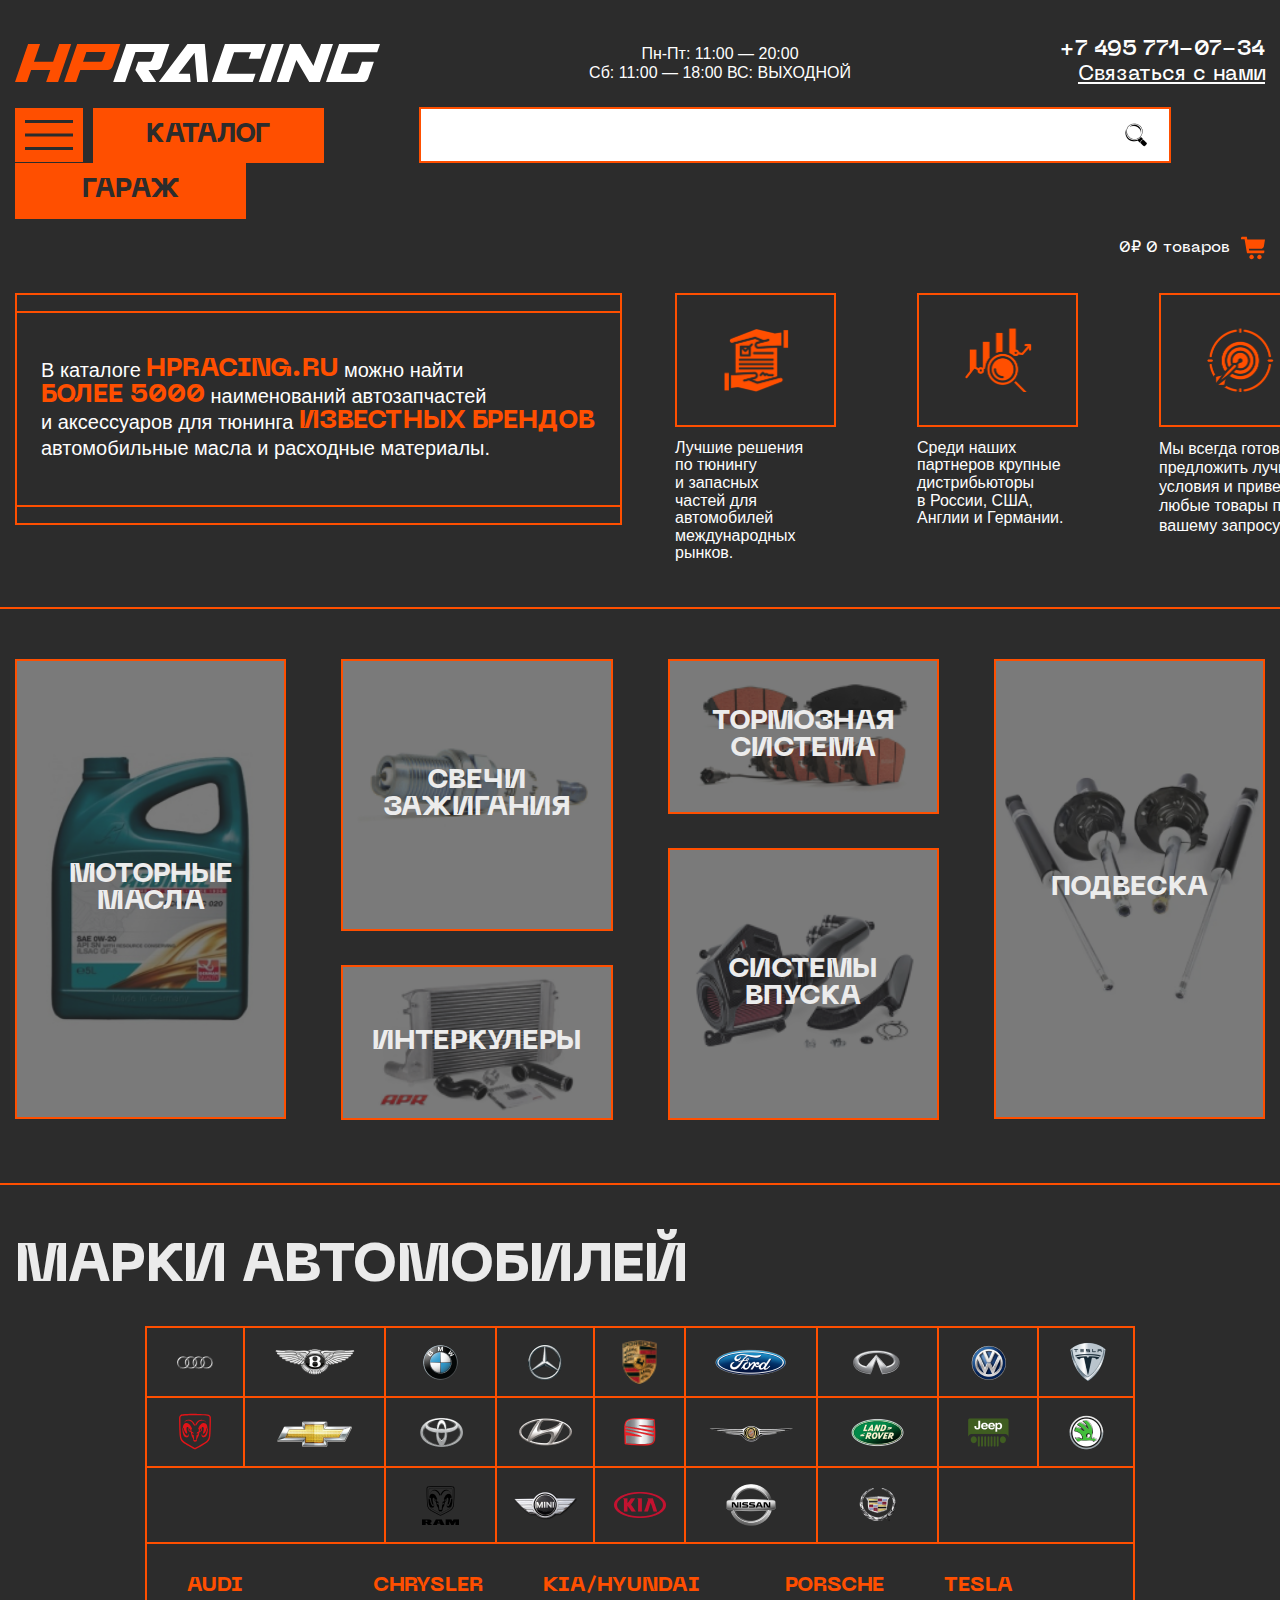
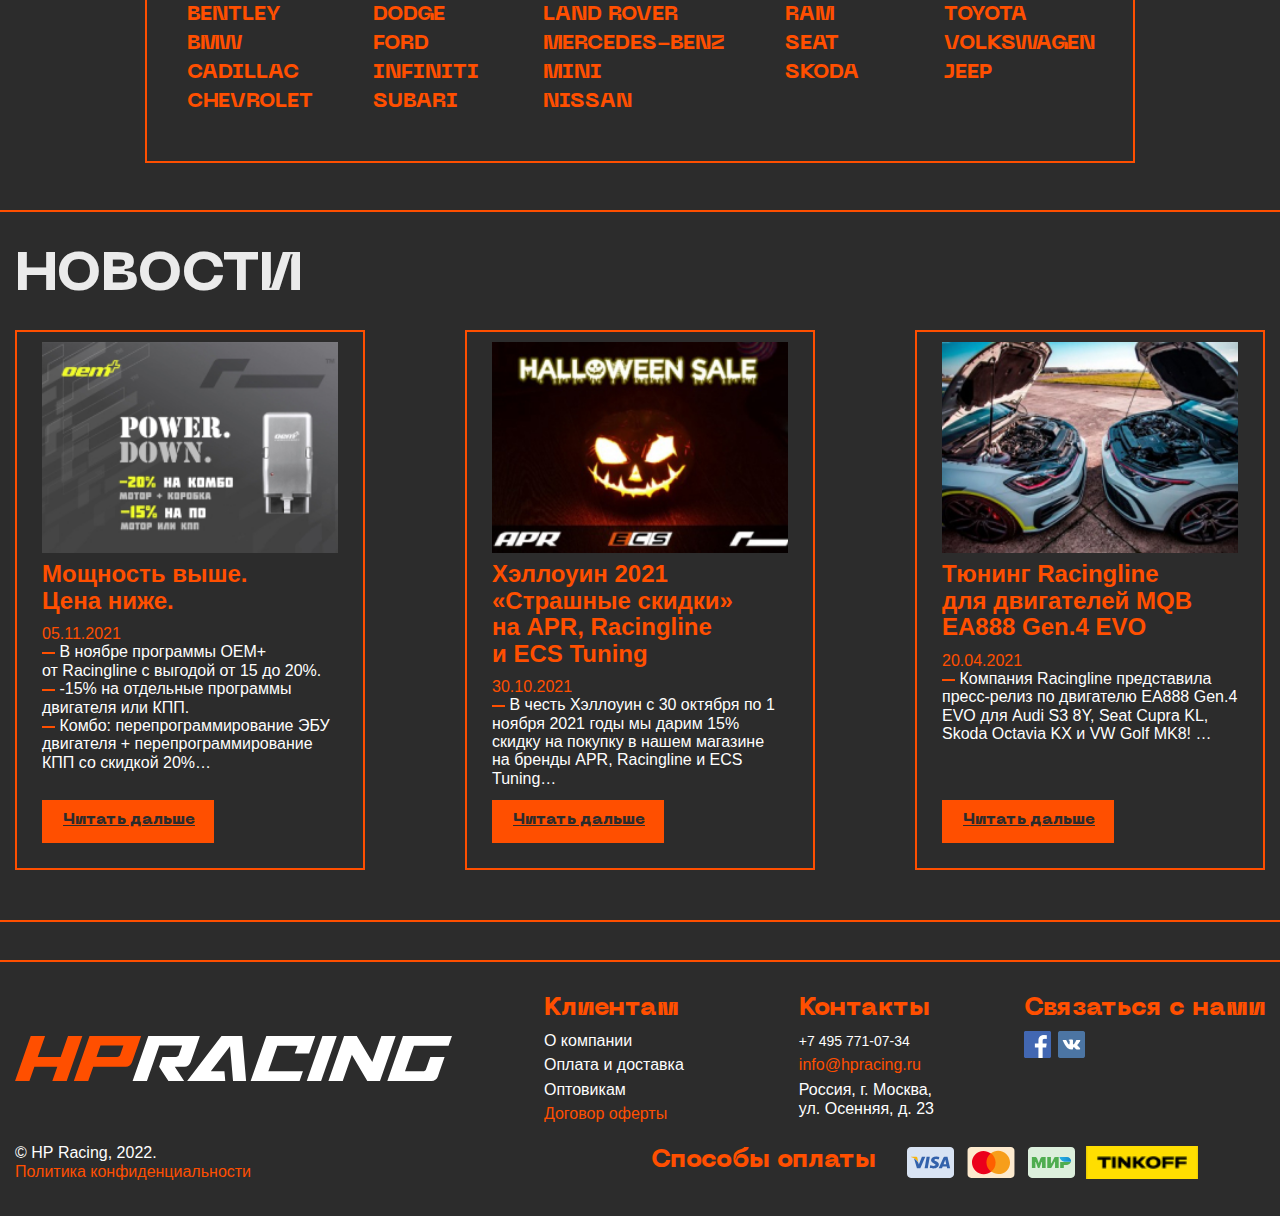
<file: app/index.html>
<!DOCTYPE html><html class="page" lang="ru"><head><meta charset="UTF-8"><meta name="viewport" content="width=device-width,initial-scale=1"><meta http-equiv="X-UA-Compatible" content="ie=edge"><meta name="theme-color" content="#2C2C2C"><title>HPRacing</title><link rel="stylesheet" href="css/vendor.css"><link rel="stylesheet" href="css/main.css"></head><body><h1 class="visually-hidden">Главная страница</h1><div class="wrapper"><div class="content"><header class="header"><div class="container"><div class="header__top"><a class="header__logo logo" href="#"><img src="img/logo.svg" alt="Логотип" width="365" height="38"></a><p class="header__time">Пн-Пт: 11:00 — 20:00<br>Сб: 11:00 — 18:00 ВС: ВЫХОДНОЙ</p><a class="header__tel" href="tel:74957710734">+7 495 771-07-34<span>Связаться с нами</span></a></div><nav class="header__bottom"><div class="header__burger main-btn"><button class="burger btn-reset" aria-label="Открыть меню" aria-expanded="false" data-burger><span class="burger__line"></span></button></div><ul class="header__list list-reset" data-menu><li class="header__item" data-menu-item><a class="header__link" href="#">Шины</a></li><li class="header__item" data-menu-item><a class="header__link" href="#">Инструменты</a></li><li class="header__item" data-menu-item><a class="header__link" href="#">Шины</a></li><li class="header__item" data-menu-item><a class="header__link" href="#">Инструменты</a></li><li class="header__item" data-menu-item><a class="header__link" href="#">Шины</a></li><li class="header__item" data-menu-item><a class="header__link" href="#">Инструменты</a></li><li class="header__item" data-menu-item><a class="header__link" href="#">Шины</a></li><li class="header__item" data-menu-item><a class="header__link" href="#">Инструменты</a></li><li class="header__item" data-menu-item><a class="header__link" href="#">Шины</a></li><li class="header__item" data-menu-item><a class="header__link" href="#">Инструменты</a></li><li class="header__item" data-menu-item><a class="header__link" href="#">Шины</a></li><li class="header__item" data-menu-item><a class="header__link" href="#">Инструменты</a></li><li class="header__item" data-menu-item><a class="header__link" href="#">Шины</a></li><li class="header__item" data-menu-item><a class="header__link" href="#">Инструменты</a></li><li class="header__item" data-menu-item><a class="header__link" href="#">Шины</a></li><li class="header__item" data-menu-item><a class="header__link" href="#">Инструменты</a></li></ul><a class="header__catalog main-btn" href="#">каталог</a><form class="header__search form-search" action="#"><label class="visually-hidden" for="search">Поиск по сайту</label> <input class="form-search__input" id="search" type="search" name="search" required> <button class="form-search__btn btn-reset" type="submit"></button></form><a class="header__favorites main-btn" href="#">гараж</a></nav><p class="header__cart"><span>0₽</span> 0 товаров</p></div></header><main><section class="description"><h2 class="visually-hidden">Описание сайта</h2><div class="container"><div class="description__inner"><div class="description__content"><p>В каталоге <span><a class="description__link" href="#">Hpracing.ru</a></span> можно найти<br><span>более 5000</span> наименований автозапчастей<br>и аксессуаров для тюнинга <span>ИЗВЕСТНЫХ БРЕНДОВ</span> автомобильные масла и расходные материалы.</p></div><ul class="description__list list-reset"><li class="description__item"><div class="description__icon description__icon--solutions"></div><div class="description__text"><p>Лучшие решения<br>по тюнингу и запасных<br>частей для автомобилей<br>международных<br>рынков.</p></div></li><li class="description__item"><div class="description__icon description__icon--distributors"></div><div class="description__text"><p>Среди наших<br>партнеров крупные<br>дистрибьюторы<br>в России, США,<br>Англии и Германии.</p></div></li><li class="description__item"><div class="description__icon description__icon--terms"></div><div class="description__text"><p>Мы всегда готовы<br>предложить лучшие<br>условия и привезти<br>любые товары по <br>вашему запросу.</p></div></li></ul></div></div></section><section class="category"><h2 class="visually-hidden">Категории</h2><div class="container"><ul class="category__list list-reset"><li class="category__item" style="background-image: url('img/category-img/1.jpg');"><a class="category__link" href="#">моторные<br>масла</a></li><li class="category__item category__item--width" style="background-image: url('img/category-img/2.jpg');"><a class="category__link category__link--width" href="#">свечи<br>зажигания</a></li><li class="category__item category__item--width" style="background-image: url('img/category-img/3.jpg');"><a class="category__link category__link--height" href="#">интеркулеры</a></li><li class="category__item category__item--width" style="background-image: url('img/category-img/4.jpg');"><a class="category__link category__link--height" href="#">тормозная система</a></li><li class="category__item category__item--width" style="background-image: url('img/category-img/5.jpg');"><a class="category__link category__link--width" href="#">системы<br>впуска</a></li><li class="category__item" style="background-image: url('img/category-img/6.jpg');"><a class="category__link" href="#">подвеска</a></li></ul></div></section><section class="car-brands"><div class="container"><h2 class="car-brands__title title">марки автомобилей</h2><div class="car-brands__content"><table class="car-brands__logos"><tbody><tr><td width="98"><img class="car-brands__img" src="img/car-brands/1.png" alt="car-brand" width="36" height="36"></td><td width="141"><img class="car-brands__img" src="img/car-brands/2.png" alt="car-brand" width="84" height="28"></td><td width="111"><img class="car-brands__img" src="img/car-brands/3.png" alt="car-brand" width="43" height="43"></td><td width="98"><img class="car-brands__img" src="img/car-brands/4.png" alt="car-brand" width="39" height="42"></td><td width="91"><img class="car-brands__img" src="img/car-brands/5.png" alt="car-brand" width="39" height="42"></td><td width="132"><img class="car-brands__img" src="img/car-brands/6.png" alt="car-brand" width="74" height="30"></td><td><img class="car-brands__img" src="img/car-brands/7.png" alt="car-brand" width="51" height="26"></td><td><img class="car-brands__img" src="img/car-brands/8.png" alt="car-brand" width="37" height="37"></td><td><img class="car-brands__img" src="img/car-brands/9.png" alt="car-brand" width="41" height="42"></td></tr><tr><td><img class="car-brands__img" src="img/car-brands/10.svg" alt="car-brand" width="40" height="40"></td><td><img class="car-brands__img" src="img/car-brands/11.png" alt="car-brand" width="82" height="31"></td><td><img class="car-brands__img" src="img/car-brands/12.png" alt="car-brand" width="47" height="31"></td><td><img class="car-brands__img" src="img/car-brands/13.png" alt="car-brand" width="53" height="52"></td><td><img class="car-brands__img" src="img/car-brands/14.png" alt="car-brand" width="40" height="30"></td><td><img class="car-brands__img" src="img/car-brands/15.png" alt="car-brand" width="95" height="20"></td><td><img class="car-brands__img" src="img/car-brands/16.png" alt="car-brand" width="53" height="29"></td><td><img class="car-brands__img" src="img/car-brands/17.png" alt="car-brand" width="43" height="31"></td><td><img class="car-brands__img" src="img/car-brands/18.png" alt="car-brand" width="37" height="37"></td></tr><tr><td colspan="2"></td><td><img class="car-brands__img" src="img/car-brands/19.png" alt="car-brand" width="37" height="39"></td><td><img class="car-brands__img" src="img/car-brands/20.png" alt="car-brand" width="64" height="31"></td><td><img class="car-brands__img" src="img/car-brands/21.png" alt="car-brand" width="52" height="52"></td><td><img class="car-brands__img" src="img/car-brands/22.png" alt="car-brand" width="72" height="72"></td><td><img class="car-brands__img" src="img/car-brands/23.png" alt="car-brand" width="39" height="34"></td><td colspan="2"></td></tr></tbody></table><ul class="car-brands__list list-reset"><li class="car-brands__item">audi</li><li class="car-brands__item">Chrysler</li><li class="car-brands__item">KIA/Hyundai</li><li class="car-brands__item">Porsche</li><li class="car-brands__item">TESLA</li><li class="car-brands__item">Bentley</li><li class="car-brands__item">DODGE</li><li class="car-brands__item">Land Rover</li><li class="car-brands__item">RAM</li><li class="car-brands__item">TOYOTA</li><li class="car-brands__item">BMW</li><li class="car-brands__item">FORD</li><li class="car-brands__item">mercedes-benz</li><li class="car-brands__item">SEAT</li><li class="car-brands__item">Volkswagen</li><li class="car-brands__item">Cadillac</li><li class="car-brands__item">INFINITI</li><li class="car-brands__item">MINI</li><li class="car-brands__item">SKODA</li><li class="car-brands__item">JEEP</li><li class="car-brands__item">Chevrolet</li><li class="car-brands__item">SUBARI</li><li class="car-brands__item">Nissan</li></ul></div></div></section><section class="news"><div class="container"><h2 class="news__title title">новости</h2><ul class="news__list list-reset"><li class="news__item"><article class="news-card"><img class="news-card__img" src="img/news-img/1.jpg" alt="Мощность выше. Цена ниже." width="350" height="211"><h3 class="news-card__title">Мощность выше.<br>Цена ниже.</h3><time class="news-card__time" datetime="05.11.2021">05.11.2021</time><ul class="news-card__list list-reset"><li class="news-card__item"><span class="news-card__line"></span> В ноябре программы OEM+ от Racingline с выгодой от 15 до 20%.</li><li class="news-card__item"><span class="news-card__line"></span> -15% на отдельные программы<br>двигателя или КПП.</li><li class="news-card__item"><span class="news-card__line"></span> Комбо: перепрограммирование ЭБУ двигателя + перепрограммирование КПП со скидкой 20%…</li></ul><a class="news-card__btn main-btn" href="#">Читать дальше</a></article></li><li class="news__item"><article class="news-card"><img class="news-card__img" src="img/news-img/2.jpg" alt="Хэллоуин 2021 «Страшные скидки» на APR, Racingline
          и ECS Tuning" width="350" height="211"><h3 class="news-card__title">Хэллоуин 2021 «Страшные скидки» на APR, Racingline и ECS Tuning</h3><time class="news-card__time" datetime="30.10.2021">30.10.2021</time><ul class="news-card__list list-reset"><li class="news-card__item"><span class="news-card__line"></span> В честь Хэллоуин с 30 октября по 1<br>ноября 2021 годы мы дарим 15% скидку на покупку в нашем магазине на бренды APR, Racingline и ECS Tuning…</li></ul><a class="news-card__btn main-btn" href="#">Читать дальше</a></article></li><li class="news__item"><article class="news-card"><img class="news-card__img" src="img/news-img/3.jpg" alt="Тюнинг Racingline
          для двигателей MQB EA888 Gen.4 EVO" width="350" height="211"><h3 class="news-card__title">Тюнинг Racingline<br>для двигателей MQB EA888 Gen.4 EVO</h3><time class="news-card__time" datetime="20.04.2021">20.04.2021</time><ul class="news-card__list list-reset"><li class="news-card__item"><span class="news-card__line"></span> Компания Racingline представила<br>пресс-релиз по двигателю EA888 Gen.4<br>EVO для Audi S3 8Y, Seat Cupra KL, Skoda Octavia KX и VW Golf MK8! …</li></ul><a class="news-card__btn main-btn" href="#">Читать дальше</a></article></li></ul></div></section></main></div><footer class="footer"><div class="container"><div class="footer__top"><a class="footer__logo logo" href="#"><img src="img/logo.svg" alt="Логотип" width="437" height="46"></a><div class="footer__content"><div class="footer__clients"><p class="footer__text">Клиентам</p><ul class="footer__list list-reset"><li class="footer__item"><a class="footer__link" href="#">О компании</a></li><li class="footer__item"><a class="footer__link" href="#">Оплата и доставка</a></li><li class="footer__item"><a class="footer__link" href="#">Оптовикам</a></li><li class="footer__item"><a class="footer__link footer__link--active" href="#">Договор оферты</a></li></ul></div><div class="footer__contacts"><p class="footer__text">Контакты</p><ul class="footer__list list-reset"><li class="footer__item"><a class="footer__link footer__link--size" href="tel:74957710734">+7 495 771-07-34</a></li><li class="footer__item"><a class="footer__link footer__link--active" href="mailto:info@hpracing.ru">info@hpracing.ru</a></li><li class="footer__item"><a class="footer__link" href="#">Россия, г. Москва,<br>ул. Осенняя, д. 23</a></li></ul></div><div class="footer__connect"><p class="footer__text">Связаться с нами</p><ul class="socials list-reset"><li class="socials__item"><a class="socials__link socials__link--facebook" href="#"><span class="visually-hidden">фейсбук</span></a></li><li class="socials__item"><a class="socials__link socials__link--vk" href="#"><span class="visually-hidden">вконтакте</span></a></li></ul></div></div></div><div class="footer__bottom"><p class="footer__copyright">© HP Racing, 2022. <a class="footer__privacy" href="#">Политика конфиденциальности</a></p><div class="payment-methods"><span class="payment-methods__text">Способы оплаты</span><ul class="payment-methods__list list-reset"><li class="payment-methods__item payment-methods__item--visa"><span class="visually-hidden">виза</span></li><li class="payment-methods__item payment-methods__item--mastercard"><span class="visually-hidden">мастер-кард</span></li><li class="payment-methods__item payment-methods__item--mir"><span class="visually-hidden">мир</span></li><li class="payment-methods__item payment-methods__item--tinkoff"><span class="visually-hidden">тинькофф</span></li></ul></div></div></div></footer><script src="js/main.js"></script></div></body></html>
</file>
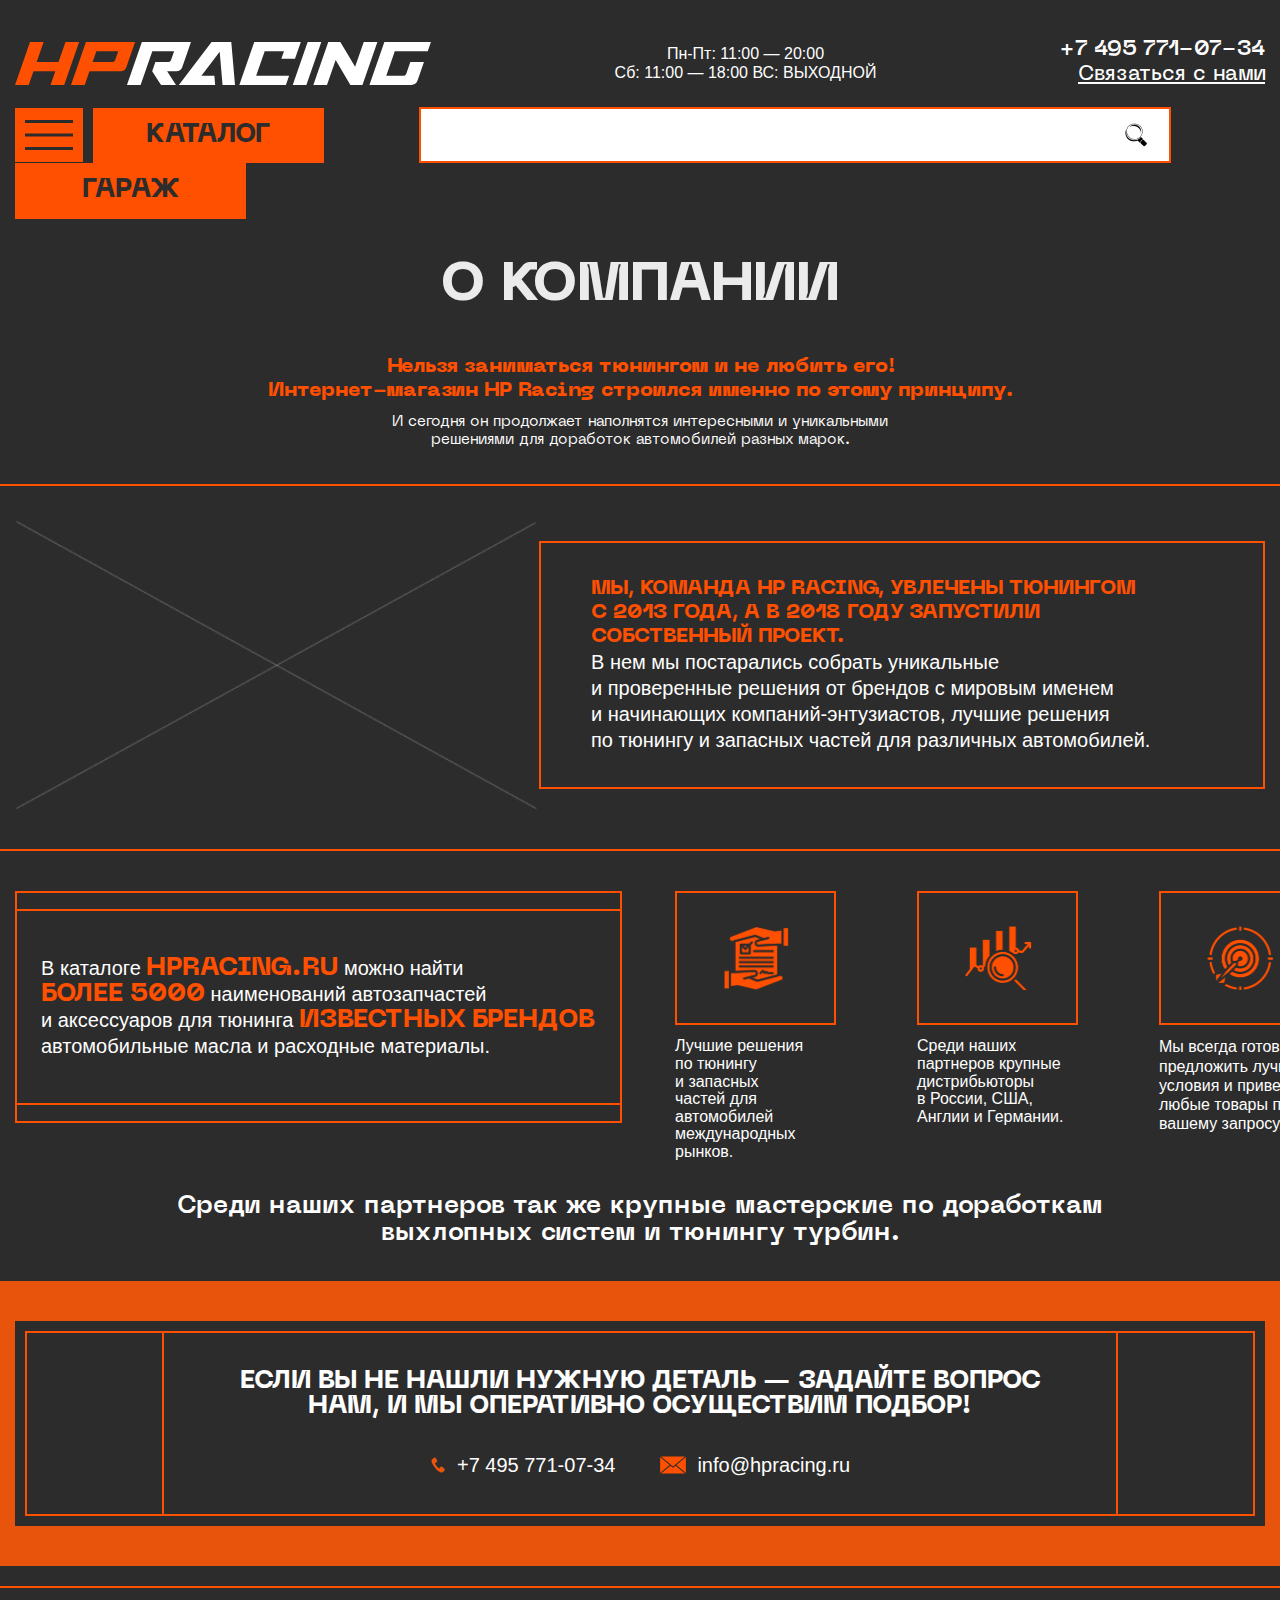
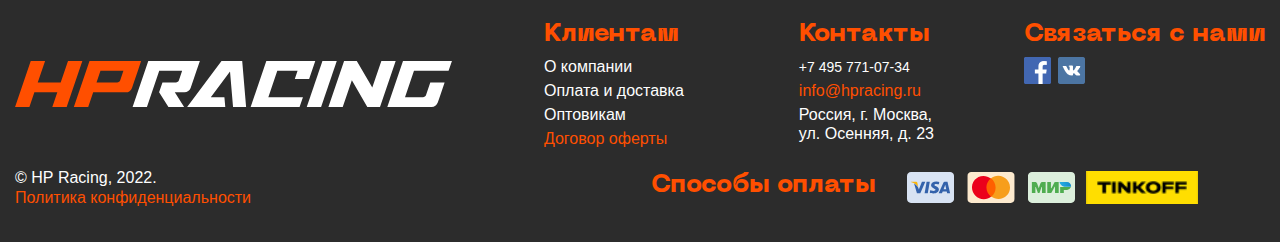
<file: app/about-page.html>
<!DOCTYPE html><html class="page" lang="ru"><head><meta charset="UTF-8"><meta name="viewport" content="width=device-width,initial-scale=1"><meta http-equiv="X-UA-Compatible" content="ie=edge"><meta name="theme-color" content="#2C2C2C"><title>HPRacing</title><link rel="stylesheet" href="css/vendor.css"><link rel="stylesheet" href="css/main.css"></head><body><h1 class="visually-hidden">Главная страница</h1><div class="wrapper"><div class="content"><header class="header"><div class="container"><div class="header__top"><a class="header__logo logo" href="#"><img src="img/logo.svg" alt="Логотип" width="416" height="44"></a><p class="header__time">Пн-Пт: 11:00 — 20:00<br>Сб: 11:00 — 18:00 ВС: ВЫХОДНОЙ</p><a class="header__tel" href="tel:74957710734">+7 495 771-07-34<span>Связаться с нами</span></a></div><nav class="header__bottom"><div class="header__burger main-btn"><button class="burger btn-reset" aria-label="Открыть меню" aria-expanded="false" data-burger><span class="burger__line"></span></button></div><ul class="header__list list-reset" data-menu><li class="header__item" data-menu-item><a class="header__link" href="#">Шины</a></li><li class="header__item" data-menu-item><a class="header__link" href="#">Инструменты</a></li><li class="header__item" data-menu-item><a class="header__link" href="#">Шины</a></li><li class="header__item" data-menu-item><a class="header__link" href="#">Инструменты</a></li><li class="header__item" data-menu-item><a class="header__link" href="#">Шины</a></li><li class="header__item" data-menu-item><a class="header__link" href="#">Инструменты</a></li><li class="header__item" data-menu-item><a class="header__link" href="#">Шины</a></li><li class="header__item" data-menu-item><a class="header__link" href="#">Инструменты</a></li><li class="header__item" data-menu-item><a class="header__link" href="#">Шины</a></li><li class="header__item" data-menu-item><a class="header__link" href="#">Инструменты</a></li><li class="header__item" data-menu-item><a class="header__link" href="#">Шины</a></li><li class="header__item" data-menu-item><a class="header__link" href="#">Инструменты</a></li><li class="header__item" data-menu-item><a class="header__link" href="#">Шины</a></li><li class="header__item" data-menu-item><a class="header__link" href="#">Инструменты</a></li><li class="header__item" data-menu-item><a class="header__link" href="#">Шины</a></li><li class="header__item" data-menu-item><a class="header__link" href="#">Инструменты</a></li></ul><a class="header__catalog main-btn" href="#">каталог</a><form class="header__search form-search" action="#"><label class="visually-hidden" for="search">Поиск по сайту</label> <input class="form-search__input" id="search" type="search" name="search" required> <button class="form-search__btn btn-reset" type="submit"></button></form><a class="header__favorites main-btn" href="#">гараж</a></nav></div></header><main><section class="about"><div class="container"><h1 class="about__title title">О КОМПАНИИ</h1><div class="about__text"><p>Нельзя заниматься тюнингом и не любить его!<br>Интернет-магазин HP Racing строился именно по этому принципу.</p><p>И сегодня он продолжает наполнятся интересными и уникальными<br>решениями для доработок автомобилей разных марок.</p></div></div></section><section class="team"><div class="container"><div class="team__inner"><img class="team__img" src="img/img-not-found.png" alt="команда" width="522" height="244"><div class="team__content"><h2 class="team__title title">Мы, команда HP Racing, увлечены тюнингом с 2013 года, а в 2018 году запустили собственный проект.</h2><div class="team__text"><p>В нем мы постарались собрать уникальные<br>и проверенные решения от брендов с мировым именем и начинающих компаний-энтузиастов, лучшие решения по тюнингу и запасных частей для различных автомобилей.</p></div></div></div></div></section><section class="description description--about-page"><h2 class="visually-hidden">Описание сайта</h2><div class="container"><div class="description__inner"><div class="description__content"><p>В каталоге <span><a class="description__link" href="#">Hpracing.ru</a></span> можно найти<br><span>более 5000</span> наименований автозапчастей<br>и аксессуаров для тюнинга <span>ИЗВЕСТНЫХ БРЕНДОВ</span> автомобильные масла и расходные материалы.</p></div><ul class="description__list list-reset"><li class="description__item"><div class="description__icon description__icon--solutions"></div><div class="description__text"><p>Лучшие решения<br>по тюнингу и запасных<br>частей для автомобилей<br>международных<br>рынков.</p></div></li><li class="description__item"><div class="description__icon description__icon--distributors"></div><div class="description__text"><p>Среди наших<br>партнеров крупные<br>дистрибьюторы<br>в России, США,<br>Англии и Германии.</p></div></li><li class="description__item"><div class="description__icon description__icon--terms"></div><div class="description__text"><p>Мы всегда готовы<br>предложить лучшие<br>условия и привезти<br>любые товары по <br>вашему запросу.</p></div></li></ul></div><div class="description__partners"><p>Среди наших партнеров так же крупные мастерские по доработкам выхлопных систем и тюнингу турбин.</p></div></div></section><section class="question"><h2 class="visually-hidden">задать вопрос по звонку</h2><div class="container"><div class="question__inner"><div class="question__content"><p class="question__text">Если вы не нашли нужную деталь — задайте вопрос нам, и мы оперативно осуществим подбор!</p><ul class="question__list list-reset"><li class="question__item"><a class="question__link question__link--tel" href="tel:+74957710734">+7 495 771-07-34</a></li><li class="question__item"><a class="question__link question__link--email" href="mailto:info@hpracing.ru">info@hpracing.ru</a></li></ul></div></div></div></section></main></div><footer class="footer"><div class="container"><div class="footer__top"><a class="footer__logo logo" href="#"><img src="img/logo.svg" alt="Логотип" width="437" height="46"></a><div class="footer__content"><div class="footer__clients"><p class="footer__text">Клиентам</p><ul class="footer__list list-reset"><li class="footer__item"><a class="footer__link" href="#">О компании</a></li><li class="footer__item"><a class="footer__link" href="#">Оплата и доставка</a></li><li class="footer__item"><a class="footer__link" href="#">Оптовикам</a></li><li class="footer__item"><a class="footer__link footer__link--active" href="#">Договор оферты</a></li></ul></div><div class="footer__contacts"><p class="footer__text">Контакты</p><ul class="footer__list list-reset"><li class="footer__item"><a class="footer__link footer__link--size" href="tel:74957710734">+7 495 771-07-34</a></li><li class="footer__item"><a class="footer__link footer__link--active" href="mailto:info@hpracing.ru">info@hpracing.ru</a></li><li class="footer__item"><a class="footer__link" href="#">Россия, г. Москва,<br>ул. Осенняя, д. 23</a></li></ul></div><div class="footer__connect"><p class="footer__text">Связаться с нами</p><ul class="socials list-reset"><li class="socials__item"><a class="socials__link socials__link--facebook" href="#"><span class="visually-hidden">фейсбук</span></a></li><li class="socials__item"><a class="socials__link socials__link--vk" href="#"><span class="visually-hidden">вконтакте</span></a></li></ul></div></div></div><div class="footer__bottom"><p class="footer__copyright">© HP Racing, 2022. <a class="footer__privacy" href="#">Политика конфиденциальности</a></p><div class="payment-methods"><span class="payment-methods__text">Способы оплаты</span><ul class="payment-methods__list list-reset"><li class="payment-methods__item payment-methods__item--visa"><span class="visually-hidden">виза</span></li><li class="payment-methods__item payment-methods__item--mastercard"><span class="visually-hidden">мастер-кард</span></li><li class="payment-methods__item payment-methods__item--mir"><span class="visually-hidden">мир</span></li><li class="payment-methods__item payment-methods__item--tinkoff"><span class="visually-hidden">тинькофф</span></li></ul></div></div></div></footer><script src="js/main.js"></script></div></body></html>
</file>
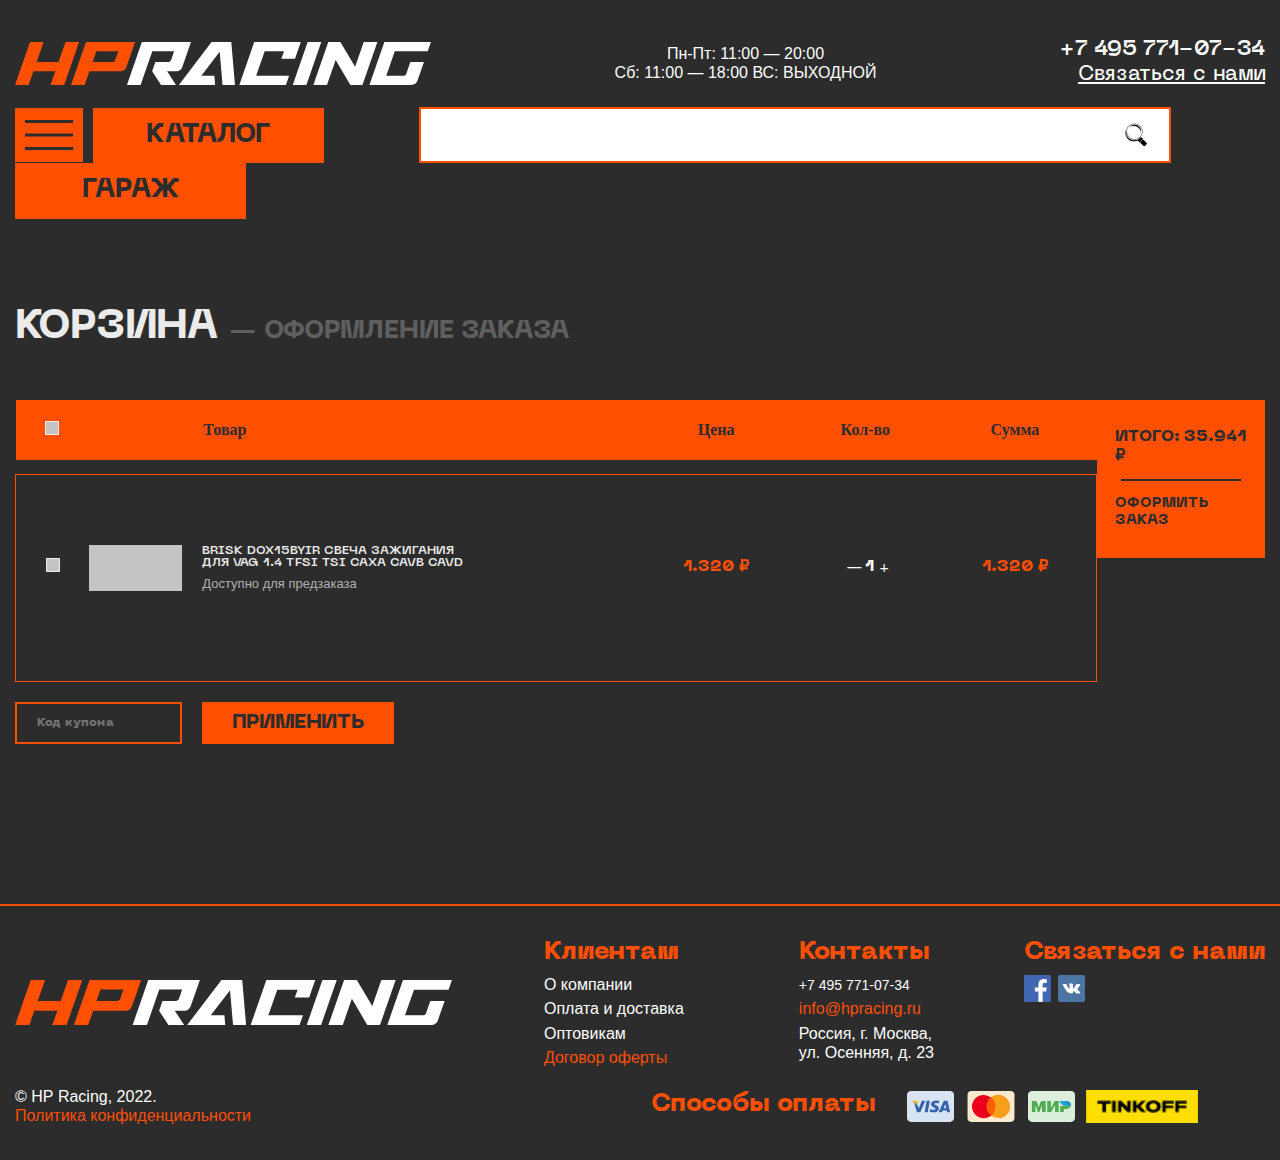
<file: app/basket.html>
<!DOCTYPE html><html class="page" lang="ru"><head><meta charset="UTF-8"><meta name="viewport" content="width=device-width,initial-scale=1"><meta http-equiv="X-UA-Compatible" content="ie=edge"><meta name="theme-color" content="#2C2C2C"><title>HPRacing</title><link rel="stylesheet" href="css/vendor.css"><link rel="stylesheet" href="css/main.css"></head><body><div class="wrapper"><div class="content"><header class="header"><div class="container"><div class="header__top"><a class="header__logo logo" href="#"><img src="img/logo.svg" alt="Логотип" width="416" height="44"></a><p class="header__time">Пн-Пт: 11:00 — 20:00<br>Сб: 11:00 — 18:00 ВС: ВЫХОДНОЙ</p><a class="header__tel" href="tel:74957710734">+7 495 771-07-34<span>Связаться с нами</span></a></div><nav class="header__bottom"><div class="header__burger main-btn"><button class="burger btn-reset" aria-label="Открыть меню" aria-expanded="false" data-burger><span class="burger__line"></span></button></div><ul class="header__list list-reset" data-menu><li class="header__item" data-menu-item><a class="header__link" href="#">Шины</a></li><li class="header__item" data-menu-item><a class="header__link" href="#">Инструменты</a></li><li class="header__item" data-menu-item><a class="header__link" href="#">Шины</a></li><li class="header__item" data-menu-item><a class="header__link" href="#">Инструменты</a></li><li class="header__item" data-menu-item><a class="header__link" href="#">Шины</a></li><li class="header__item" data-menu-item><a class="header__link" href="#">Инструменты</a></li><li class="header__item" data-menu-item><a class="header__link" href="#">Шины</a></li><li class="header__item" data-menu-item><a class="header__link" href="#">Инструменты</a></li><li class="header__item" data-menu-item><a class="header__link" href="#">Шины</a></li><li class="header__item" data-menu-item><a class="header__link" href="#">Инструменты</a></li><li class="header__item" data-menu-item><a class="header__link" href="#">Шины</a></li><li class="header__item" data-menu-item><a class="header__link" href="#">Инструменты</a></li><li class="header__item" data-menu-item><a class="header__link" href="#">Шины</a></li><li class="header__item" data-menu-item><a class="header__link" href="#">Инструменты</a></li><li class="header__item" data-menu-item><a class="header__link" href="#">Шины</a></li><li class="header__item" data-menu-item><a class="header__link" href="#">Инструменты</a></li></ul><a class="header__catalog main-btn" href="#">каталог</a><form class="header__search form-search" action="#"><label class="visually-hidden" for="search">Поиск по сайту</label> <input class="form-search__input" id="search" type="search" name="search" required> <button class="form-search__btn btn-reset" type="submit"></button></form><a class="header__favorites main-btn" href="#">гараж</a></nav></div></header><main><section class="basket"><div class="container"><h1 class="basket__title title">корзина <span>— оформление заказа</span></h1><div class="basket__inner"><div class="basket__content"><table class="basket-table"><thead><tr><th><label class="basket-table__checkbox basket-table__checkbox--black custom-checkbox"><input class="custom-checkbox__field" type="checkbox"> <span class="custom-checkbox__content"></span></label></th><th></th><th style="text-align: left;">Товар</th><th>Цена</th><th>Кол-во</th><th>Сумма</th></tr></thead><tbody><tr><td class="basket-table__display-none"><label class="basket-table__checkbox basket-table__checkbox--orange custom-checkbox"><input class="custom-checkbox__field" type="checkbox"> <span class="custom-checkbox__content"></span></label></td><td class="basket-table__padding-r"><div class="basket-table__img"><!-- место для фотки --></div></td><td class="basket-table__padding-r basket-table__padding-r--0" style="padding-left: 0;"><article class="product-promo"><div class="product-promo__content"><h3 class="product-promo__title">Brisk DOX15BYIR Свеча зажигания<br>для VAG 1.4 TFSI TSI CAXA CAVB CAVD</h3><p class="product-promo__text">Доступно для предзаказа</p></div></article></td><td class="basket-table__display-none">1.320 <span>₽</span></td><td class="basket-table__margin-r"><div class="basket-count"><button class="basket-count__btn basket-count--minus btn-reset" type="button"> —</button> <span class="basket-count__number">1</span> <button class="basket-count__btn basket-count--plus btn-reset" type="button">+</button></div></td><td class="basket-table__price">1.320 <span>₽</span></td></tr></tbody></table></div><div class="basket__total"><p class="basket__sum">Итого: 35.941 <span>₽</span></p><a class="basket__checkout" href="#">оформить заказ</a></div></div><form class="form-coupon" action="#"><label class="visually-hidden" for="coupon">код купона</label> <input class="form-coupon__input" id="coupon" type="text" name="coupon" placeholder="Код купона" required> <button class="form-coupon__btn btn-reset main-btn" type="submit">применить</button></form><div class="basket__box"><p class="basket__amount">Итого: 35.941 <span>₽</span></p><a class="basket__order main-btn" href="#">оформить заказ</a></div></div></section></main></div><footer class="footer"><div class="container"><div class="footer__top"><a class="footer__logo logo" href="#"><img src="img/logo.svg" alt="Логотип" width="437" height="46"></a><div class="footer__content"><div class="footer__clients"><p class="footer__text">Клиентам</p><ul class="footer__list list-reset"><li class="footer__item"><a class="footer__link" href="#">О компании</a></li><li class="footer__item"><a class="footer__link" href="#">Оплата и доставка</a></li><li class="footer__item"><a class="footer__link" href="#">Оптовикам</a></li><li class="footer__item"><a class="footer__link footer__link--active" href="#">Договор оферты</a></li></ul></div><div class="footer__contacts"><p class="footer__text">Контакты</p><ul class="footer__list list-reset"><li class="footer__item"><a class="footer__link footer__link--size" href="tel:74957710734">+7 495 771-07-34</a></li><li class="footer__item"><a class="footer__link footer__link--active" href="mailto:info@hpracing.ru">info@hpracing.ru</a></li><li class="footer__item"><a class="footer__link" href="#">Россия, г. Москва,<br>ул. Осенняя, д. 23</a></li></ul></div><div class="footer__connect"><p class="footer__text">Связаться с нами</p><ul class="socials list-reset"><li class="socials__item"><a class="socials__link socials__link--facebook" href="#"><span class="visually-hidden">фейсбук</span></a></li><li class="socials__item"><a class="socials__link socials__link--vk" href="#"><span class="visually-hidden">вконтакте</span></a></li></ul></div></div></div><div class="footer__bottom"><p class="footer__copyright">© HP Racing, 2022. <a class="footer__privacy" href="#">Политика конфиденциальности</a></p><div class="payment-methods"><span class="payment-methods__text">Способы оплаты</span><ul class="payment-methods__list list-reset"><li class="payment-methods__item payment-methods__item--visa"><span class="visually-hidden">виза</span></li><li class="payment-methods__item payment-methods__item--mastercard"><span class="visually-hidden">мастер-кард</span></li><li class="payment-methods__item payment-methods__item--mir"><span class="visually-hidden">мир</span></li><li class="payment-methods__item payment-methods__item--tinkoff"><span class="visually-hidden">тинькофф</span></li></ul></div></div></div></footer><script src="js/main.js"></script></div></body></html>
</file>
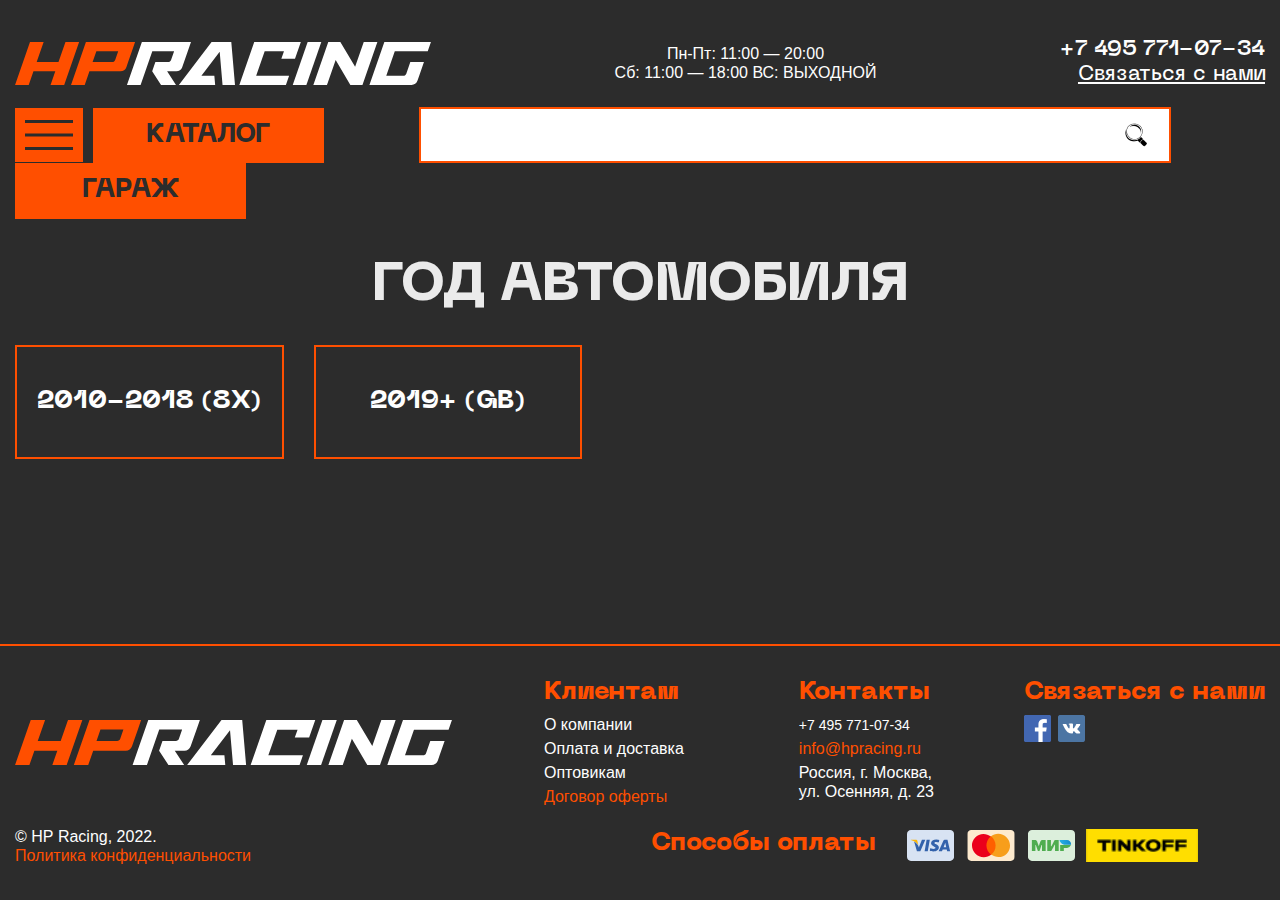
<file: app/car-year.html>
<!DOCTYPE html><html class="page" lang="ru"><head><meta charset="UTF-8"><meta name="viewport" content="width=device-width,initial-scale=1"><meta http-equiv="X-UA-Compatible" content="ie=edge"><meta name="theme-color" content="#2C2C2C"><title>HPRacing</title><link rel="stylesheet" href="css/vendor.css"><link rel="stylesheet" href="css/main.css"></head><body><div class="wrapper"><div class="content"><header class="header"><div class="container"><div class="header__top"><a class="header__logo logo" href="#"><img src="img/logo.svg" alt="Логотип" width="416" height="44"></a><p class="header__time">Пн-Пт: 11:00 — 20:00<br>Сб: 11:00 — 18:00 ВС: ВЫХОДНОЙ</p><a class="header__tel" href="tel:74957710734">+7 495 771-07-34<span>Связаться с нами</span></a></div><nav class="header__bottom"><div class="header__burger main-btn"><button class="burger btn-reset" aria-label="Открыть меню" aria-expanded="false" data-burger><span class="burger__line"></span></button></div><ul class="header__list list-reset" data-menu><li class="header__item" data-menu-item><a class="header__link" href="#">Шины</a></li><li class="header__item" data-menu-item><a class="header__link" href="#">Инструменты</a></li><li class="header__item" data-menu-item><a class="header__link" href="#">Шины</a></li><li class="header__item" data-menu-item><a class="header__link" href="#">Инструменты</a></li><li class="header__item" data-menu-item><a class="header__link" href="#">Шины</a></li><li class="header__item" data-menu-item><a class="header__link" href="#">Инструменты</a></li><li class="header__item" data-menu-item><a class="header__link" href="#">Шины</a></li><li class="header__item" data-menu-item><a class="header__link" href="#">Инструменты</a></li><li class="header__item" data-menu-item><a class="header__link" href="#">Шины</a></li><li class="header__item" data-menu-item><a class="header__link" href="#">Инструменты</a></li><li class="header__item" data-menu-item><a class="header__link" href="#">Шины</a></li><li class="header__item" data-menu-item><a class="header__link" href="#">Инструменты</a></li><li class="header__item" data-menu-item><a class="header__link" href="#">Шины</a></li><li class="header__item" data-menu-item><a class="header__link" href="#">Инструменты</a></li><li class="header__item" data-menu-item><a class="header__link" href="#">Шины</a></li><li class="header__item" data-menu-item><a class="header__link" href="#">Инструменты</a></li></ul><a class="header__catalog main-btn" href="#">каталог</a><form class="header__search form-search" action="#"><label class="visually-hidden" for="search">Поиск по сайту</label> <input class="form-search__input" id="search" type="search" name="search" required> <button class="form-search__btn btn-reset" type="submit"></button></form><a class="header__favorites main-btn" href="#">гараж</a></nav></div></header><main><section class="car-year"><div class="container"><h1 class="car-year__title title">ГОД автомобиля</h1><ul class="car-year__list list-reset"><li class="car-year__item"><a class="car-year__link" href="#">2010-2018 (8Х)</a></li><li class="car-year__item"><a class="car-year__link" href="#">2019+ (GB)</a></li></ul></div></section></main></div><footer class="footer"><div class="container"><div class="footer__top"><a class="footer__logo logo" href="#"><img src="img/logo.svg" alt="Логотип" width="437" height="46"></a><div class="footer__content"><div class="footer__clients"><p class="footer__text">Клиентам</p><ul class="footer__list list-reset"><li class="footer__item"><a class="footer__link" href="#">О компании</a></li><li class="footer__item"><a class="footer__link" href="#">Оплата и доставка</a></li><li class="footer__item"><a class="footer__link" href="#">Оптовикам</a></li><li class="footer__item"><a class="footer__link footer__link--active" href="#">Договор оферты</a></li></ul></div><div class="footer__contacts"><p class="footer__text">Контакты</p><ul class="footer__list list-reset"><li class="footer__item"><a class="footer__link footer__link--size" href="tel:74957710734">+7 495 771-07-34</a></li><li class="footer__item"><a class="footer__link footer__link--active" href="mailto:info@hpracing.ru">info@hpracing.ru</a></li><li class="footer__item"><a class="footer__link" href="#">Россия, г. Москва,<br>ул. Осенняя, д. 23</a></li></ul></div><div class="footer__connect"><p class="footer__text">Связаться с нами</p><ul class="socials list-reset"><li class="socials__item"><a class="socials__link socials__link--facebook" href="#"><span class="visually-hidden">фейсбук</span></a></li><li class="socials__item"><a class="socials__link socials__link--vk" href="#"><span class="visually-hidden">вконтакте</span></a></li></ul></div></div></div><div class="footer__bottom"><p class="footer__copyright">© HP Racing, 2022. <a class="footer__privacy" href="#">Политика конфиденциальности</a></p><div class="payment-methods"><span class="payment-methods__text">Способы оплаты</span><ul class="payment-methods__list list-reset"><li class="payment-methods__item payment-methods__item--visa"><span class="visually-hidden">виза</span></li><li class="payment-methods__item payment-methods__item--mastercard"><span class="visually-hidden">мастер-кард</span></li><li class="payment-methods__item payment-methods__item--mir"><span class="visually-hidden">мир</span></li><li class="payment-methods__item payment-methods__item--tinkoff"><span class="visually-hidden">тинькофф</span></li></ul></div></div></div></footer><script src="js/main.js"></script></div></body></html>
</file>
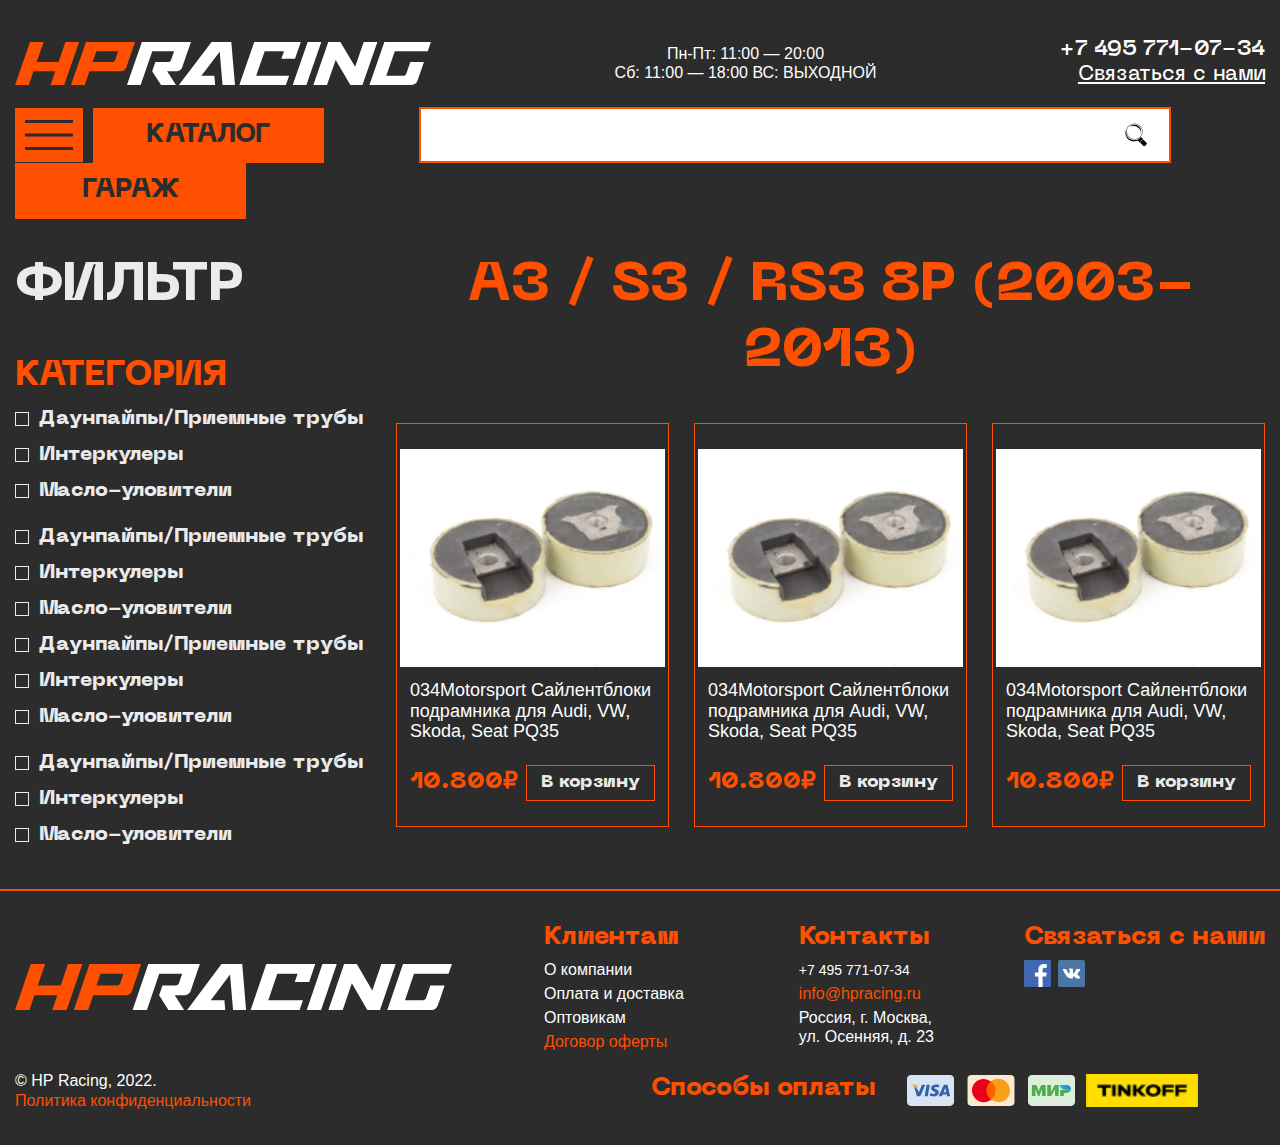
<file: app/catalog.html>
<!DOCTYPE html><html class="page" lang="ru"><head><meta charset="UTF-8"><meta name="viewport" content="width=device-width,initial-scale=1"><meta http-equiv="X-UA-Compatible" content="ie=edge"><meta name="theme-color" content="#2C2C2C"><title>HPRacing</title><link rel="stylesheet" href="css/vendor.css"><link rel="stylesheet" href="css/main.css"></head><body><h1 class="visually-hidden">СТРАНИЦА С ТОВАРАМИ</h1><div class="wrapper"><div class="content"><header class="header"><div class="container"><div class="header__top"><a class="header__logo logo" href="#"><img src="img/logo.svg" alt="Логотип" width="416" height="44"></a><p class="header__time">Пн-Пт: 11:00 — 20:00<br>Сб: 11:00 — 18:00 ВС: ВЫХОДНОЙ</p><a class="header__tel" href="tel:74957710734">+7 495 771-07-34<span>Связаться с нами</span></a></div><nav class="header__bottom"><div class="header__burger main-btn"><button class="burger btn-reset" aria-label="Открыть меню" aria-expanded="false" data-burger><span class="burger__line"></span></button></div><ul class="header__list list-reset" data-menu><li class="header__item" data-menu-item><a class="header__link" href="#">Шины</a></li><li class="header__item" data-menu-item><a class="header__link" href="#">Инструменты</a></li><li class="header__item" data-menu-item><a class="header__link" href="#">Шины</a></li><li class="header__item" data-menu-item><a class="header__link" href="#">Инструменты</a></li><li class="header__item" data-menu-item><a class="header__link" href="#">Шины</a></li><li class="header__item" data-menu-item><a class="header__link" href="#">Инструменты</a></li><li class="header__item" data-menu-item><a class="header__link" href="#">Шины</a></li><li class="header__item" data-menu-item><a class="header__link" href="#">Инструменты</a></li><li class="header__item" data-menu-item><a class="header__link" href="#">Шины</a></li><li class="header__item" data-menu-item><a class="header__link" href="#">Инструменты</a></li><li class="header__item" data-menu-item><a class="header__link" href="#">Шины</a></li><li class="header__item" data-menu-item><a class="header__link" href="#">Инструменты</a></li><li class="header__item" data-menu-item><a class="header__link" href="#">Шины</a></li><li class="header__item" data-menu-item><a class="header__link" href="#">Инструменты</a></li><li class="header__item" data-menu-item><a class="header__link" href="#">Шины</a></li><li class="header__item" data-menu-item><a class="header__link" href="#">Инструменты</a></li></ul><a class="header__catalog main-btn" href="#">каталог</a><form class="header__search form-search" action="#"><label class="visually-hidden" for="search">Поиск по сайту</label> <input class="form-search__input" id="search" type="search" name="search" required> <button class="form-search__btn btn-reset" type="submit"></button></form><a class="header__favorites main-btn" href="#">гараж</a></nav></div></header><main class="main"><div class="container"><div class="main__inner"><section class="products-filter"><button class="products-filter__close btn-reset" type="button"><span class="visually-hidden">Закрыть меню</span></button><h2 class="products-filter__title title">фильтр</h2><p class="products-filter__text">Категория</p><ul class="products-filter__filters list-reset"><li class="products-filter__filter"><label class="custom-checkbox"><input class="products-filter__field custom-checkbox__field" type="checkbox"> <span class="custom-checkbox__content">Даунпайпы/Приемные трубы</span></label></li><li class="products-filter__filter"><label class="custom-checkbox"><input class="products-filter__field custom-checkbox__field" type="checkbox"> <span class="custom-checkbox__content">Интеркулеры</span></label></li><li class="products-filter__filter"><label class="custom-checkbox"><input class="products-filter__field custom-checkbox__field" type="checkbox"> <span class="custom-checkbox__content">Масло-уловители</span></label></li></ul><ul class="products-filter__filters list-reset"><li class="products-filter__filter"><label class="custom-checkbox"><input class="products-filter__field custom-checkbox__field" type="checkbox"> <span class="custom-checkbox__content">Даунпайпы/Приемные трубы</span></label></li><li class="products-filter__filter"><label class="custom-checkbox"><input class="products-filter__field custom-checkbox__field" type="checkbox"> <span class="custom-checkbox__content">Интеркулеры</span></label></li><li class="products-filter__filter"><label class="custom-checkbox"><input class="products-filter__field custom-checkbox__field" type="checkbox"> <span class="custom-checkbox__content">Масло-уловители</span></label></li><li class="products-filter__filter"><label class="custom-checkbox"><input class="products-filter__field custom-checkbox__field" type="checkbox"> <span class="custom-checkbox__content">Даунпайпы/Приемные трубы</span></label></li><li class="products-filter__filter"><label class="custom-checkbox"><input class="products-filter__field custom-checkbox__field" type="checkbox"> <span class="custom-checkbox__content">Интеркулеры</span></label></li><li class="products-filter__filter"><label class="custom-checkbox"><input class="products-filter__field custom-checkbox__field" type="checkbox"> <span class="custom-checkbox__content">Масло-уловители</span></label></li></ul><ul class="products-filter__filters list-reset"><li class="products-filter__filter"><label class="custom-checkbox"><input class="products-filter__field custom-checkbox__field" type="checkbox"> <span class="custom-checkbox__content">Даунпайпы/Приемные трубы</span></label></li><li class="products-filter__filter"><label class="custom-checkbox"><input class="products-filter__field custom-checkbox__field" type="checkbox"> <span class="custom-checkbox__content">Интеркулеры</span></label></li><li class="products-filter__filter"><label class="custom-checkbox"><input class="products-filter__field custom-checkbox__field" type="checkbox"> <span class="custom-checkbox__content">Масло-уловители</span></label></li></ul></section><section class="catalog-products"><h2 class="catalog-products__title title">A3 / S3 / RS3 8P (2003-2013)</h2><button class="catalog-products__btn btn-reset">Фильтры</button><ul class="catalog-products__list list-reset"><li class="catalog-products__item"><article class="product-card"><img class="product-card__img" src="img/products-img/img1.jpg" alt="Сайлентблоки" width="276" height="228"><div class="product-card__box"><h3 class="product-card__heading"><a class="product-card__link" href="#">034Motorsport Сайлентблоки подрамника для Audi, VW, Skoda, Seat PQ35</a></h3><div class="product-card__inner"><p class="product-card__price">10.800<span>₽</span></p><button class="product-card__btn main-btn">В корзину</button></div></div></article></li><li class="catalog-products__item"><article class="product-card"><img class="product-card__img" src="img/products-img/img1.jpg" alt="Сайлентблоки" width="276" height="228"><div class="product-card__box"><h3 class="product-card__heading"><a class="product-card__link" href="#">034Motorsport Сайлентблоки подрамника для Audi, VW, Skoda, Seat PQ35</a></h3><div class="product-card__inner"><p class="product-card__price">10.800<span>₽</span></p><button class="product-card__btn main-btn">В корзину</button></div></div></article></li><li class="catalog-products__item"><article class="product-card"><img class="product-card__img" src="img/products-img/img1.jpg" alt="Сайлентблоки" width="276" height="228"><div class="product-card__box"><h3 class="product-card__heading"><a class="product-card__link" href="#">034Motorsport Сайлентблоки подрамника для Audi, VW, Skoda, Seat PQ35</a></h3><div class="product-card__inner"><p class="product-card__price">10.800<span>₽</span></p><button class="product-card__btn main-btn">В корзину</button></div></div></article></li></ul></section></div></div></main></div><footer class="footer"><div class="container"><div class="footer__top"><a class="footer__logo logo" href="#"><img src="img/logo.svg" alt="Логотип" width="437" height="46"></a><div class="footer__content"><div class="footer__clients"><p class="footer__text">Клиентам</p><ul class="footer__list list-reset"><li class="footer__item"><a class="footer__link" href="#">О компании</a></li><li class="footer__item"><a class="footer__link" href="#">Оплата и доставка</a></li><li class="footer__item"><a class="footer__link" href="#">Оптовикам</a></li><li class="footer__item"><a class="footer__link footer__link--active" href="#">Договор оферты</a></li></ul></div><div class="footer__contacts"><p class="footer__text">Контакты</p><ul class="footer__list list-reset"><li class="footer__item"><a class="footer__link footer__link--size" href="tel:74957710734">+7 495 771-07-34</a></li><li class="footer__item"><a class="footer__link footer__link--active" href="mailto:info@hpracing.ru">info@hpracing.ru</a></li><li class="footer__item"><a class="footer__link" href="#">Россия, г. Москва,<br>ул. Осенняя, д. 23</a></li></ul></div><div class="footer__connect"><p class="footer__text">Связаться с нами</p><ul class="socials list-reset"><li class="socials__item"><a class="socials__link socials__link--facebook" href="#"><span class="visually-hidden">фейсбук</span></a></li><li class="socials__item"><a class="socials__link socials__link--vk" href="#"><span class="visually-hidden">вконтакте</span></a></li></ul></div></div></div><div class="footer__bottom"><p class="footer__copyright">© HP Racing, 2022. <a class="footer__privacy" href="#">Политика конфиденциальности</a></p><div class="payment-methods"><span class="payment-methods__text">Способы оплаты</span><ul class="payment-methods__list list-reset"><li class="payment-methods__item payment-methods__item--visa"><span class="visually-hidden">виза</span></li><li class="payment-methods__item payment-methods__item--mastercard"><span class="visually-hidden">мастер-кард</span></li><li class="payment-methods__item payment-methods__item--mir"><span class="visually-hidden">мир</span></li><li class="payment-methods__item payment-methods__item--tinkoff"><span class="visually-hidden">тинькофф</span></li></ul></div></div></div></footer><script src="js/main.js"></script></div></body></html>
</file>
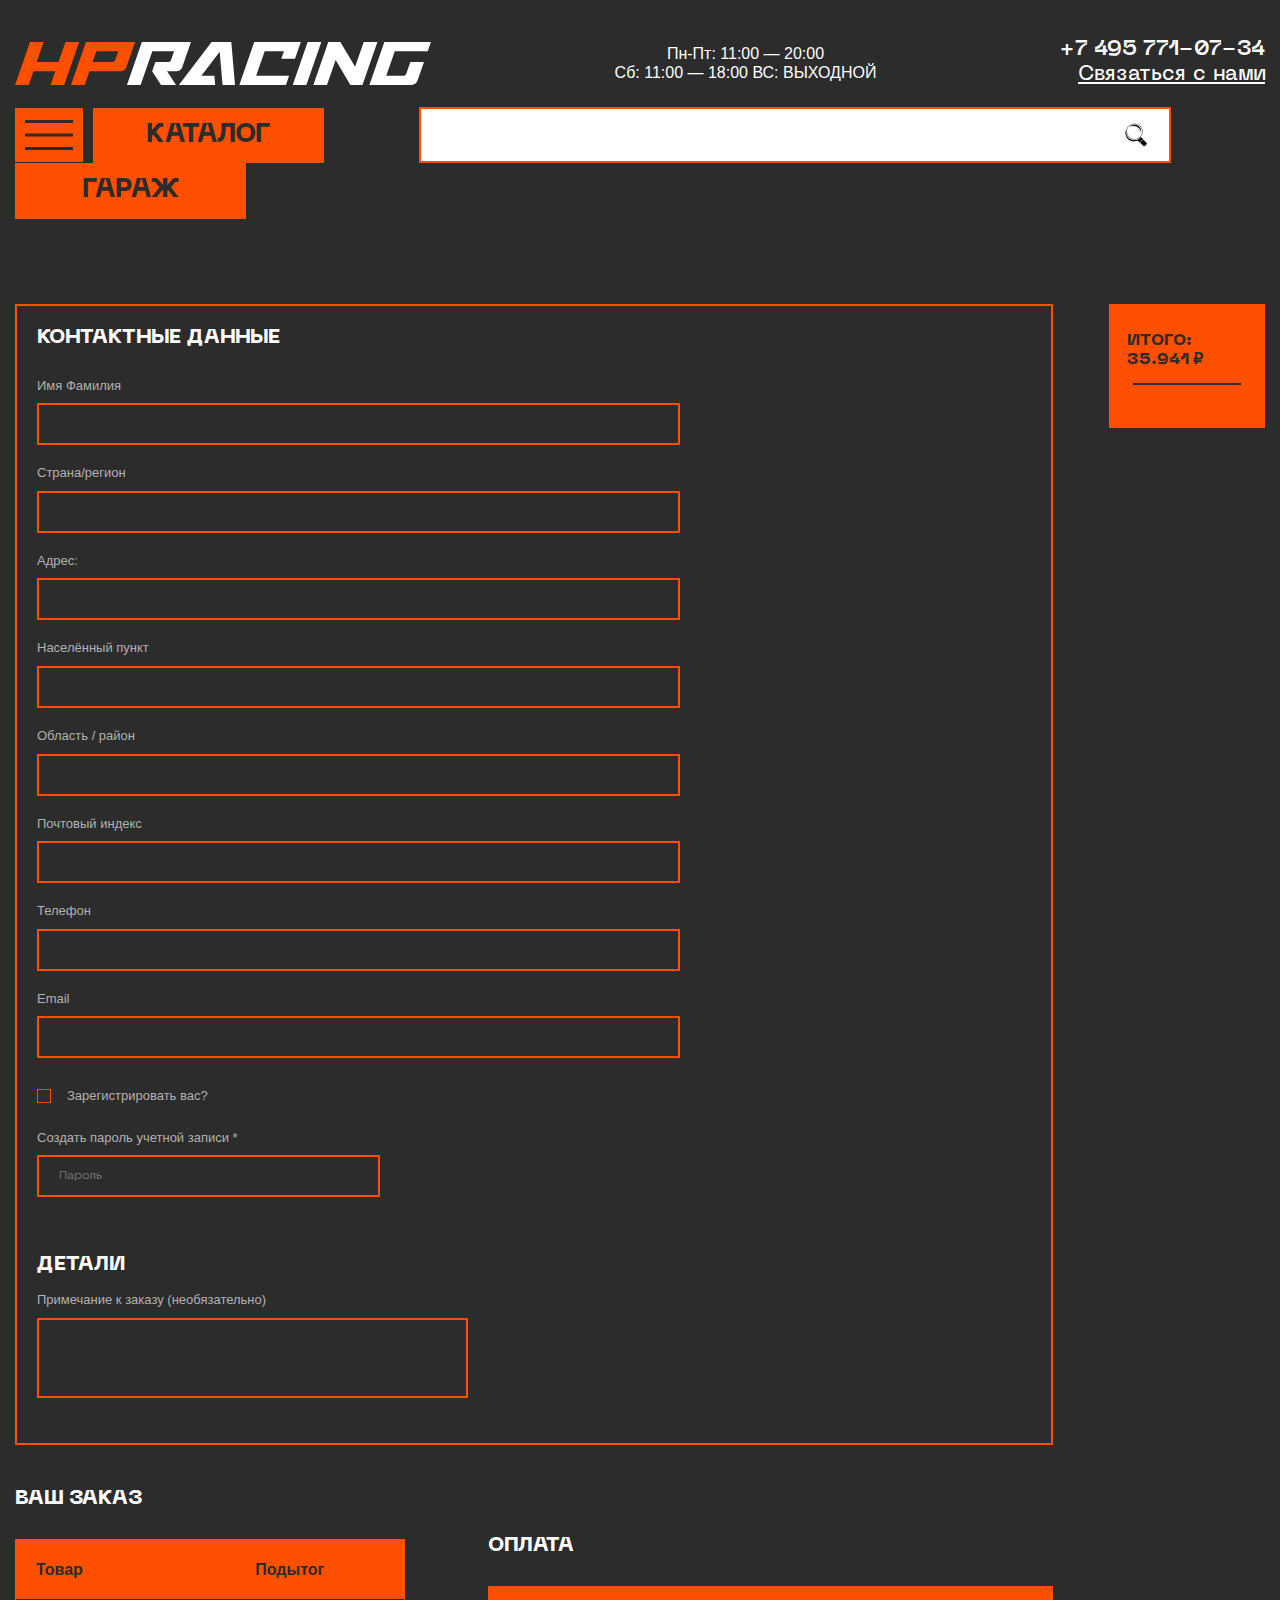
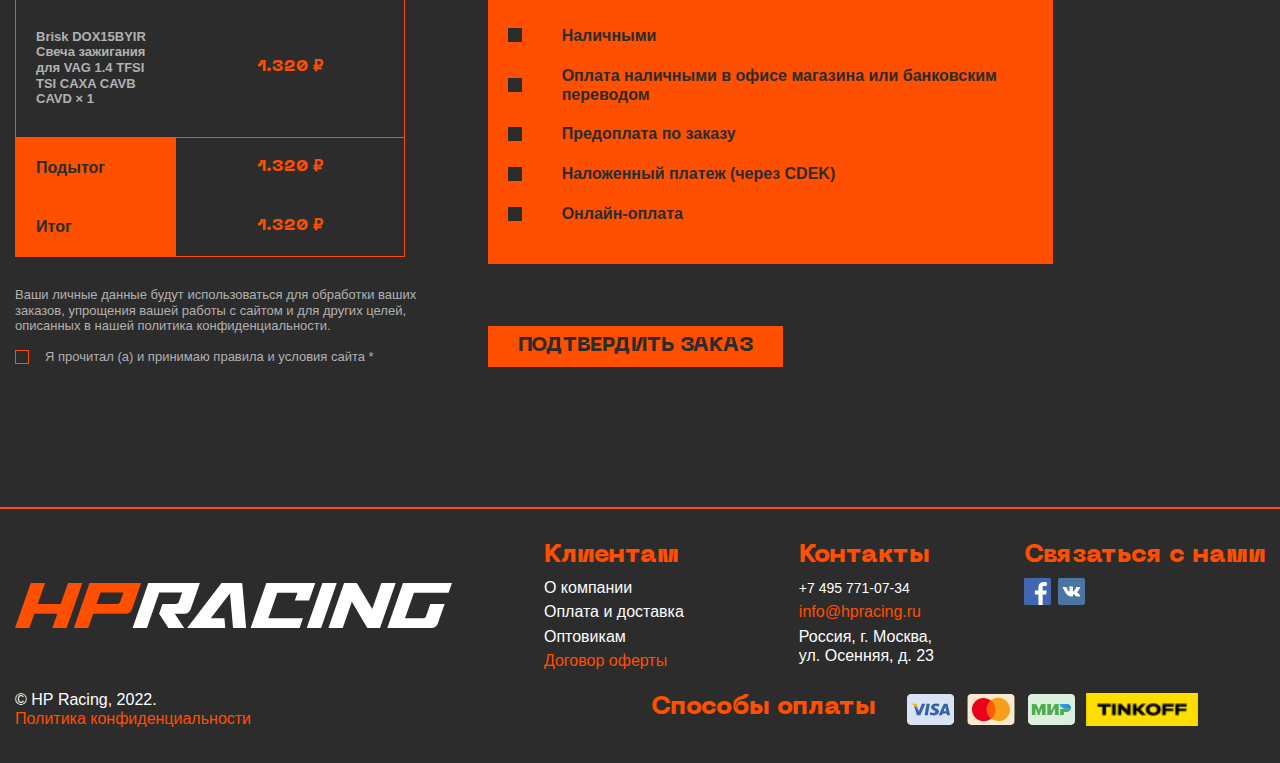
<file: app/checkout.html>
<!DOCTYPE html><html class="page" lang="ru"><head><meta charset="UTF-8"><meta name="viewport" content="width=device-width,initial-scale=1"><meta http-equiv="X-UA-Compatible" content="ie=edge"><meta name="theme-color" content="#2C2C2C"><title>HPRacing</title><link rel="stylesheet" href="css/vendor.css"><link rel="stylesheet" href="css/main.css"></head><body><div class="wrapper"><div class="content"><header class="header"><div class="container"><div class="header__top"><a class="header__logo logo" href="#"><img src="img/logo.svg" alt="Логотип" width="416" height="44"></a><p class="header__time">Пн-Пт: 11:00 — 20:00<br>Сб: 11:00 — 18:00 ВС: ВЫХОДНОЙ</p><a class="header__tel" href="tel:74957710734">+7 495 771-07-34<span>Связаться с нами</span></a></div><nav class="header__bottom"><div class="header__burger main-btn"><button class="burger btn-reset" aria-label="Открыть меню" aria-expanded="false" data-burger><span class="burger__line"></span></button></div><ul class="header__list list-reset" data-menu><li class="header__item" data-menu-item><a class="header__link" href="#">Шины</a></li><li class="header__item" data-menu-item><a class="header__link" href="#">Инструменты</a></li><li class="header__item" data-menu-item><a class="header__link" href="#">Шины</a></li><li class="header__item" data-menu-item><a class="header__link" href="#">Инструменты</a></li><li class="header__item" data-menu-item><a class="header__link" href="#">Шины</a></li><li class="header__item" data-menu-item><a class="header__link" href="#">Инструменты</a></li><li class="header__item" data-menu-item><a class="header__link" href="#">Шины</a></li><li class="header__item" data-menu-item><a class="header__link" href="#">Инструменты</a></li><li class="header__item" data-menu-item><a class="header__link" href="#">Шины</a></li><li class="header__item" data-menu-item><a class="header__link" href="#">Инструменты</a></li><li class="header__item" data-menu-item><a class="header__link" href="#">Шины</a></li><li class="header__item" data-menu-item><a class="header__link" href="#">Инструменты</a></li><li class="header__item" data-menu-item><a class="header__link" href="#">Шины</a></li><li class="header__item" data-menu-item><a class="header__link" href="#">Инструменты</a></li><li class="header__item" data-menu-item><a class="header__link" href="#">Шины</a></li><li class="header__item" data-menu-item><a class="header__link" href="#">Инструменты</a></li></ul><a class="header__catalog main-btn" href="#">каталог</a><form class="header__search form-search" action="#"><label class="visually-hidden" for="search">Поиск по сайту</label> <input class="form-search__input" id="search" type="search" name="search" required> <button class="form-search__btn btn-reset" type="submit"></button></form><a class="header__favorites main-btn" href="#">гараж</a></nav></div></header><main><section class="basket"><div class="container"><div class="basket__wrap"><form class="contact-details" action="#"><div class="contact-details__box"><p class="contact-details__heading">контактные данные</p><div class="contact-details__fields"><label class="contact-details__label" for="name">Имя Фамилия</label> <input class="contact-details__field" type="text" id="name" required> <label class="contact-details__label" for="region">Страна/регион</label> <input class="contact-details__field" type="text" id="region" required> <label class="contact-details__label" for="address">Адрес:</label> <input class="contact-details__field" type="text" id="address" required> <label class="contact-details__label" for="locality">Населённый пункт</label> <input class="contact-details__field" type="text" id="locality" required> <label class="contact-details__label" for="area">Область / район</label> <input class="contact-details__field" type="text" id="area" required> <label class="contact-details__label" for="index">Почтовый индекс</label> <input class="contact-details__field" type="text" id="index" required> <label class="contact-details__label" for="tel">Телефон</label> <input class="contact-details__field" type="tel" id="tel" required> <label class="contact-details__label" for="email">Email</label> <input class="contact-details__field contact-details__field--margin" type="email" id="email" required> <label class="contact-details__checkbox custom-checkbox"><input class="custom-checkbox__field" type="checkbox"> <span class="custom-checkbox__content">Зарегистрировать вас?</span></label> <label class="contact-details__label" for="password">Создать пароль учетной записи *</label> <input class="contact-details__field contact-details__field--width" type="password" id="password" placeholder="Пароль" required></div><p class="contact-details__heading contact-details__heading--margin">детали</p><label class="contact-details__label" for="textarea">Примечание к заказу (необязательно)</label> <textarea class="contact-details__field contact-details__field--resize" name="textarea" id="textarea"></textarea></div><div class="contact-details__inner"><div class="order"><p class="order__heading">Ваш заказ</p><table class="order__table"><thead><tr><th>Товар</th><th style="text-align: center;">Подытог</th></tr></thead><tbody><tr><td class="order__name">Brisk DOX15BYIR Свеча зажигания для VAG 1.4 TFSI TSI CAXA CAVB CAVD × 1</td><td class="order__price">1.320 ₽</td></tr></tbody><tfoot><tr><td style="width: 160px;">Подытог</td><td class="order__price" style="background-color: transparent;">1.320 ₽</td></tr><tr><td style="width: 160px;">Итог</td><td class="order__price" style="background-color: transparent;">1.320 ₽</td></tr></tfoot></table><div class="order__text"><p>Ваши личные данные будут использоваться для обработки ваших заказов, упрощения вашей работы с сайтом и для других целей, описанных в нашей политика конфиденциальности.</p></div><label class="order__checkbox custom-checkbox"><input class="custom-checkbox__field" type="checkbox"> <span class="custom-checkbox__content">Я прочитал (а) и принимаю правила и условия сайта *</span></label></div><div class="payment-order"><p class="payment-order__heading">оплата</p><div class="payment-order__box"><label class="payment-order__checkbox custom-checkbox"><input class="custom-checkbox__field" type="checkbox"> <span class="custom-checkbox__content">Наличными</span></label> <label class="payment-order__checkbox custom-checkbox"><input class="custom-checkbox__field" type="checkbox"> <span class="custom-checkbox__content">Оплата наличными в офисе магазина или банковским переводом</span></label> <label class="payment-order__checkbox custom-checkbox"><input class="custom-checkbox__field" type="checkbox"> <span class="custom-checkbox__content">Предоплата по заказу</span></label> <label class="payment-order__checkbox custom-checkbox"><input class="custom-checkbox__field" type="checkbox"> <span class="custom-checkbox__content">Наложенный платеж (через CDEK)</span></label> <label class="payment-order__checkbox custom-checkbox"><input class="custom-checkbox__field" type="checkbox"> <span class="custom-checkbox__content">Онлайн-оплата</span></label></div><button class="payment-order__btn btn-reset main-btn" type="submit">ПОДТВЕРДИТЬ ЗАКАЗ</button></div></div></form><div class="basket__total"><p class="basket__sum">Итого: 35.941 <span>₽</span></p></div></div></div></section></main></div><footer class="footer"><div class="container"><div class="footer__top"><a class="footer__logo logo" href="#"><img src="img/logo.svg" alt="Логотип" width="437" height="46"></a><div class="footer__content"><div class="footer__clients"><p class="footer__text">Клиентам</p><ul class="footer__list list-reset"><li class="footer__item"><a class="footer__link" href="#">О компании</a></li><li class="footer__item"><a class="footer__link" href="#">Оплата и доставка</a></li><li class="footer__item"><a class="footer__link" href="#">Оптовикам</a></li><li class="footer__item"><a class="footer__link footer__link--active" href="#">Договор оферты</a></li></ul></div><div class="footer__contacts"><p class="footer__text">Контакты</p><ul class="footer__list list-reset"><li class="footer__item"><a class="footer__link footer__link--size" href="tel:74957710734">+7 495 771-07-34</a></li><li class="footer__item"><a class="footer__link footer__link--active" href="mailto:info@hpracing.ru">info@hpracing.ru</a></li><li class="footer__item"><a class="footer__link" href="#">Россия, г. Москва,<br>ул. Осенняя, д. 23</a></li></ul></div><div class="footer__connect"><p class="footer__text">Связаться с нами</p><ul class="socials list-reset"><li class="socials__item"><a class="socials__link socials__link--facebook" href="#"><span class="visually-hidden">фейсбук</span></a></li><li class="socials__item"><a class="socials__link socials__link--vk" href="#"><span class="visually-hidden">вконтакте</span></a></li></ul></div></div></div><div class="footer__bottom"><p class="footer__copyright">© HP Racing, 2022. <a class="footer__privacy" href="#">Политика конфиденциальности</a></p><div class="payment-methods"><span class="payment-methods__text">Способы оплаты</span><ul class="payment-methods__list list-reset"><li class="payment-methods__item payment-methods__item--visa"><span class="visually-hidden">виза</span></li><li class="payment-methods__item payment-methods__item--mastercard"><span class="visually-hidden">мастер-кард</span></li><li class="payment-methods__item payment-methods__item--mir"><span class="visually-hidden">мир</span></li><li class="payment-methods__item payment-methods__item--tinkoff"><span class="visually-hidden">тинькофф</span></li></ul></div></div></div></footer><script src="js/main.js"></script></div></body></html>
</file>
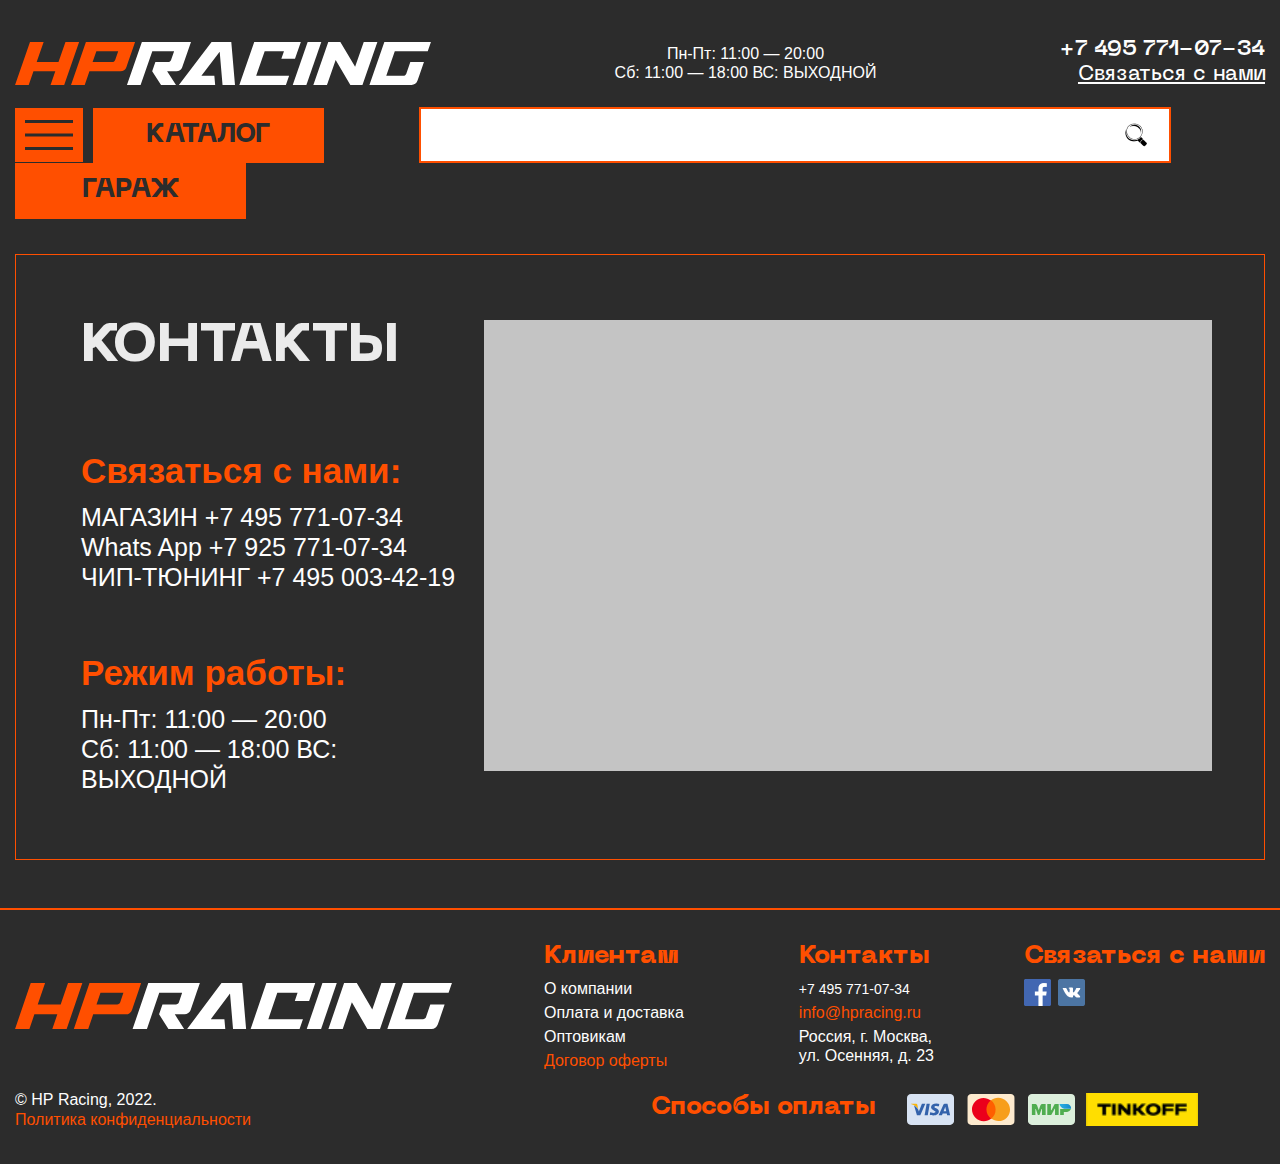
<file: app/contacts.html>
<!DOCTYPE html><html class="page" lang="ru"><head><meta charset="UTF-8"><meta name="viewport" content="width=device-width,initial-scale=1"><meta http-equiv="X-UA-Compatible" content="ie=edge"><meta name="theme-color" content="#2C2C2C"><title>HPRacing</title><link rel="stylesheet" href="css/vendor.css"><link rel="stylesheet" href="css/main.css"></head><body><div class="wrapper"><div class="content"><header class="header"><div class="container"><div class="header__top"><a class="header__logo logo" href="#"><img src="img/logo.svg" alt="Логотип" width="416" height="44"></a><p class="header__time">Пн-Пт: 11:00 — 20:00<br>Сб: 11:00 — 18:00 ВС: ВЫХОДНОЙ</p><a class="header__tel" href="tel:74957710734">+7 495 771-07-34<span>Связаться с нами</span></a></div><nav class="header__bottom"><div class="header__burger main-btn"><button class="burger btn-reset" aria-label="Открыть меню" aria-expanded="false" data-burger><span class="burger__line"></span></button></div><ul class="header__list list-reset" data-menu><li class="header__item" data-menu-item><a class="header__link" href="#">Шины</a></li><li class="header__item" data-menu-item><a class="header__link" href="#">Инструменты</a></li><li class="header__item" data-menu-item><a class="header__link" href="#">Шины</a></li><li class="header__item" data-menu-item><a class="header__link" href="#">Инструменты</a></li><li class="header__item" data-menu-item><a class="header__link" href="#">Шины</a></li><li class="header__item" data-menu-item><a class="header__link" href="#">Инструменты</a></li><li class="header__item" data-menu-item><a class="header__link" href="#">Шины</a></li><li class="header__item" data-menu-item><a class="header__link" href="#">Инструменты</a></li><li class="header__item" data-menu-item><a class="header__link" href="#">Шины</a></li><li class="header__item" data-menu-item><a class="header__link" href="#">Инструменты</a></li><li class="header__item" data-menu-item><a class="header__link" href="#">Шины</a></li><li class="header__item" data-menu-item><a class="header__link" href="#">Инструменты</a></li><li class="header__item" data-menu-item><a class="header__link" href="#">Шины</a></li><li class="header__item" data-menu-item><a class="header__link" href="#">Инструменты</a></li><li class="header__item" data-menu-item><a class="header__link" href="#">Шины</a></li><li class="header__item" data-menu-item><a class="header__link" href="#">Инструменты</a></li></ul><a class="header__catalog main-btn" href="#">каталог</a><form class="header__search form-search" action="#"><label class="visually-hidden" for="search">Поиск по сайту</label> <input class="form-search__input" id="search" type="search" name="search" required> <button class="form-search__btn btn-reset" type="submit"></button></form><a class="header__favorites main-btn" href="#">гараж</a></nav></div></header><main><section class="contacts"><div class="container"><h1 class="contacts__title contacts__title--mobile title">КОНТАКТЫ</h1><div class="contacts__wrapper"><div class="contacts__inner"><div class="contacts__content"><h1 class="contacts__title title">КОНТАКТЫ</h1><div class="contacts__phones"><h3 class="contacts__heading">Связаться с нами:</h3><ul class="contacts__list list-reset"><li class="contacts__item"><a class="contacts__link" href="tel:+74957710734">МАГАЗИН +7 495 771-07-34</a></li><li class="contacts__item"><a class="contacts__link" href="tel:+79257710734">Whats App +7 925 771-07-34</a></li><li class="contacts__item"><a class="contacts__link" href="tel:+74950034219">ЧИП-ТЮНИНГ +7 495 003-42-19</a></li></ul></div><div class="contacts__work"><h3 class="contacts__heading">Режим работы:</h3><div class="contacts__text"><p>Пн-Пт: 11:00 — 20:00<br>Сб: 11:00 — 18:00 ВС: ВЫХОДНОЙ</p></div></div></div><div class="contacts__img"></div><!-- <div class="contacts__map">
                  <h3 class="contacts__heading contacts__heading--mobile">Карта:</h3>
                  место под карту
                </div> --></div></div></div></section></main></div><footer class="footer"><div class="container"><div class="footer__top"><a class="footer__logo logo" href="#"><img src="img/logo.svg" alt="Логотип" width="437" height="46"></a><div class="footer__content"><div class="footer__clients"><p class="footer__text">Клиентам</p><ul class="footer__list list-reset"><li class="footer__item"><a class="footer__link" href="#">О компании</a></li><li class="footer__item"><a class="footer__link" href="#">Оплата и доставка</a></li><li class="footer__item"><a class="footer__link" href="#">Оптовикам</a></li><li class="footer__item"><a class="footer__link footer__link--active" href="#">Договор оферты</a></li></ul></div><div class="footer__contacts"><p class="footer__text">Контакты</p><ul class="footer__list list-reset"><li class="footer__item"><a class="footer__link footer__link--size" href="tel:74957710734">+7 495 771-07-34</a></li><li class="footer__item"><a class="footer__link footer__link--active" href="mailto:info@hpracing.ru">info@hpracing.ru</a></li><li class="footer__item"><a class="footer__link" href="#">Россия, г. Москва,<br>ул. Осенняя, д. 23</a></li></ul></div><div class="footer__connect"><p class="footer__text">Связаться с нами</p><ul class="socials list-reset"><li class="socials__item"><a class="socials__link socials__link--facebook" href="#"><span class="visually-hidden">фейсбук</span></a></li><li class="socials__item"><a class="socials__link socials__link--vk" href="#"><span class="visually-hidden">вконтакте</span></a></li></ul></div></div></div><div class="footer__bottom"><p class="footer__copyright">© HP Racing, 2022. <a class="footer__privacy" href="#">Политика конфиденциальности</a></p><div class="payment-methods"><span class="payment-methods__text">Способы оплаты</span><ul class="payment-methods__list list-reset"><li class="payment-methods__item payment-methods__item--visa"><span class="visually-hidden">виза</span></li><li class="payment-methods__item payment-methods__item--mastercard"><span class="visually-hidden">мастер-кард</span></li><li class="payment-methods__item payment-methods__item--mir"><span class="visually-hidden">мир</span></li><li class="payment-methods__item payment-methods__item--tinkoff"><span class="visually-hidden">тинькофф</span></li></ul></div></div></div></footer><script src="js/main.js"></script></div></body></html>
</file>
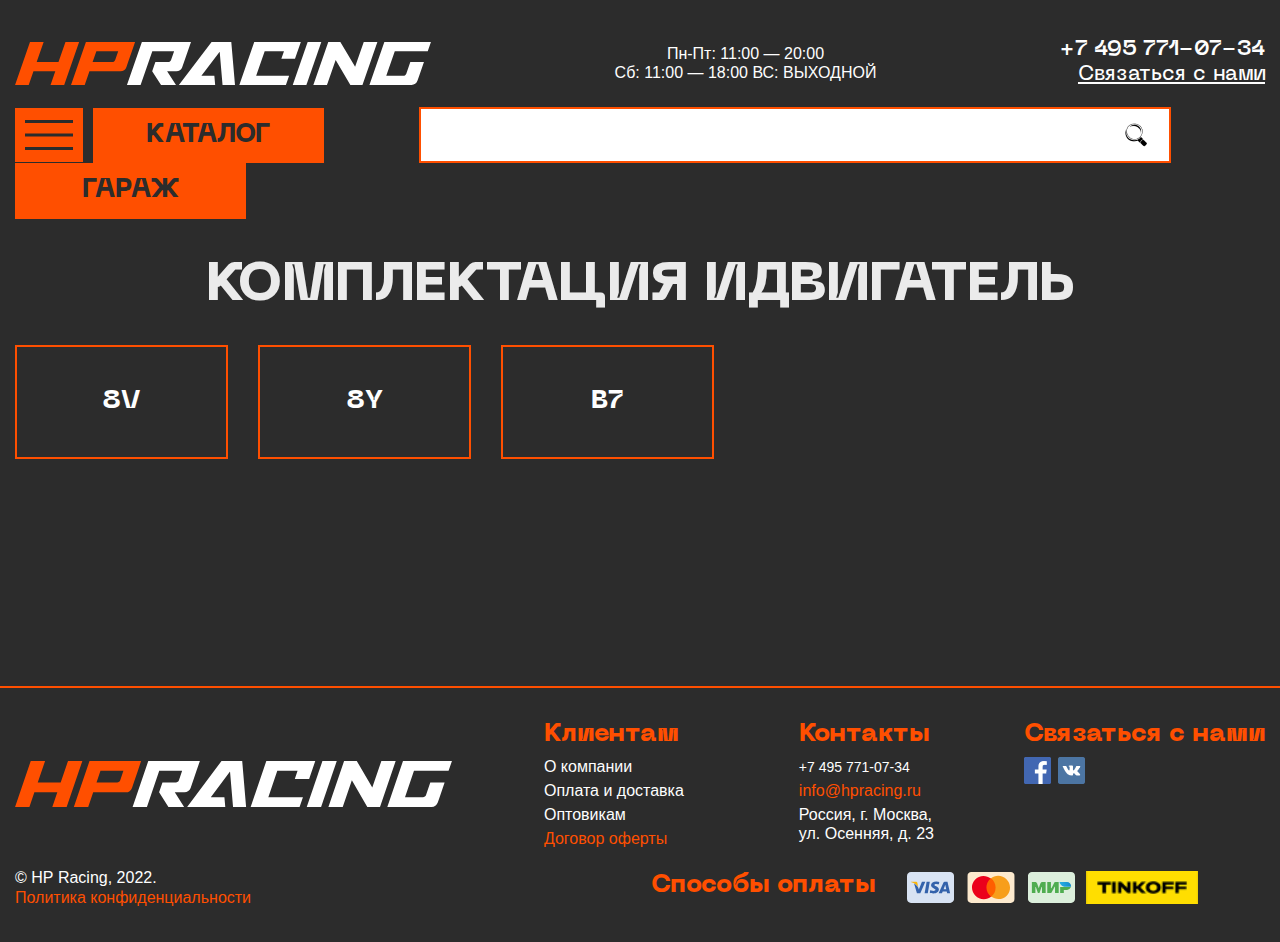
<file: app/equipment.html>
<!DOCTYPE html><html class="page" lang="ru"><head><meta charset="UTF-8"><meta name="viewport" content="width=device-width,initial-scale=1"><meta http-equiv="X-UA-Compatible" content="ie=edge"><meta name="theme-color" content="#2C2C2C"><title>HPRacing</title><link rel="stylesheet" href="css/vendor.css"><link rel="stylesheet" href="css/main.css"></head><body><div class="wrapper"><div class="content"><header class="header"><div class="container"><div class="header__top"><a class="header__logo logo" href="#"><img src="img/logo.svg" alt="Логотип" width="416" height="44"></a><p class="header__time">Пн-Пт: 11:00 — 20:00<br>Сб: 11:00 — 18:00 ВС: ВЫХОДНОЙ</p><a class="header__tel" href="tel:74957710734">+7 495 771-07-34<span>Связаться с нами</span></a></div><nav class="header__bottom"><div class="header__burger main-btn"><button class="burger btn-reset" aria-label="Открыть меню" aria-expanded="false" data-burger><span class="burger__line"></span></button></div><ul class="header__list list-reset" data-menu><li class="header__item" data-menu-item><a class="header__link" href="#">Шины</a></li><li class="header__item" data-menu-item><a class="header__link" href="#">Инструменты</a></li><li class="header__item" data-menu-item><a class="header__link" href="#">Шины</a></li><li class="header__item" data-menu-item><a class="header__link" href="#">Инструменты</a></li><li class="header__item" data-menu-item><a class="header__link" href="#">Шины</a></li><li class="header__item" data-menu-item><a class="header__link" href="#">Инструменты</a></li><li class="header__item" data-menu-item><a class="header__link" href="#">Шины</a></li><li class="header__item" data-menu-item><a class="header__link" href="#">Инструменты</a></li><li class="header__item" data-menu-item><a class="header__link" href="#">Шины</a></li><li class="header__item" data-menu-item><a class="header__link" href="#">Инструменты</a></li><li class="header__item" data-menu-item><a class="header__link" href="#">Шины</a></li><li class="header__item" data-menu-item><a class="header__link" href="#">Инструменты</a></li><li class="header__item" data-menu-item><a class="header__link" href="#">Шины</a></li><li class="header__item" data-menu-item><a class="header__link" href="#">Инструменты</a></li><li class="header__item" data-menu-item><a class="header__link" href="#">Шины</a></li><li class="header__item" data-menu-item><a class="header__link" href="#">Инструменты</a></li></ul><a class="header__catalog main-btn" href="#">каталог</a><form class="header__search form-search" action="#"><label class="visually-hidden" for="search">Поиск по сайту</label> <input class="form-search__input" id="search" type="search" name="search" required> <button class="form-search__btn btn-reset" type="submit"></button></form><a class="header__favorites main-btn" href="#">гараж</a></nav></div></header><main><section class="equipment"><div class="container"><h1 class="equipment__title title">КОМПЛЕКТАЦИЯ ИДВИГАТЕЛЬ</h1><ul class="equipment__list list-reset"><li class="equipment__item"><a class="equipment__link" href="#">8V</a></li><li class="equipment__item"><a class="equipment__link" href="#">8Y</a></li><li class="equipment__item"><a class="equipment__link" href="#">B7</a></li></ul></div></section></main></div><footer class="footer"><div class="container"><div class="footer__top"><a class="footer__logo logo" href="#"><img src="img/logo.svg" alt="Логотип" width="437" height="46"></a><div class="footer__content"><div class="footer__clients"><p class="footer__text">Клиентам</p><ul class="footer__list list-reset"><li class="footer__item"><a class="footer__link" href="#">О компании</a></li><li class="footer__item"><a class="footer__link" href="#">Оплата и доставка</a></li><li class="footer__item"><a class="footer__link" href="#">Оптовикам</a></li><li class="footer__item"><a class="footer__link footer__link--active" href="#">Договор оферты</a></li></ul></div><div class="footer__contacts"><p class="footer__text">Контакты</p><ul class="footer__list list-reset"><li class="footer__item"><a class="footer__link footer__link--size" href="tel:74957710734">+7 495 771-07-34</a></li><li class="footer__item"><a class="footer__link footer__link--active" href="mailto:info@hpracing.ru">info@hpracing.ru</a></li><li class="footer__item"><a class="footer__link" href="#">Россия, г. Москва,<br>ул. Осенняя, д. 23</a></li></ul></div><div class="footer__connect"><p class="footer__text">Связаться с нами</p><ul class="socials list-reset"><li class="socials__item"><a class="socials__link socials__link--facebook" href="#"><span class="visually-hidden">фейсбук</span></a></li><li class="socials__item"><a class="socials__link socials__link--vk" href="#"><span class="visually-hidden">вконтакте</span></a></li></ul></div></div></div><div class="footer__bottom"><p class="footer__copyright">© HP Racing, 2022. <a class="footer__privacy" href="#">Политика конфиденциальности</a></p><div class="payment-methods"><span class="payment-methods__text">Способы оплаты</span><ul class="payment-methods__list list-reset"><li class="payment-methods__item payment-methods__item--visa"><span class="visually-hidden">виза</span></li><li class="payment-methods__item payment-methods__item--mastercard"><span class="visually-hidden">мастер-кард</span></li><li class="payment-methods__item payment-methods__item--mir"><span class="visually-hidden">мир</span></li><li class="payment-methods__item payment-methods__item--tinkoff"><span class="visually-hidden">тинькофф</span></li></ul></div></div></div></footer><script src="js/main.js"></script></div></body></html>
</file>
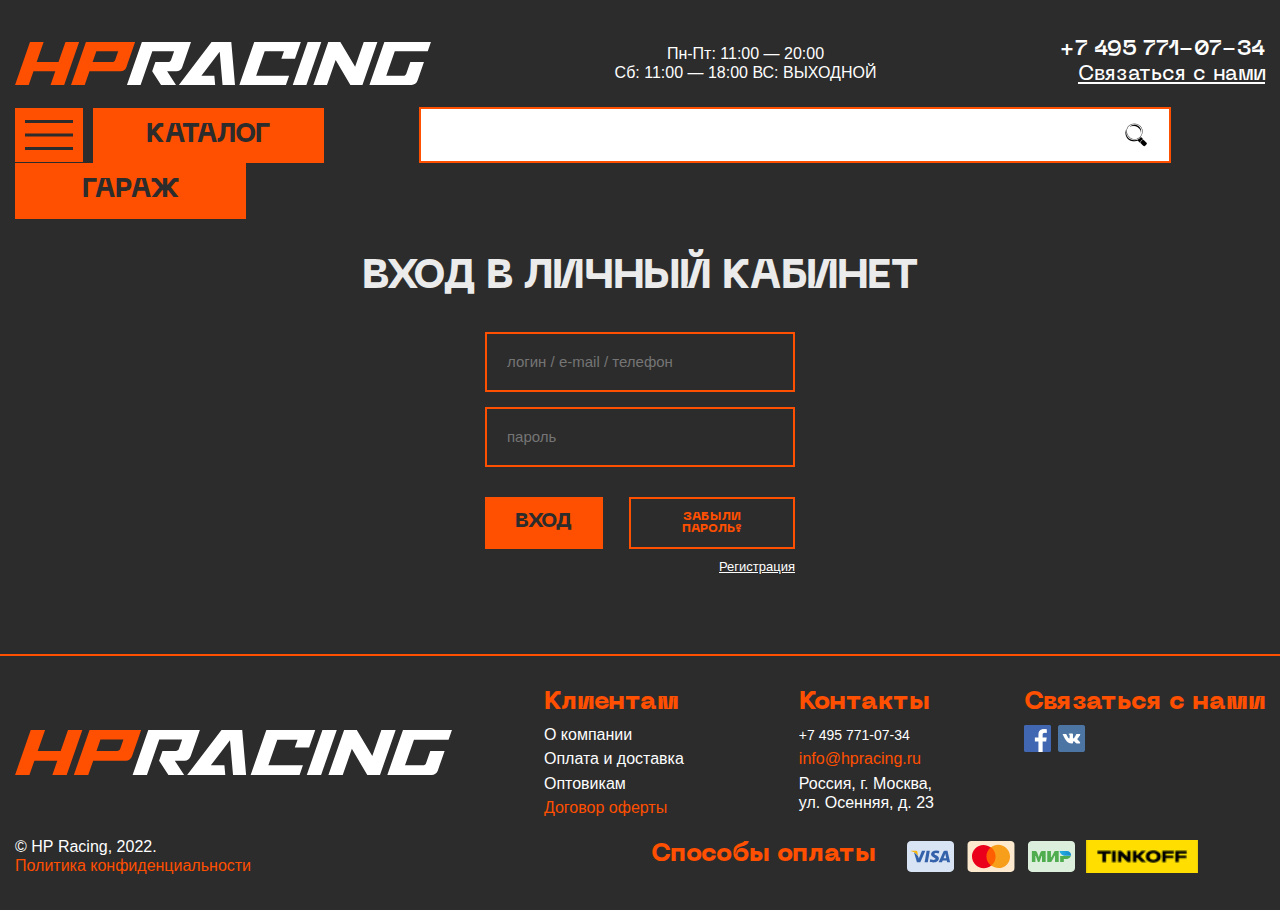
<file: app/login.html>
<!doctype html><html class="page" lang="ru"><head><meta charset="UTF-8"><meta name="viewport" content="width=device-width,initial-scale=1"><meta http-equiv="X-UA-Compatible" content="ie=edge"><meta name="theme-color" content="#2C2C2C"><title>HPRacing</title><link rel="stylesheet" href="css/vendor.css"><link rel="stylesheet" href="css/main.css"></head><body><div class="wrapper"><div class="content"><header class="header"><div class="container"><div class="header__top"><a class="header__logo logo" href="#"><img src="img/logo.svg" alt="Логотип" width="416" height="44"></a><p class="header__time">Пн-Пт: 11:00 — 20:00<br>Сб: 11:00 — 18:00 ВС: ВЫХОДНОЙ</p><a class="header__tel" href="tel:74957710734">+7 495 771-07-34<span>Связаться с нами</span></a></div><nav class="header__bottom"><div class="header__burger main-btn"><button class="burger btn-reset" aria-label="Открыть меню" aria-expanded="false" data-burger><span class="burger__line"></span></button></div><ul class="header__list list-reset" data-menu><li class="header__item" data-menu-item><a class="header__link" href="#">Шины</a></li><li class="header__item" data-menu-item><a class="header__link" href="#">Инструменты</a></li><li class="header__item" data-menu-item><a class="header__link" href="#">Шины</a></li><li class="header__item" data-menu-item><a class="header__link" href="#">Инструменты</a></li><li class="header__item" data-menu-item><a class="header__link" href="#">Шины</a></li><li class="header__item" data-menu-item><a class="header__link" href="#">Инструменты</a></li><li class="header__item" data-menu-item><a class="header__link" href="#">Шины</a></li><li class="header__item" data-menu-item><a class="header__link" href="#">Инструменты</a></li><li class="header__item" data-menu-item><a class="header__link" href="#">Шины</a></li><li class="header__item" data-menu-item><a class="header__link" href="#">Инструменты</a></li><li class="header__item" data-menu-item><a class="header__link" href="#">Шины</a></li><li class="header__item" data-menu-item><a class="header__link" href="#">Инструменты</a></li><li class="header__item" data-menu-item><a class="header__link" href="#">Шины</a></li><li class="header__item" data-menu-item><a class="header__link" href="#">Инструменты</a></li><li class="header__item" data-menu-item><a class="header__link" href="#">Шины</a></li><li class="header__item" data-menu-item><a class="header__link" href="#">Инструменты</a></li></ul><a class="header__catalog main-btn" href="#">каталог</a><form class="header__search form-search" action="#"><label class="visually-hidden" for="search">Поиск по сайту</label> <input class="form-search__input" id="search" type="search" name="search" required> <button class="form-search__btn btn-reset" type="submit"></button></form><a class="header__favorites main-btn" href="#">гараж</a></nav></div></header><main class="main"><section class="login"><div class="container"><div class="login__inner"><h1 class="login__title title">вход в личный кабинет</h1><form class="form-login" action="#"><div class="form-login__fields"><label class="visually-hidden" for="login">логин / e-mail / телефон</label> <input class="form-login__input" id="login" type="text" name="login" placeholder="логин / e-mail / телефон" required> <label class="visually-hidden" for="password">пароль</label> <input class="form-login__input" id="password" type="password" name="password" placeholder="пароль" required></div><div class="form-login__inner"><button class="form-login__btn main-btn" type="submit">вход</button> <a class="form-login__btn form-login__btn--password main-btn" href="#">забыли пароль?</a></div><a class="form-login__link" href="#">Регистрация</a></form></div></div></section></main></div><footer class="footer"><div class="container"><div class="footer__top"><a class="footer__logo logo" href="#"><img src="img/logo.svg" alt="Логотип" width="437" height="46"></a><div class="footer__content"><div class="footer__clients"><p class="footer__text">Клиентам</p><ul class="footer__list list-reset"><li class="footer__item"><a class="footer__link" href="#">О компании</a></li><li class="footer__item"><a class="footer__link" href="#">Оплата и доставка</a></li><li class="footer__item"><a class="footer__link" href="#">Оптовикам</a></li><li class="footer__item"><a class="footer__link footer__link--active" href="#">Договор оферты</a></li></ul></div><div class="footer__contacts"><p class="footer__text">Контакты</p><ul class="footer__list list-reset"><li class="footer__item"><a class="footer__link footer__link--size" href="tel:74957710734">+7 495 771-07-34</a></li><li class="footer__item"><a class="footer__link footer__link--active" href="mailto:info@hpracing.ru">info@hpracing.ru</a></li><li class="footer__item"><a class="footer__link" href="#">Россия, г. Москва,<br>ул. Осенняя, д. 23</a></li></ul></div><div class="footer__connect"><p class="footer__text">Связаться с нами</p><ul class="socials list-reset"><li class="socials__item"><a class="socials__link socials__link--facebook" href="#"><span class="visually-hidden">фейсбук</span></a></li><li class="socials__item"><a class="socials__link socials__link--vk" href="#"><span class="visually-hidden">вконтакте</span></a></li></ul></div></div></div><div class="footer__bottom"><p class="footer__copyright">© HP Racing, 2022. <a class="footer__privacy" href="#">Политика конфиденциальности</a></p><div class="payment-methods"><span class="payment-methods__text">Способы оплаты</span><ul class="payment-methods__list list-reset"><li class="payment-methods__item payment-methods__item--visa"><span class="visually-hidden">виза</span></li><li class="payment-methods__item payment-methods__item--mastercard"><span class="visually-hidden">мастер-кард</span></li><li class="payment-methods__item payment-methods__item--mir"><span class="visually-hidden">мир</span></li><li class="payment-methods__item payment-methods__item--tinkoff"><span class="visually-hidden">тинькофф</span></li></ul></div></div></div></footer><script src="js/main.js"></script></div></body></html>
</file>
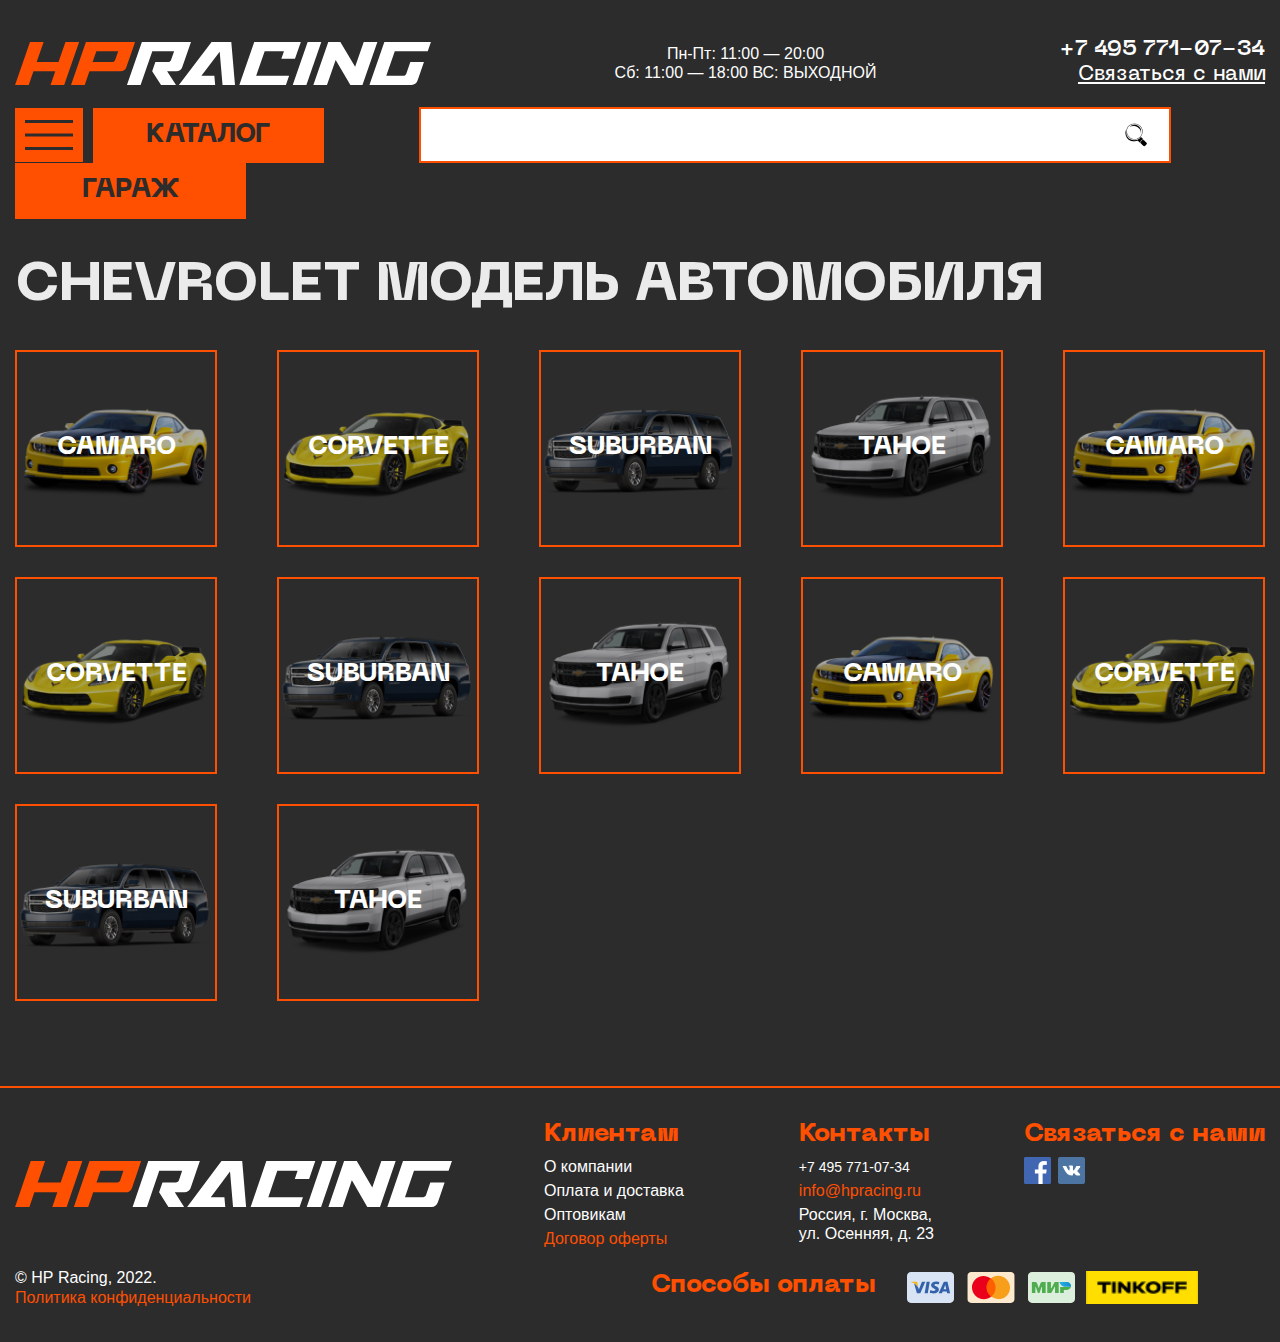
<file: app/model-selection.html>
<!DOCTYPE html><html class="page" lang="ru"><head><meta charset="UTF-8"><meta name="viewport" content="width=device-width,initial-scale=1"><meta http-equiv="X-UA-Compatible" content="ie=edge"><meta name="theme-color" content="#2C2C2C"><title>HPRacing</title><link rel="stylesheet" href="css/vendor.css"><link rel="stylesheet" href="css/main.css"></head><body><div class="wrapper"><div class="content"><header class="header"><div class="container"><div class="header__top"><a class="header__logo logo" href="#"><img src="img/logo.svg" alt="Логотип" width="416" height="44"></a><p class="header__time">Пн-Пт: 11:00 — 20:00<br>Сб: 11:00 — 18:00 ВС: ВЫХОДНОЙ</p><a class="header__tel" href="tel:74957710734">+7 495 771-07-34<span>Связаться с нами</span></a></div><nav class="header__bottom"><div class="header__burger main-btn"><button class="burger btn-reset" aria-label="Открыть меню" aria-expanded="false" data-burger><span class="burger__line"></span></button></div><ul class="header__list list-reset" data-menu><li class="header__item" data-menu-item><a class="header__link" href="#">Шины</a></li><li class="header__item" data-menu-item><a class="header__link" href="#">Инструменты</a></li><li class="header__item" data-menu-item><a class="header__link" href="#">Шины</a></li><li class="header__item" data-menu-item><a class="header__link" href="#">Инструменты</a></li><li class="header__item" data-menu-item><a class="header__link" href="#">Шины</a></li><li class="header__item" data-menu-item><a class="header__link" href="#">Инструменты</a></li><li class="header__item" data-menu-item><a class="header__link" href="#">Шины</a></li><li class="header__item" data-menu-item><a class="header__link" href="#">Инструменты</a></li><li class="header__item" data-menu-item><a class="header__link" href="#">Шины</a></li><li class="header__item" data-menu-item><a class="header__link" href="#">Инструменты</a></li><li class="header__item" data-menu-item><a class="header__link" href="#">Шины</a></li><li class="header__item" data-menu-item><a class="header__link" href="#">Инструменты</a></li><li class="header__item" data-menu-item><a class="header__link" href="#">Шины</a></li><li class="header__item" data-menu-item><a class="header__link" href="#">Инструменты</a></li><li class="header__item" data-menu-item><a class="header__link" href="#">Шины</a></li><li class="header__item" data-menu-item><a class="header__link" href="#">Инструменты</a></li></ul><a class="header__catalog main-btn" href="#">каталог</a><form class="header__search form-search" action="#"><label class="visually-hidden" for="search">Поиск по сайту</label> <input class="form-search__input" id="search" type="search" name="search" required> <button class="form-search__btn btn-reset" type="submit"></button></form><a class="header__favorites main-btn" href="#">гараж</a></nav></div></header><main><section class="model-selection"><div class="container"><h1 class="model-selection__title title">CHEVROLET модель автомобиля</h1><ul class="model-selection__list list-reset"><li class="model-selection__item"><a class="model-selection__link" href="#" style="background-image: url('img/car-models/car1.png');">camaro</a></li><li class="model-selection__item"><a class="model-selection__link" href="#" style="background-image: url('img/car-models/car2.png');">corvette</a></li><li class="model-selection__item"><a class="model-selection__link" href="#" style="background-image: url('img/car-models/car3.png');">suburban</a></li><li class="model-selection__item"><a class="model-selection__link" href="#" style="background-image: url('img/car-models/car4.png');">tahoe</a></li><li class="model-selection__item"><a class="model-selection__link" href="#" style="background-image: url('img/car-models/car1.png');">camaro</a></li><li class="model-selection__item"><a class="model-selection__link" href="#" style="background-image: url('img/car-models/car2.png');">corvette</a></li><li class="model-selection__item"><a class="model-selection__link" href="#" style="background-image: url('img/car-models/car3.png');">suburban</a></li><li class="model-selection__item"><a class="model-selection__link" href="#" style="background-image: url('img/car-models/car4.png');">tahoe</a></li><li class="model-selection__item"><a class="model-selection__link" href="#" style="background-image: url('img/car-models/car1.png');">camaro</a></li><li class="model-selection__item"><a class="model-selection__link" href="#" style="background-image: url('img/car-models/car2.png');">corvette</a></li><li class="model-selection__item"><a class="model-selection__link" href="#" style="background-image: url('img/car-models/car3.png');">suburban</a></li><li class="model-selection__item"><a class="model-selection__link" href="#" style="background-image: url('img/car-models/car4.png');">tahoe</a></li></ul></div></section></main></div><footer class="footer"><div class="container"><div class="footer__top"><a class="footer__logo logo" href="#"><img src="img/logo.svg" alt="Логотип" width="437" height="46"></a><div class="footer__content"><div class="footer__clients"><p class="footer__text">Клиентам</p><ul class="footer__list list-reset"><li class="footer__item"><a class="footer__link" href="#">О компании</a></li><li class="footer__item"><a class="footer__link" href="#">Оплата и доставка</a></li><li class="footer__item"><a class="footer__link" href="#">Оптовикам</a></li><li class="footer__item"><a class="footer__link footer__link--active" href="#">Договор оферты</a></li></ul></div><div class="footer__contacts"><p class="footer__text">Контакты</p><ul class="footer__list list-reset"><li class="footer__item"><a class="footer__link footer__link--size" href="tel:74957710734">+7 495 771-07-34</a></li><li class="footer__item"><a class="footer__link footer__link--active" href="mailto:info@hpracing.ru">info@hpracing.ru</a></li><li class="footer__item"><a class="footer__link" href="#">Россия, г. Москва,<br>ул. Осенняя, д. 23</a></li></ul></div><div class="footer__connect"><p class="footer__text">Связаться с нами</p><ul class="socials list-reset"><li class="socials__item"><a class="socials__link socials__link--facebook" href="#"><span class="visually-hidden">фейсбук</span></a></li><li class="socials__item"><a class="socials__link socials__link--vk" href="#"><span class="visually-hidden">вконтакте</span></a></li></ul></div></div></div><div class="footer__bottom"><p class="footer__copyright">© HP Racing, 2022. <a class="footer__privacy" href="#">Политика конфиденциальности</a></p><div class="payment-methods"><span class="payment-methods__text">Способы оплаты</span><ul class="payment-methods__list list-reset"><li class="payment-methods__item payment-methods__item--visa"><span class="visually-hidden">виза</span></li><li class="payment-methods__item payment-methods__item--mastercard"><span class="visually-hidden">мастер-кард</span></li><li class="payment-methods__item payment-methods__item--mir"><span class="visually-hidden">мир</span></li><li class="payment-methods__item payment-methods__item--tinkoff"><span class="visually-hidden">тинькофф</span></li></ul></div></div></div></footer><script src="js/main.js"></script></div></body></html>
</file>
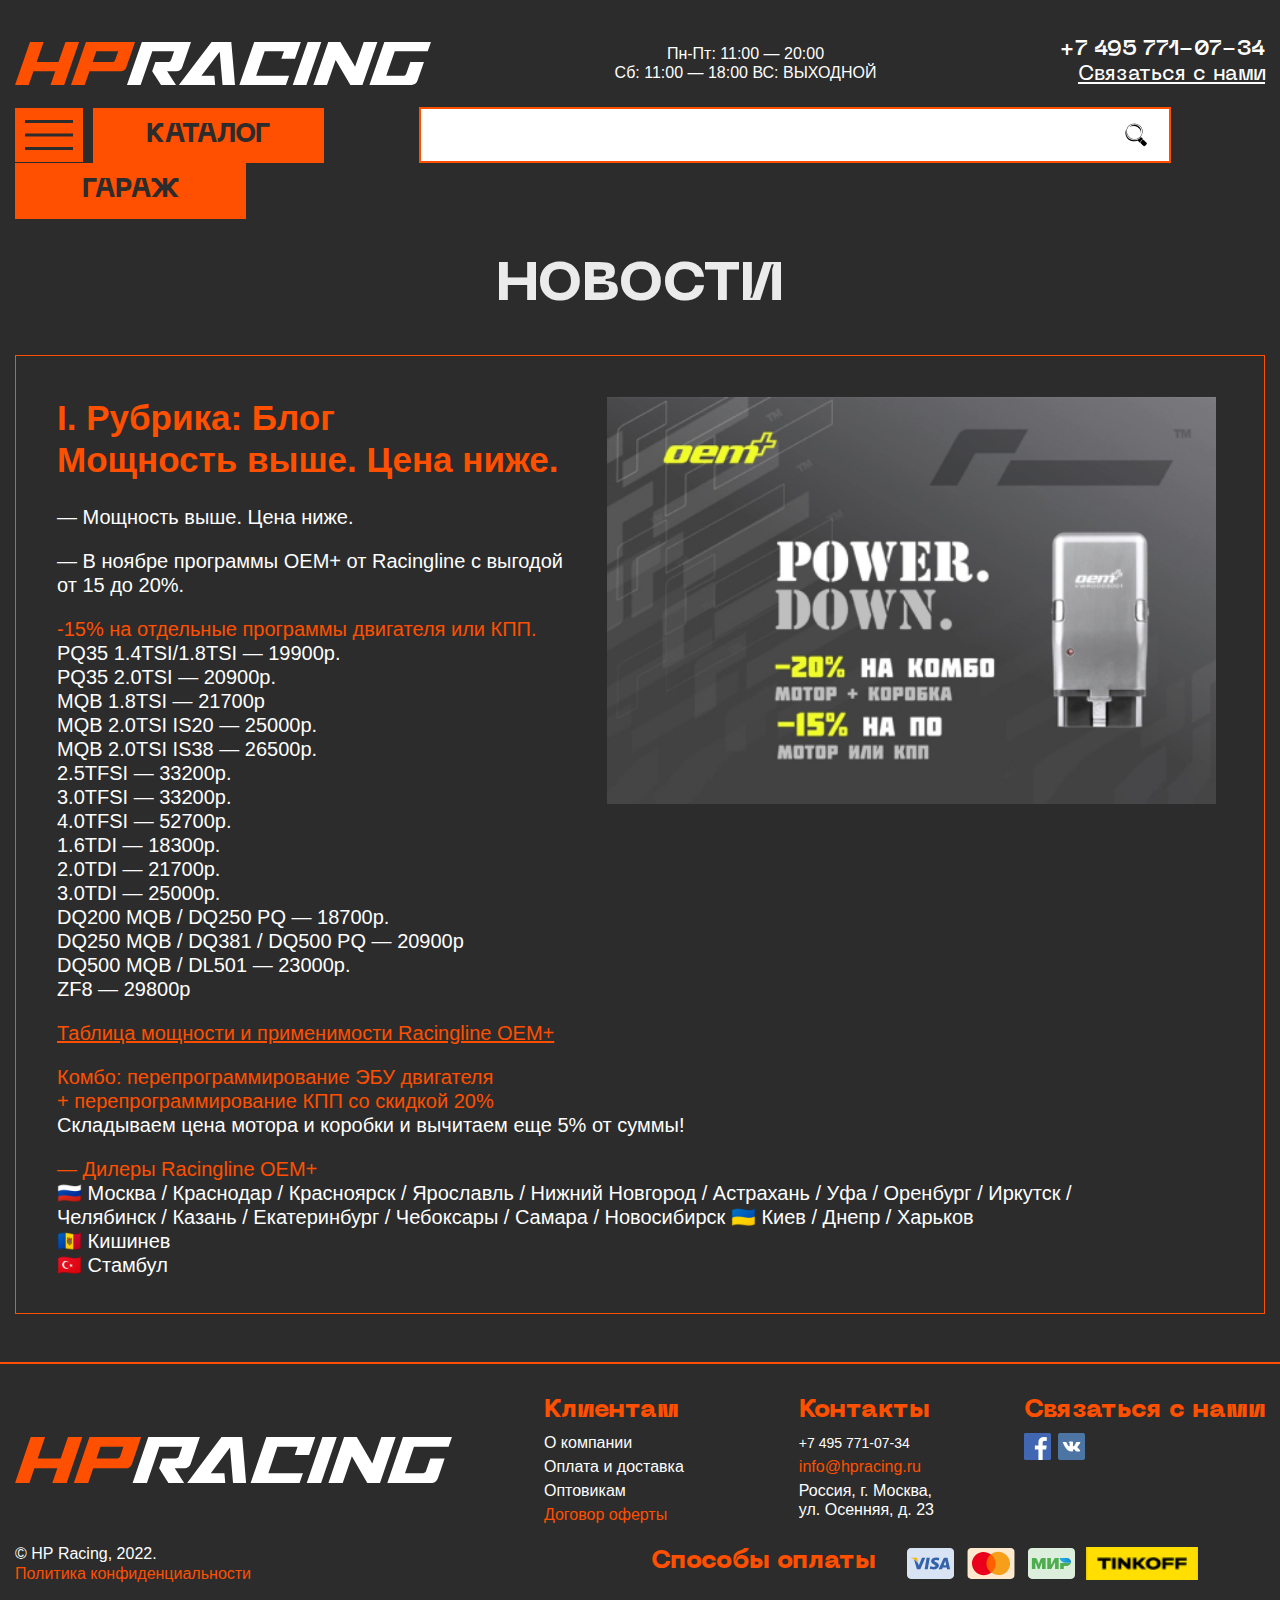
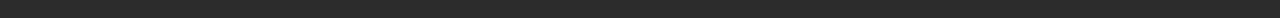
<file: app/news-details.html>
<!DOCTYPE html><html class="page" lang="ru"><head><meta charset="UTF-8"><meta name="viewport" content="width=device-width,initial-scale=1"><meta http-equiv="X-UA-Compatible" content="ie=edge"><meta name="theme-color" content="#2C2C2C"><title>HPRacing</title><link rel="stylesheet" href="css/vendor.css"><link rel="stylesheet" href="css/main.css"></head><body><div class="wrapper"><div class="content"><header class="header"><div class="container"><div class="header__top"><a class="header__logo logo" href="#"><img src="img/logo.svg" alt="Логотип" width="416" height="44"></a><p class="header__time">Пн-Пт: 11:00 — 20:00<br>Сб: 11:00 — 18:00 ВС: ВЫХОДНОЙ</p><a class="header__tel" href="tel:74957710734">+7 495 771-07-34<span>Связаться с нами</span></a></div><nav class="header__bottom"><div class="header__burger main-btn"><button class="burger btn-reset" aria-label="Открыть меню" aria-expanded="false" data-burger><span class="burger__line"></span></button></div><ul class="header__list list-reset" data-menu><li class="header__item" data-menu-item><a class="header__link" href="#">Шины</a></li><li class="header__item" data-menu-item><a class="header__link" href="#">Инструменты</a></li><li class="header__item" data-menu-item><a class="header__link" href="#">Шины</a></li><li class="header__item" data-menu-item><a class="header__link" href="#">Инструменты</a></li><li class="header__item" data-menu-item><a class="header__link" href="#">Шины</a></li><li class="header__item" data-menu-item><a class="header__link" href="#">Инструменты</a></li><li class="header__item" data-menu-item><a class="header__link" href="#">Шины</a></li><li class="header__item" data-menu-item><a class="header__link" href="#">Инструменты</a></li><li class="header__item" data-menu-item><a class="header__link" href="#">Шины</a></li><li class="header__item" data-menu-item><a class="header__link" href="#">Инструменты</a></li><li class="header__item" data-menu-item><a class="header__link" href="#">Шины</a></li><li class="header__item" data-menu-item><a class="header__link" href="#">Инструменты</a></li><li class="header__item" data-menu-item><a class="header__link" href="#">Шины</a></li><li class="header__item" data-menu-item><a class="header__link" href="#">Инструменты</a></li><li class="header__item" data-menu-item><a class="header__link" href="#">Шины</a></li><li class="header__item" data-menu-item><a class="header__link" href="#">Инструменты</a></li></ul><a class="header__catalog main-btn" href="#">каталог</a><form class="header__search form-search" action="#"><label class="visually-hidden" for="search">Поиск по сайту</label> <input class="form-search__input" id="search" type="search" name="search" required> <button class="form-search__btn btn-reset" type="submit"></button></form><a class="header__favorites main-btn" href="#">гараж</a></nav></div></header><main><section class="news-details"><div class="container"><h1 class="news-details__title title">новости</h1><div class="news-details__inner"><!-- news-details__img сверху, news-details__content снизу.
                  Размеры: width="609" height="477" --> <img class="news-details__img" src="img/news-details-img/img1.jpg" alt="картинка к новости" width="609" height="477"><div class="news-details__content"><h2 class="news-details__heading"><span>I.</span> Рубрика: Блог<br>Мощность выше. Цена ниже.</h2><div class="news-details__text"><p><span class="news-details__line">—</span> Мощность выше. Цена ниже.</p><p><span class="news-details__line">—</span> В ноябре программы OEM+ от Racingline с выгодой от 15 до 20%.</p><p><span style="color: #FF4F00">-15% на отдельные программы двигателя или КПП.</span><br>PQ35 1.4TSI/1.8TSI — 19900р.<br>PQ35 2.0TSI — 20900р.<br>MQB 1.8TSI — 21700р<br>MQB 2.0TSI IS20 — 25000р.<br>MQB 2.0TSI IS38 — 26500р.<br>2.5TFSI — 33200р.<br>3.0TFSI — 33200р.<br>4.0TFSI — 52700р.<br>1.6TDI — 18300р.<br>2.0TDI — 21700р.<br>3.0TDI — 25000р.<br>DQ200 MQB / DQ250 PQ — 18700р.<br>DQ250 MQB / DQ381 / DQ500 PQ — 20900р<br>DQ500 MQB / DL501 — 23000р.<br>ZF8 — 29800р</p><p><a class="news-details__link" href="#" style="color: #FF4F00">Таблица мощности и применимости Racingline OEM+</a></p><p><span style="color: #FF4F00">Комбо: перепрограммирование ЭБУ двигателя<br>+ перепрограммирование КПП со скидкой 20%<br></span>Складываем цена мотора и коробки и вычитаем еще 5% от суммы!</p><p><span class="news-details__line" style="color: #FF4F00">— Дилеры Racingline OEM+</span><br>🇷🇺 Москва / Краснодар / Красноярск / Ярославль / Нижний Новгород / Астрахань / Уфа / Оренбург / Иркутск / Челябинск / Казань / Екатеринбург / Чебоксары / Самара / Новосибирск 🇺🇦 Киев / Днепр / Харьков<br>🇲🇩 Кишинев<br>🇹🇷 Стамбул</p></div></div></div></div></section></main></div><footer class="footer"><div class="container"><div class="footer__top"><a class="footer__logo logo" href="#"><img src="img/logo.svg" alt="Логотип" width="437" height="46"></a><div class="footer__content"><div class="footer__clients"><p class="footer__text">Клиентам</p><ul class="footer__list list-reset"><li class="footer__item"><a class="footer__link" href="#">О компании</a></li><li class="footer__item"><a class="footer__link" href="#">Оплата и доставка</a></li><li class="footer__item"><a class="footer__link" href="#">Оптовикам</a></li><li class="footer__item"><a class="footer__link footer__link--active" href="#">Договор оферты</a></li></ul></div><div class="footer__contacts"><p class="footer__text">Контакты</p><ul class="footer__list list-reset"><li class="footer__item"><a class="footer__link footer__link--size" href="tel:74957710734">+7 495 771-07-34</a></li><li class="footer__item"><a class="footer__link footer__link--active" href="mailto:info@hpracing.ru">info@hpracing.ru</a></li><li class="footer__item"><a class="footer__link" href="#">Россия, г. Москва,<br>ул. Осенняя, д. 23</a></li></ul></div><div class="footer__connect"><p class="footer__text">Связаться с нами</p><ul class="socials list-reset"><li class="socials__item"><a class="socials__link socials__link--facebook" href="#"><span class="visually-hidden">фейсбук</span></a></li><li class="socials__item"><a class="socials__link socials__link--vk" href="#"><span class="visually-hidden">вконтакте</span></a></li></ul></div></div></div><div class="footer__bottom"><p class="footer__copyright">© HP Racing, 2022. <a class="footer__privacy" href="#">Политика конфиденциальности</a></p><div class="payment-methods"><span class="payment-methods__text">Способы оплаты</span><ul class="payment-methods__list list-reset"><li class="payment-methods__item payment-methods__item--visa"><span class="visually-hidden">виза</span></li><li class="payment-methods__item payment-methods__item--mastercard"><span class="visually-hidden">мастер-кард</span></li><li class="payment-methods__item payment-methods__item--mir"><span class="visually-hidden">мир</span></li><li class="payment-methods__item payment-methods__item--tinkoff"><span class="visually-hidden">тинькофф</span></li></ul></div></div></div></footer><script src="js/main.js"></script></div></body></html>
</file>
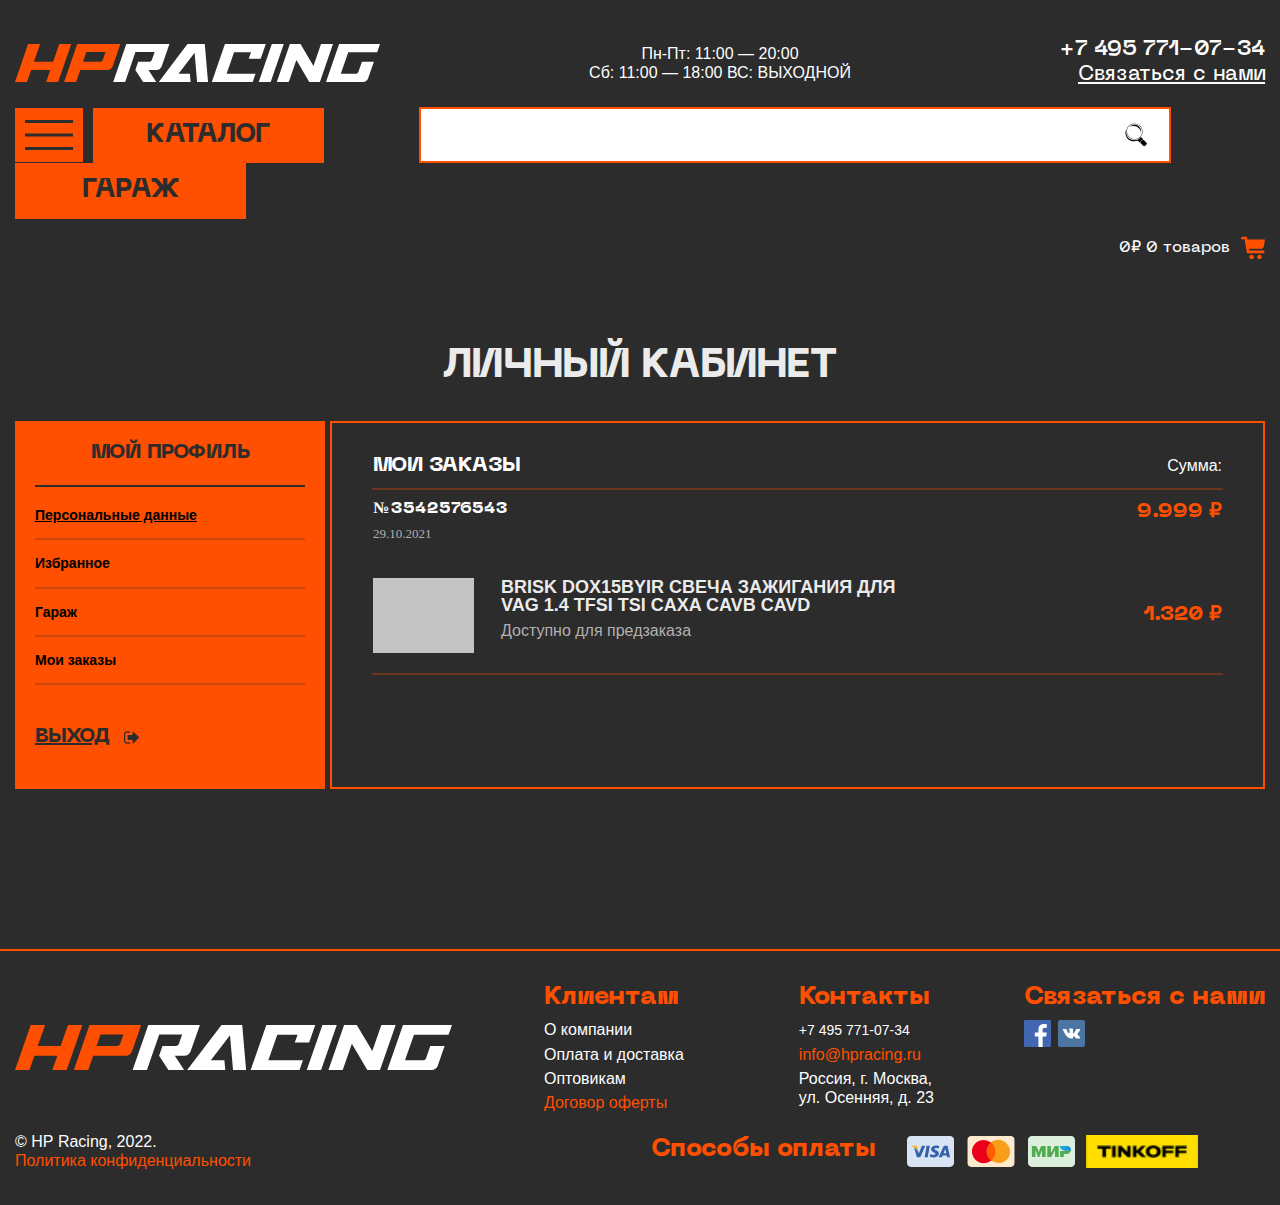
<file: app/private-office.html>
<!DOCTYPE html><html class="page" lang="ru"><head><meta charset="UTF-8"><meta name="viewport" content="width=device-width,initial-scale=1"><meta http-equiv="X-UA-Compatible" content="ie=edge"><meta name="theme-color" content="#2C2C2C"><title>HPRacing</title><link rel="stylesheet" href="css/vendor.css"><link rel="stylesheet" href="css/main.css"></head><body><div class="wrapper"><div class="content"><header class="header"><div class="container"><div class="header__top"><a class="header__logo logo" href="#"><img src="img/logo.svg" alt="Логотип" width="365" height="38"></a><p class="header__time">Пн-Пт: 11:00 — 20:00<br>Сб: 11:00 — 18:00 ВС: ВЫХОДНОЙ</p><a class="header__tel" href="tel:74957710734">+7 495 771-07-34<span>Связаться с нами</span></a></div><nav class="header__bottom"><div class="header__burger main-btn"><button class="burger btn-reset" aria-label="Открыть меню" aria-expanded="false" data-burger><span class="burger__line"></span></button></div><ul class="header__list list-reset" data-menu><li class="header__item" data-menu-item><a class="header__link" href="#">Шины</a></li><li class="header__item" data-menu-item><a class="header__link" href="#">Инструменты</a></li><li class="header__item" data-menu-item><a class="header__link" href="#">Шины</a></li><li class="header__item" data-menu-item><a class="header__link" href="#">Инструменты</a></li><li class="header__item" data-menu-item><a class="header__link" href="#">Шины</a></li><li class="header__item" data-menu-item><a class="header__link" href="#">Инструменты</a></li><li class="header__item" data-menu-item><a class="header__link" href="#">Шины</a></li><li class="header__item" data-menu-item><a class="header__link" href="#">Инструменты</a></li><li class="header__item" data-menu-item><a class="header__link" href="#">Шины</a></li><li class="header__item" data-menu-item><a class="header__link" href="#">Инструменты</a></li><li class="header__item" data-menu-item><a class="header__link" href="#">Шины</a></li><li class="header__item" data-menu-item><a class="header__link" href="#">Инструменты</a></li><li class="header__item" data-menu-item><a class="header__link" href="#">Шины</a></li><li class="header__item" data-menu-item><a class="header__link" href="#">Инструменты</a></li><li class="header__item" data-menu-item><a class="header__link" href="#">Шины</a></li><li class="header__item" data-menu-item><a class="header__link" href="#">Инструменты</a></li></ul><a class="header__catalog main-btn" href="#">каталог</a><form class="header__search form-search" action="#"><label class="visually-hidden" for="search">Поиск по сайту</label> <input class="form-search__input" id="search" type="search" name="search" required> <button class="form-search__btn btn-reset" type="submit"></button></form><a class="header__favorites main-btn" href="#">гараж</a></nav><p class="header__cart"><span>0₽</span> 0 товаров</p></div></header><main><section class="private-office"><div class="container"><h1 class="private-office__title title">личный кабинет</h1><div class="tabs"><div class="tabs__profile"><p class="tabs__name">МОЙ ПРОФИЛЬ</p><ul class="tabs__nav list-reset"><li class="tabs__item"><button class="tabs__btn tabs__btn--active btn-reset" type="button">Персональные данные</button></li><li class="tabs__item"><button class="tabs__btn btn-reset" type="button">Избранное</button></li><li class="tabs__item"><button class="tabs__btn btn-reset" type="button">Гараж</button></li><li class="tabs__item"><button class="tabs__btn btn-reset" type="button">Мои заказы</button></li></ul><a class="tabs__exit" href="#">ВЫХОД</a></div><div class="tabs__content"><div class="tabs__panel"><div class="personal-information"><p class="personal-information__name">ПЕРСОНАЛЬНЫЕ ДАННЫЕ</p><div class="personal-information__inner"><img class="personal-information__avatar" src="img/private-office-img/icon-profile.png" alt="Аватарка" width="144" height="144"><div class="personal-information__content"><ul class="personal-information__list list-reset"><li class="personal-information__item">Имя: <span class="personal-information__text">Иван</span></li><li class="personal-information__item">E-mail: <a class="personal-information__text" href="mailto:tsurkan.evgeniavi1500@mail.ru">tsurkan.evgeniavi1500@mail.ru</a></li><li class="personal-information__item">Телефон: <a class="personal-information__text" href="tel:+79532488079">+7 953 248-80-79</a></li><li class="personal-information__item">Ваш баланс: <a class="personal-information__balance" href="tel:+79532488079">0 руб.</a></li></ul><ul class="personal-information__elements list-reset"><li class="personal-information__element"><a class="personal-information__link" href="#">Мои заказы</a></li><li class="personal-information__element"><a class="personal-information__link" href="#">Редактировать личные данные</a></li><li class="personal-information__element"><a class="personal-information__link" href="#">Сменить пароль</a></li><li class="personal-information__element"><a class="personal-information__link" href="#">Выйти</a></li></ul></div></div></div></div><div class="tabs__panel"><div class="selected-products"><table class="selected-products__table"><thead><tr><th class="selected-products__favorites">ИЗБРАННОЕ</th></tr><tr><th class="selected-products__border" style="text-align: left;">Товар</th><th>Цена</th><th>Удалить</th></tr></thead><tbody><tr><td class="selected-products__border"><article class="product-promo"><div class="product-promo__inner"><div class="product-promo__img"><!-- место для картинки --></div><div class="product-promo__content"><h3 class="product-promo__title">Brisk DOX15BYIR Свеча зажигания<br>для VAG 1.4 TFSI TSI CAXA CAVB CAVD</h3><p class="product-promo__text">Доступно для предзаказа</p></div></div></article></td><td class="selected-products__price">1.320 ₽</td><td><button class="delete-btn btn-reset" type="button"><span class="visually-hidden">удалить товар</span></button></td></tr><tr><td class="selected-products__border"><article class="product-promo"><div class="product-promo__inner"><div class="product-promo__img"><!-- место для картинки --></div><div class="product-promo__content"><h3 class="product-promo__title">Brisk DOX15BYIR Свеча зажигания<br>для VAG 1.4 TFSI TSI CAXA CAVB CAVD</h3><p class="product-promo__text">Доступно для предзаказа</p></div></div></article></td><td class="selected-products__price">1.320 ₽</td><td><button class="delete-btn btn-reset" type="button"><span class="visually-hidden">удалить товар</span></button></td></tr></tbody></table><div class="favorites-products"><p class="favorites-products__name">Избранное</p><ul class="favorites-products__list list-reset"><li class="favorites-products__item"><div class="favorites-products__wrap"><button class="favorites-products__del delete-btn btn-reset" type="button"><span class="visually-hidden">удалить товар</span></button><div class="favorites-products__box"><article class="product-promo"><div class="product-promo__inner"><div class="product-promo__img"><!-- место для картинки --></div><div class="product-promo__content"><h3 class="product-promo__title">Brisk DOX15BYIR Свеча зажигания для VAG 1.4 TFSI TSI CAXA CAVB CAVD</h3><p class="product-promo__text">Доступно для предзаказа</p><div class="product-promo__box"><span class="product-promo__price">1.320 <span>₽</span> </span><button class="favorites-products__del favorites-products__del--mobile delete-btn btn-reset" type="button"><span class="visually-hidden">удалить товар</span></button></div></div></div></article></div></div></li><li class="favorites-products__item"><div class="favorites-products__wrap"><button class="favorites-products__del delete-btn btn-reset" type="button"><span class="visually-hidden">удалить товар</span></button><div class="favorites-products__box"><article class="product-promo"><div class="product-promo__inner"><div class="product-promo__img"><!-- место для картинки --></div><div class="product-promo__content"><h3 class="product-promo__title">Brisk DOX15BYIR Свеча зажигания для VAG 1.4 TFSI TSI CAXA CAVB CAVD</h3><p class="product-promo__text">Доступно для предзаказа</p><div class="product-promo__box"><span class="product-promo__price">1.320 <span>₽</span> </span><button class="favorites-products__del favorites-products__del--mobile delete-btn btn-reset" type="button"><span class="visually-hidden">удалить товар</span></button></div></div></div></article></div></div></li></ul></div></div></div><div class="tabs__panel"><p class="garage__name garage__name--mobile">Гараж</p><div class="garage"><p class="garage__name">Гараж</p><table class="garage__table"><thead><tr><th class="garage__heading">Фото</th><th class="garage__heading">Автомобиль</th><th></th></tr></thead><tbody><tr><td><div class="garage__img"><!-- место под картинку --></div></td><td><article class="product-promo"><div class="product-promo__content"><h3 class="product-promo__title">Audi 100 (4A, C4) (1990.12) 1.6<br>(1992.03 / 1595V / 87kW / 118 /) 2013</h3></div></article></td><td><button class="delete-btn btn-reset" type="button"><span class="visually-hidden">удалить товар</span></button></td></tr><tr><td><div class="garage__img"><!-- место под картинку --></div></td><td><article class="product-promo"><div class="product-promo__content"><h3 class="product-promo__title">Audi 100 (4A, C4) (1990.12) 1.6<br>(1992.03 / 1595V / 87kW / 118 /) 2013</h3></div></article></td><td><button class="delete-btn btn-reset" type="button"><span class="visually-hidden">удалить товар</span></button></td></tr></tbody></table><div class="additional-options"><form class="additional-options__content" action="#"><button class="additional-options__add btn-reset">Добавить автомобиль</button><div class="additional-options__group"><div class="dropdown"><button class="dropdown__button" type="button">Марка</button><ul class="dropdown__list list-reset"><li class="dropdown__list-item" data-value="travel">Заметки</li><li class="dropdown__list-item" data-value="lessons">Конспекты</li><li class="dropdown__list-item" data-value="photo">Фотоальбом</li><li class="dropdown__list-item" data-value="sport">Дневник</li></ul><input type="text" name="select-category" value="" class="dropdown__input-hidden"></div><div class="dropdown"><button class="dropdown__button" type="button">Модель</button><ul class="dropdown__list list-reset"><li class="dropdown__list-item" data-value="travel">Заметки</li><li class="dropdown__list-item" data-value="lessons">Конспекты</li><li class="dropdown__list-item" data-value="photo">Фотоальбом</li><li class="dropdown__list-item" data-value="sport">Дневник</li></ul><input type="text" name="select-category" value="" class="dropdown__input-hidden"></div><div class="dropdown"><button class="dropdown__button" type="button">Двигатель</button><ul class="dropdown__list list-reset"><li class="dropdown__list-item" data-value="travel">Заметки</li><li class="dropdown__list-item" data-value="lessons">Конспекты</li><li class="dropdown__list-item" data-value="photo">Фотоальбом</li><li class="dropdown__list-item" data-value="sport">Дневник</li></ul><input type="text" name="select-category" value="" class="dropdown__input-hidden"></div><label class="visually-hidden" for="year">год выпуска</label> <input class="additional-options__input" type="text" id="year" name="year" placeholder="Год выпуска"></div><ul class="additional-options__list list-reset"><li class="additional-options__item"><label class="additional-options__checkbox custom-checkbox"><input class="custom-checkbox__field" type="checkbox"> <span class="custom-checkbox__content">АКПП</span></label></li><li class="additional-options__item"><label class="additional-options__checkbox custom-checkbox"><input class="custom-checkbox__field" type="checkbox"> <span class="custom-checkbox__content">Усилитель руля</span></label></li><li class="additional-options__item"><label class="additional-options__checkbox custom-checkbox"><input class="custom-checkbox__field" type="checkbox"> <span class="custom-checkbox__content">Кондиционер</span></label></li><li class="additional-options__item"><label class="additional-options__checkbox custom-checkbox"><input class="custom-checkbox__field" type="checkbox"> <span class="custom-checkbox__content">ABS</span></label></li><li class="additional-options__item"><label class="additional-options__checkbox custom-checkbox"><input class="custom-checkbox__field" type="checkbox"> <span class="custom-checkbox__content">Полный привод</span></label></li><li class="additional-options__item"><label class="additional-options__checkbox custom-checkbox"><input class="custom-checkbox__field" type="checkbox"> <span class="custom-checkbox__content">Универсал</span></label></li></ul><button class="additional-options__file btn-reset main-btn" type="button">Загрузить файл</button><p class="additional-options__text">фото формата png, jpg, gif, jpeg</p><button class="additional-options__save btn-reset main-btn" type="submit">СОХРАНИТЬ</button></form><button class="add-btn add-btn--active btn-reset" type="button"><span class="visually-hidden">дополнительные опции</span></button></div></div></div><div class="tabs__panel tabs__panel--active"><p class="history-order__name history-order__name--mobile history-order__name--w320">мои заказы</p><div class="history-order"><p class="history-order__name history-order__name--mobile">мои заказы</p><table class="history-order__table"><thead><tr><th class="history-order__name">мои заказы</th><th class="history-order__sum">Сумма:</th></tr></thead><tbody><!-- заказы --><tr class="history-order__flex"><td class="history-order__item">№ 3542576543 <time class="history-order__date" datetime="29.10.2021">29.10.2021</time></td><td class="history-order__price history-order__price--mobile">9.999 ₽</td></tr><!-- /заказы --><!-- товары --><tr><td><article class="product-promo"><div class="product-promo__inner"><div class="product-promo__img"></div><div class="product-promo__content"><h3 class="product-promo__title">Brisk DOX15BYIR Свеча зажигания для VAG 1.4 TFSI TSI CAXA CAVB CAVD</h3><p class="product-promo__text">Доступно для предзаказа</p><span class="product-promo__price">1.320 <span>₽</span></span></div></div></article></td><td class="history-order__price">1.320 ₽</td></tr><!-- /товары --></tbody></table></div></div></div></div></div></section></main></div><footer class="footer"><div class="container"><div class="footer__top"><a class="footer__logo logo" href="#"><img src="img/logo.svg" alt="Логотип" width="437" height="46"></a><div class="footer__content"><div class="footer__clients"><p class="footer__text">Клиентам</p><ul class="footer__list list-reset"><li class="footer__item"><a class="footer__link" href="#">О компании</a></li><li class="footer__item"><a class="footer__link" href="#">Оплата и доставка</a></li><li class="footer__item"><a class="footer__link" href="#">Оптовикам</a></li><li class="footer__item"><a class="footer__link footer__link--active" href="#">Договор оферты</a></li></ul></div><div class="footer__contacts"><p class="footer__text">Контакты</p><ul class="footer__list list-reset"><li class="footer__item"><a class="footer__link footer__link--size" href="tel:74957710734">+7 495 771-07-34</a></li><li class="footer__item"><a class="footer__link footer__link--active" href="mailto:info@hpracing.ru">info@hpracing.ru</a></li><li class="footer__item"><a class="footer__link" href="#">Россия, г. Москва,<br>ул. Осенняя, д. 23</a></li></ul></div><div class="footer__connect"><p class="footer__text">Связаться с нами</p><ul class="socials list-reset"><li class="socials__item"><a class="socials__link socials__link--facebook" href="#"><span class="visually-hidden">фейсбук</span></a></li><li class="socials__item"><a class="socials__link socials__link--vk" href="#"><span class="visually-hidden">вконтакте</span></a></li></ul></div></div></div><div class="footer__bottom"><p class="footer__copyright">© HP Racing, 2022. <a class="footer__privacy" href="#">Политика конфиденциальности</a></p><div class="payment-methods"><span class="payment-methods__text">Способы оплаты</span><ul class="payment-methods__list list-reset"><li class="payment-methods__item payment-methods__item--visa"><span class="visually-hidden">виза</span></li><li class="payment-methods__item payment-methods__item--mastercard"><span class="visually-hidden">мастер-кард</span></li><li class="payment-methods__item payment-methods__item--mir"><span class="visually-hidden">мир</span></li><li class="payment-methods__item payment-methods__item--tinkoff"><span class="visually-hidden">тинькофф</span></li></ul></div></div></div></footer><script src="js/main.js"></script></div></body></html>
</file>
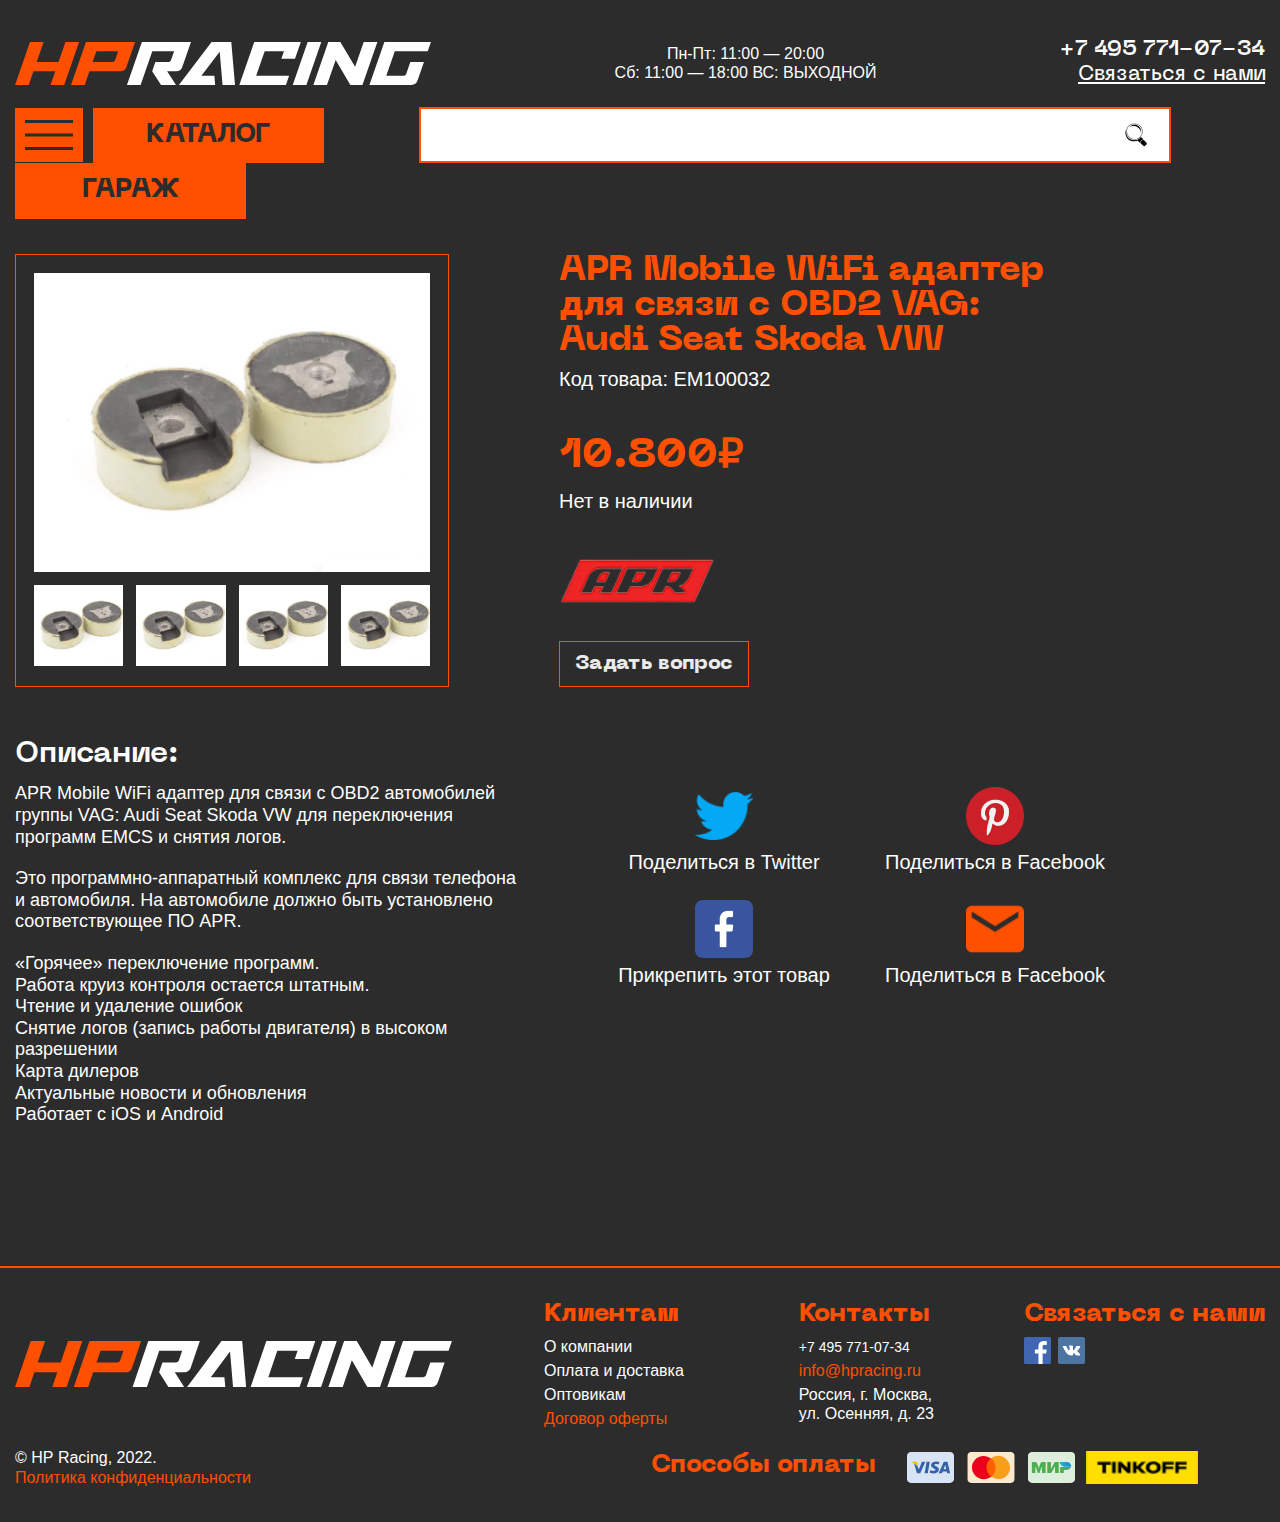
<file: app/product-details.html>
<!DOCTYPE html><html class="page" lang="ru"><head><meta charset="UTF-8"><meta name="viewport" content="width=device-width,initial-scale=1"><meta http-equiv="X-UA-Compatible" content="ie=edge"><meta name="theme-color" content="#2C2C2C"><title>HPRacing</title><link rel="stylesheet" href="css/vendor.css"><link rel="stylesheet" href="css/main.css"></head><body><h1 class="visually-hidden">Подробно о товаре</h1><div class="wrapper"><div class="content"><header class="header"><div class="container"><div class="header__top"><a class="header__logo logo" href="#"><img src="img/logo.svg" alt="Логотип" width="416" height="44"></a><p class="header__time">Пн-Пт: 11:00 — 20:00<br>Сб: 11:00 — 18:00 ВС: ВЫХОДНОЙ</p><a class="header__tel" href="tel:74957710734">+7 495 771-07-34<span>Связаться с нами</span></a></div><nav class="header__bottom"><div class="header__burger main-btn"><button class="burger btn-reset" aria-label="Открыть меню" aria-expanded="false" data-burger><span class="burger__line"></span></button></div><ul class="header__list list-reset" data-menu><li class="header__item" data-menu-item><a class="header__link" href="#">Шины</a></li><li class="header__item" data-menu-item><a class="header__link" href="#">Инструменты</a></li><li class="header__item" data-menu-item><a class="header__link" href="#">Шины</a></li><li class="header__item" data-menu-item><a class="header__link" href="#">Инструменты</a></li><li class="header__item" data-menu-item><a class="header__link" href="#">Шины</a></li><li class="header__item" data-menu-item><a class="header__link" href="#">Инструменты</a></li><li class="header__item" data-menu-item><a class="header__link" href="#">Шины</a></li><li class="header__item" data-menu-item><a class="header__link" href="#">Инструменты</a></li><li class="header__item" data-menu-item><a class="header__link" href="#">Шины</a></li><li class="header__item" data-menu-item><a class="header__link" href="#">Инструменты</a></li><li class="header__item" data-menu-item><a class="header__link" href="#">Шины</a></li><li class="header__item" data-menu-item><a class="header__link" href="#">Инструменты</a></li><li class="header__item" data-menu-item><a class="header__link" href="#">Шины</a></li><li class="header__item" data-menu-item><a class="header__link" href="#">Инструменты</a></li><li class="header__item" data-menu-item><a class="header__link" href="#">Шины</a></li><li class="header__item" data-menu-item><a class="header__link" href="#">Инструменты</a></li></ul><a class="header__catalog main-btn" href="#">каталог</a><form class="header__search form-search" action="#"><label class="visually-hidden" for="search">Поиск по сайту</label> <input class="form-search__input" id="search" type="search" name="search" required> <button class="form-search__btn btn-reset" type="submit"></button></form><a class="header__favorites main-btn" href="#">гараж</a></nav></div></header><main><section class="product-details"><div class="container"><div class="product-details__inner"><h2 class="product-details__title product-details__title--mobile title">APR Mobile WiFi адаптер для связи с OBD2 VAG: Audi Seat Skoda VW</h2><p class="product-details__code product-details__code--mobile">Код товара: <span>EM100032</span></p><div class="product-sliders"><div class="product-thumbs"><ul class="product-slider__list list-reset swiper-wrapper"><li class="product-slider__item swiper-slide"><img src="img/product-details-img/big-img.jpg" alt="" width="434" height="329"></li><li class="product-slider__item swiper-slide"><img src="img/product-details-img/big-img.jpg" alt="" width="434" height="329"></li><li class="product-slider__item swiper-slide"><img src="img/product-details-img/big-img.jpg" alt="" width="434" height="329"></li><li class="product-slider__item swiper-slide"><img src="img/product-details-img/big-img.jpg" alt="" width="434" height="329"></li></ul></div><div class="product-slider product-slider--main"><ul class="product-slider__slides list-reset swiper-wrapper"><li class="product-slider__slide swiper-slide"><img src="img/product-details-img/big-img.jpg" alt="" width="434" height="329"></li><li class="product-slider__slide swiper-slide"><img src="img/product-details-img/big-img.jpg" alt="" width="434" height="329"></li><li class="product-slider__slide swiper-slide"><img src="img/product-details-img/big-img.jpg" alt="" width="434" height="329"></li><li class="product-slider__slide swiper-slide"><img src="img/product-details-img/big-img.jpg" alt="" width="434" height="329"></li></ul></div></div><div class="product-details__info"><h2 class="product-details__title title">APR Mobile WiFi адаптер для связи с OBD2 VAG: Audi Seat Skoda VW</h2><p class="product-details__code">Код товара: <span>EM100032</span></p><span class="product-details__price">10.800<span>₽</span></span> <button class="product-details__cart btn-reset main-btn" type="button">В корзину</button> <span class="product-details__available">Нет в наличии</span> <img class="product-details__brand" src="img/product-details-img/brand.png" alt="brand" width="158" height="51"> <a class="product-details__btn main-btn" href="#">Задать вопрос</a></div></div><div class="product-details__box"><div class="product-details__description"><h3 class="product-details__heading">Описание:</h3><div class="product-details__text"><p>APR Mobile WiFi адаптер для связи с OBD2 автомобилей группы VAG: Audi Seat Skoda VW для переключения программ EMCS и снятия логов.</p><p>Это программно-аппаратный комплекс для связи телефона и автомобиля. На автомобиле должно быть установлено соответствующее ПО APR.</p><p>«Горячее» переключение программ.<br>Работа круиз контроля остается штатным.<br>Чтение и удаление ошибок<br>Снятие логов (запись работы двигателя) в высоком разрешении<br>Карта дилеров<br>Актуальные новости и обновления<br>Работает с iOS и Android<br></p></div><div class="product-details__wrap"><img class="product-details__brand product-details__brand--mobile" src="img/product-details-img/brand.png" alt="brand" width="158" height="51"> <a class="product-details__btn product-details__btn--mobile main-btn" href="#">Задать вопрос</a></div></div><ul class="product-share list-reset"><li class="product-share__item"><div class="product-share__icon" style="background-image: url('img/product-details-img/icon-twitter.png');"></div><a class="product-share__link" href="#">Поделиться в Twitter</a></li><li class="product-share__item"><div class="product-share__icon" style="background-image: url('img/product-details-img/icon-pinterest.png');"></div><a class="product-share__link" href="#">Поделиться в Facebook</a></li><li class="product-share__item"><div class="product-share__icon" style="background-image: url('img/product-details-img/icon-facebook.png');"></div><a class="product-share__link" href="#">Прикрепить этот товар</a></li><li class="product-share__item"><div class="product-share__icon" style="background-image: url('img/product-details-img/icon-email.png');"></div><a class="product-share__link" href="#">Поделиться в Facebook</a></li></ul></div></div></section></main></div><footer class="footer"><div class="container"><div class="footer__top"><a class="footer__logo logo" href="#"><img src="img/logo.svg" alt="Логотип" width="437" height="46"></a><div class="footer__content"><div class="footer__clients"><p class="footer__text">Клиентам</p><ul class="footer__list list-reset"><li class="footer__item"><a class="footer__link" href="#">О компании</a></li><li class="footer__item"><a class="footer__link" href="#">Оплата и доставка</a></li><li class="footer__item"><a class="footer__link" href="#">Оптовикам</a></li><li class="footer__item"><a class="footer__link footer__link--active" href="#">Договор оферты</a></li></ul></div><div class="footer__contacts"><p class="footer__text">Контакты</p><ul class="footer__list list-reset"><li class="footer__item"><a class="footer__link footer__link--size" href="tel:74957710734">+7 495 771-07-34</a></li><li class="footer__item"><a class="footer__link footer__link--active" href="mailto:info@hpracing.ru">info@hpracing.ru</a></li><li class="footer__item"><a class="footer__link" href="#">Россия, г. Москва,<br>ул. Осенняя, д. 23</a></li></ul></div><div class="footer__connect"><p class="footer__text">Связаться с нами</p><ul class="socials list-reset"><li class="socials__item"><a class="socials__link socials__link--facebook" href="#"><span class="visually-hidden">фейсбук</span></a></li><li class="socials__item"><a class="socials__link socials__link--vk" href="#"><span class="visually-hidden">вконтакте</span></a></li></ul></div></div></div><div class="footer__bottom"><p class="footer__copyright">© HP Racing, 2022. <a class="footer__privacy" href="#">Политика конфиденциальности</a></p><div class="payment-methods"><span class="payment-methods__text">Способы оплаты</span><ul class="payment-methods__list list-reset"><li class="payment-methods__item payment-methods__item--visa"><span class="visually-hidden">виза</span></li><li class="payment-methods__item payment-methods__item--mastercard"><span class="visually-hidden">мастер-кард</span></li><li class="payment-methods__item payment-methods__item--mir"><span class="visually-hidden">мир</span></li><li class="payment-methods__item payment-methods__item--tinkoff"><span class="visually-hidden">тинькофф</span></li></ul></div></div></div></footer><script src="https://unpkg.com/swiper/swiper-bundle.min.js"></script><script src="js/main.js"></script></div></body></html>
</file>
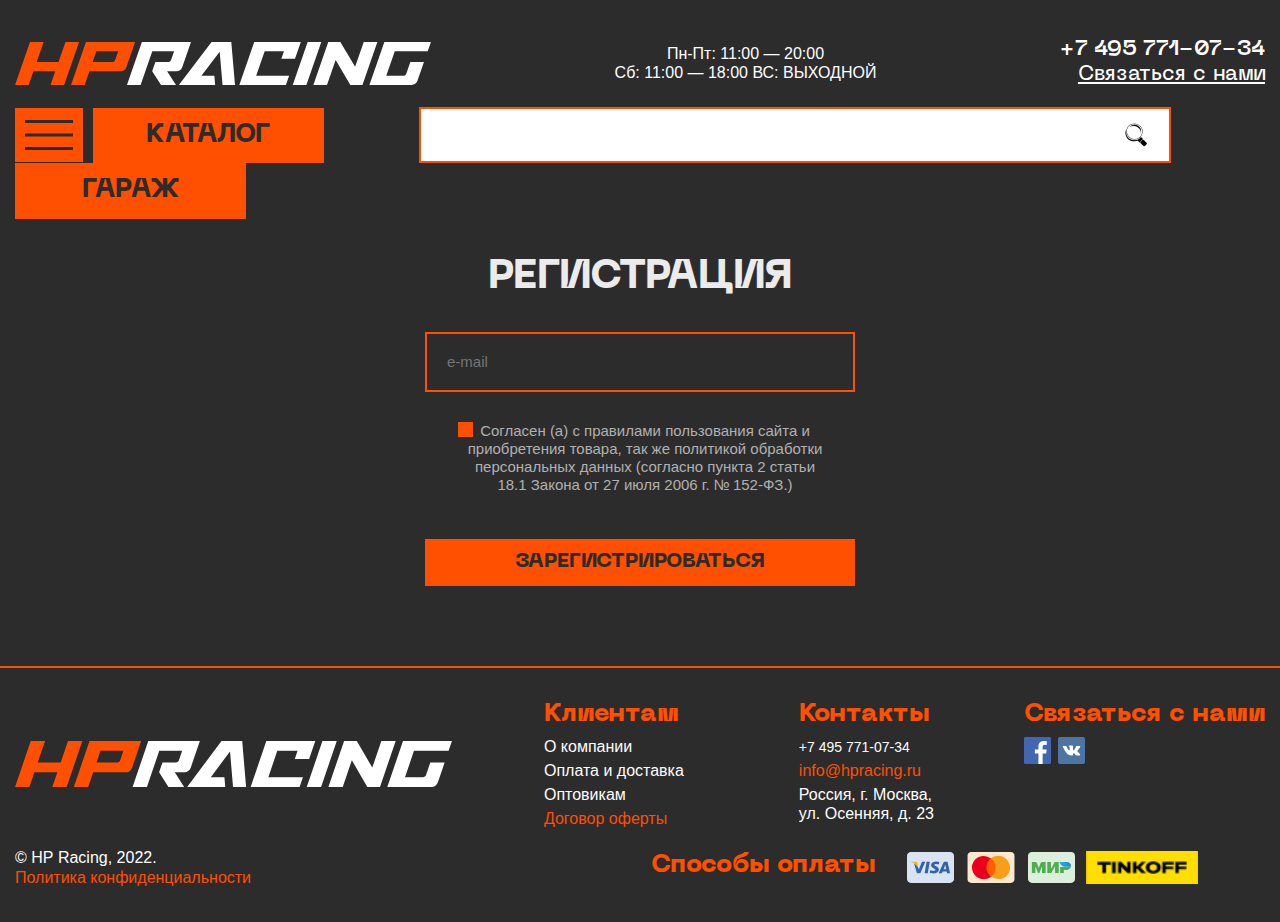
<file: app/register.html>
<!doctype html><html class="page" lang="ru"><head><meta charset="UTF-8"><meta name="viewport" content="width=device-width,initial-scale=1"><meta http-equiv="X-UA-Compatible" content="ie=edge"><meta name="theme-color" content="#2C2C2C"><title>HPRacing</title><link rel="stylesheet" href="css/vendor.css"><link rel="stylesheet" href="css/main.css"></head><body><div class="wrapper"><div class="content"><header class="header"><div class="container"><div class="header__top"><a class="header__logo logo" href="#"><img src="img/logo.svg" alt="Логотип" width="416" height="44"></a><p class="header__time">Пн-Пт: 11:00 — 20:00<br>Сб: 11:00 — 18:00 ВС: ВЫХОДНОЙ</p><a class="header__tel" href="tel:74957710734">+7 495 771-07-34<span>Связаться с нами</span></a></div><nav class="header__bottom"><div class="header__burger main-btn"><button class="burger btn-reset" aria-label="Открыть меню" aria-expanded="false" data-burger><span class="burger__line"></span></button></div><ul class="header__list list-reset" data-menu><li class="header__item" data-menu-item><a class="header__link" href="#">Шины</a></li><li class="header__item" data-menu-item><a class="header__link" href="#">Инструменты</a></li><li class="header__item" data-menu-item><a class="header__link" href="#">Шины</a></li><li class="header__item" data-menu-item><a class="header__link" href="#">Инструменты</a></li><li class="header__item" data-menu-item><a class="header__link" href="#">Шины</a></li><li class="header__item" data-menu-item><a class="header__link" href="#">Инструменты</a></li><li class="header__item" data-menu-item><a class="header__link" href="#">Шины</a></li><li class="header__item" data-menu-item><a class="header__link" href="#">Инструменты</a></li><li class="header__item" data-menu-item><a class="header__link" href="#">Шины</a></li><li class="header__item" data-menu-item><a class="header__link" href="#">Инструменты</a></li><li class="header__item" data-menu-item><a class="header__link" href="#">Шины</a></li><li class="header__item" data-menu-item><a class="header__link" href="#">Инструменты</a></li><li class="header__item" data-menu-item><a class="header__link" href="#">Шины</a></li><li class="header__item" data-menu-item><a class="header__link" href="#">Инструменты</a></li><li class="header__item" data-menu-item><a class="header__link" href="#">Шины</a></li><li class="header__item" data-menu-item><a class="header__link" href="#">Инструменты</a></li></ul><a class="header__catalog main-btn" href="#">каталог</a><form class="header__search form-search" action="#"><label class="visually-hidden" for="search">Поиск по сайту</label> <input class="form-search__input" id="search" type="search" name="search" required> <button class="form-search__btn btn-reset" type="submit"></button></form><a class="header__favorites main-btn" href="#">гараж</a></nav></div></header><main class="main"><section class="login"><div class="container"><div class="login__inner"><h1 class="login__title title">РЕГИСТРАЦИЯ</h1><form class="form-login form-login--register" action="#"><div class="form-login__fields"><label class="visually-hidden" for="login">e-mail</label> <input class="form-login__input form-login__input--email" id="login" type="email" name="login" placeholder="e-mail" required></div><label class="form-login__checkbox custom-checkbox"><input class="products-filter__field custom-checkbox__field" type="checkbox"> <span class="form-login__content custom-checkbox__content">Согласен (а) с правилами пользования сайта и<br>приобретения товара, так же политикой обработки<br>персональных данных (согласно пункта 2 статьи<br>18.1 Закона от 27 июля 2006 г. № 152-ФЗ.)</span></label> <button class="form-login__btn main-btn" type="submit">ЗАРЕГИСТРИРОВАТЬСЯ</button></form></div></div></section></main></div><footer class="footer"><div class="container"><div class="footer__top"><a class="footer__logo logo" href="#"><img src="img/logo.svg" alt="Логотип" width="437" height="46"></a><div class="footer__content"><div class="footer__clients"><p class="footer__text">Клиентам</p><ul class="footer__list list-reset"><li class="footer__item"><a class="footer__link" href="#">О компании</a></li><li class="footer__item"><a class="footer__link" href="#">Оплата и доставка</a></li><li class="footer__item"><a class="footer__link" href="#">Оптовикам</a></li><li class="footer__item"><a class="footer__link footer__link--active" href="#">Договор оферты</a></li></ul></div><div class="footer__contacts"><p class="footer__text">Контакты</p><ul class="footer__list list-reset"><li class="footer__item"><a class="footer__link footer__link--size" href="tel:74957710734">+7 495 771-07-34</a></li><li class="footer__item"><a class="footer__link footer__link--active" href="mailto:info@hpracing.ru">info@hpracing.ru</a></li><li class="footer__item"><a class="footer__link" href="#">Россия, г. Москва,<br>ул. Осенняя, д. 23</a></li></ul></div><div class="footer__connect"><p class="footer__text">Связаться с нами</p><ul class="socials list-reset"><li class="socials__item"><a class="socials__link socials__link--facebook" href="#"><span class="visually-hidden">фейсбук</span></a></li><li class="socials__item"><a class="socials__link socials__link--vk" href="#"><span class="visually-hidden">вконтакте</span></a></li></ul></div></div></div><div class="footer__bottom"><p class="footer__copyright">© HP Racing, 2022. <a class="footer__privacy" href="#">Политика конфиденциальности</a></p><div class="payment-methods"><span class="payment-methods__text">Способы оплаты</span><ul class="payment-methods__list list-reset"><li class="payment-methods__item payment-methods__item--visa"><span class="visually-hidden">виза</span></li><li class="payment-methods__item payment-methods__item--mastercard"><span class="visually-hidden">мастер-кард</span></li><li class="payment-methods__item payment-methods__item--mir"><span class="visually-hidden">мир</span></li><li class="payment-methods__item payment-methods__item--tinkoff"><span class="visually-hidden">тинькофф</span></li></ul></div></div></div></footer><script src="js/main.js"></script></div></body></html>
</file>
<file: app/css/main.css>
@charset "UTF-8";:root{--font-family:Tahoma,sans-serif;--content-width:1400px;--container-offset:15px;--container-offsetMobile:10px;--container-width:calc(var(--content-width) + (var(--container-offset) * 2));--content-lg:1020px;--content-table:640px;--content-mobile:340px;--white300:#FEFEFE;--orange400:#FF4F00;--black600:#2C2C2C;--neueMachina:"NeueMachina";--roboto:"Roboto"}.custom-checkbox__field:checked+.custom-checkbox__content::after{opacity:1}.custom-checkbox__field:focus+.custom-checkbox__content::before{outline:red solid 2px;outline-offset:2px}.custom-checkbox__field:disabled+.custom-checkbox__content{opacity:.4;pointer-events:none}@font-face{font-family:Gill_Sans_MT;src:url(../fonts/Gill_Sans_MT_Bold.woff2) format("woff2");src:url(../fonts/Gill_Sans_MT_Bold.woff) format("woff");font-weight:700;font-display:swap;font-style:normal}@font-face{font-family:Gill_Sans_MT;src:url(../fonts/gill-sans-mt-Regular.woff2) format("woff2");src:url(../fonts/gill-sans-mt-Regular.woff) format("woff");font-weight:400;font-display:swap;font-style:normal}@font-face{font-family:NeueMachina;src:url(../fonts/NeueMachina-Ultrabold.woff2) format("woff2");src:url(../fonts/NeueMachina-Ultrabold.woff) format("woff");font-weight:800;font-display:swap;font-style:normal}@font-face{font-family:NeueMachina;src:url(../fonts/NeueMachina-Bold.woff2) format("woff2");src:url(../fonts/NeueMachina-Bold.woff) format("woff");font-weight:700;font-display:swap;font-style:normal}@font-face{font-family:NeueMachina;src:url(../fonts/NeueMachina-Medium.woff2) format("woff2");src:url(../fonts/NeueMachina-Medium.woff) format("woff");font-weight:500;font-display:swap;font-style:normal}@font-face{font-family:NeueMachina;src:url(../fonts/NeueMachina-Regular.woff2) format("woff2");src:url(../fonts/NeueMachina-Regular.woff) format("woff");font-weight:400;font-display:swap;font-style:normal}@font-face{font-family:Roboto;src:url(../fonts/Roboto-Regular.woff2) format("woff2");src:url(../fonts/Roboto-Regular.woff) format("woff");font-weight:400;font-display:swap;font-style:normal}html{-webkit-box-sizing:border-box;box-sizing:border-box}*,::after,::before{-webkit-box-sizing:inherit;box-sizing:inherit}.page{height:100%;font-family:var(--font-family);-webkit-text-size-adjust:100%;scroll-behavior:smooth}.wrapper{display:-webkit-box;display:-ms-flexbox;display:flex;-webkit-box-orient:vertical;-webkit-box-direction:normal;-ms-flex-direction:column;flex-direction:column;height:100%}.content{-webkit-box-flex:1;-ms-flex:1 0 auto;flex:1 0 auto}.footer{-webkit-box-flex:0;-ms-flex:0 0 auto;flex:0 0 auto}body{height:100%;font-size:12px;font-weight:400;line-height:1.2;color:var(--white300);background-color:#2c2c2c}h1,h2,h3,h4,h5,h6,p{padding:0;margin:0}img{height:auto;max-width:100%;-o-object-fit:cover;object-fit:cover;display:block}a{text-decoration:none;color:inherit;outline:transparent;-webkit-transition:color .2s,background-color .2s,opacity .2s;-o-transition:color .2s,background-color .2s,opacity .2s;transition:color .2s,background-color .2s,opacity .2s}.logo:focus{-webkit-box-shadow:0 0 0 2px rgba(255,104,56,.7);box-shadow:0 0 0 2px rgba(255,104,56,.7)}.logo:hover{opacity:.8}.logo:active{opacity:.5}.is-hidden{display:none!important}.btn-reset{border:none;padding:0;background:0 0;cursor:pointer;-webkit-appearance:none;-moz-appearance:none;appearance:none}.list-reset{list-style:none;margin:0;padding:0}.input-reset{-webkit-appearance:none;-moz-appearance:none;appearance:none;border:none;border-radius:0;background-color:#fff}.input-reset::-webkit-search-cancel-button,.input-reset::-webkit-search-decoration,.input-reset::-webkit-search-results-button,.input-reset::-webkit-search-results-decoration{display:none}.visually-hidden{position:absolute;overflow:hidden;margin:-1px;border:0;padding:0;width:1px;height:1px;clip:rect(0 0 0 0)}.container{margin:0 auto;padding:0 var(--container-offset);max-width:var(--container-width)}@media (max-width:1200px){.container{max-width:var(--content-lg)}.burger{--burger-width:38px;--burger-height:20px}}@media (max-width:960px){.container{padding:0 var(--container-offsetMobile);max-width:var(--content-table)}.title{text-align:center}}.js-focus-visible :focus:not(.focus-visible){outline:0}.dis-scroll{position:fixed;left:0;top:0;overflow:hidden;width:100%;height:100vh;-ms-scroll-chaining:none;overscroll-behavior:none}.page--ios .dis-scroll{position:relative}.burger{--burger-width:48px;--burger-height:30px;--burger-line-height:3px;position:relative;border:none;padding:0;width:var(--burger-width);height:var(--burger-height);color:#2c2c2c;background-color:transparent;cursor:pointer}.burger::after,.burger::before{content:"";position:absolute;left:0;width:100%;height:var(--burger-line-height);background-color:currentColor;-webkit-transition:top .3s ease-in-out,-webkit-transform .3s ease-in-out;transition:transform .3s ease-in-out,top .3s ease-in-out,-webkit-transform .3s ease-in-out;-o-transition:transform .3s ease-in-out,top .3s ease-in-out}.burger::before{top:0}.burger::after{top:calc(100% - var(--burger-line-height))}.burger__line{position:absolute;left:0;top:50%;width:100%;height:var(--burger-line-height);background-color:currentColor;-webkit-transform:translateY(-50%);-ms-transform:translateY(-50%);transform:translateY(-50%);-webkit-transition:-webkit-transform .3s ease-in-out;transition:transform .3s ease-in-out;-o-transition:transform .3s ease-in-out;transition:transform .3s ease-in-out,-webkit-transform .3s ease-in-out}.burger--active::before{top:50%;-webkit-transform:rotate(45deg);-ms-transform:rotate(45deg);transform:rotate(45deg);-webkit-transition:top .3s ease-in-out,-webkit-transform .3s ease-in-out;transition:transform .3s ease-in-out,top .3s ease-in-out,-webkit-transform .3s ease-in-out;-o-transition:transform .3s ease-in-out,top .3s ease-in-out}.burger--active::after{top:50%;-webkit-transform:rotate(-45deg);-ms-transform:rotate(-45deg);transform:rotate(-45deg);-webkit-transition:top .3s ease-in-out,-webkit-transform .3s ease-in-out;transition:transform .3s ease-in-out,top .3s ease-in-out,-webkit-transform .3s ease-in-out;-o-transition:transform .3s ease-in-out,top .3s ease-in-out}.burger--active .burger__line{-webkit-transform:scale(0);-ms-transform:scale(0);transform:scale(0);-webkit-transition:-webkit-transform .3s ease-in-out;transition:transform .3s ease-in-out;-o-transition:transform .3s ease-in-out;transition:transform .3s ease-in-out,-webkit-transform .3s ease-in-out}.tabs .tabs__panel{display:none}.tabs .tabs__panel--active{display:block}.main__inner{display:-webkit-box;display:-ms-flexbox;display:flex;-webkit-box-pack:justify;-ms-flex-pack:justify;justify-content:space-between;padding-bottom:40px}.add-btn,.delete-btn{position:relative;width:23px;height:23px}.add-btn::after,.delete-btn::after{content:"";position:absolute;left:0;top:0;right:0;bottom:0;margin:auto;background-image:url(../img/private-office-img/icon-delete.png);background-position:center center;background-repeat:no-repeat;width:23px;height:23px}.add-btn{width:33px;height:33px;border:1px solid #ff4f00}.add-btn::after{-webkit-transform:rotate(45deg);-ms-transform:rotate(45deg);transform:rotate(45deg);background-image:url(../img/private-office-img/icon-delete.png)}.add-btn--active{border:0}.add-btn--active::after{background-image:url(../img/private-office-img/icon-add.png);-webkit-transform:rotate(0);-ms-transform:rotate(0);transform:rotate(0)}.main-btn{font-family:var(--neueMachina);font-weight:800;font-size:20px;text-transform:uppercase;padding:9px 30px;color:var(--black600);background-color:var(--orange400);-webkit-transition:background-color .2s;-o-transition:background-color .2s;transition:background-color .2s}.main-btn:focus{-webkit-box-shadow:0 0 0 2px rgba(230,56,4,.7);box-shadow:0 0 0 2px rgba(230,56,4,.7)}.main-btn:hover{background-color:#b33700}.main-btn:active{background-color:transparent;color:#fff}.main-btn:active .burger{color:#fff}.form-search{position:relative}.form-search__input{width:100%;height:52px;font-size:16px;padding:0 55px 0 10px;border:none}.form-search__btn{position:absolute;right:10px;bottom:0;top:0;width:44px;background-image:url(../img/search-icon.png);background-repeat:no-repeat;background-position:center center}.title{font-family:var(--neueMachina);font-weight:800;font-size:55px;text-transform:uppercase;color:#ebebeb}@media (max-width:1200px){.form-search__input{height:40px}.title{font-size:50px}}@media (max-width:480px){.container{max-width:var(--content-mobile)}.burger{--burger-width:28px;--burger-height:15px;--burger-line-height:2px}.title{font-size:35px}}.news-card{display:-webkit-box;display:-ms-flexbox;display:flex;-webkit-box-orient:vertical;-webkit-box-direction:normal;-ms-flex-direction:column;flex-direction:column;-webkit-box-align:start;-ms-flex-align:start;align-items:flex-start;max-width:400px;border:2px solid var(--orange400);padding:10px 25px 25px;height:100%}.news-card__img{margin-bottom:8px;width:350px;height:211px}@media (max-width:1200px){.news-card{padding:26px 8px 45px 16px}.news-card__img{margin-bottom:11px}}.news-card__title{color:var(--orange400);font-weight:700;font-size:24px;margin-bottom:10px;line-height:1.1}.news-card__time{color:var(--orange400);font-size:16px}@media (max-width:1200px){.news-card__title{margin-bottom:20px}.news-card__time{font-size:13px}}.news-card__list{margin-bottom:12px;max-width:335px}.news-card__item{line-height:1.15;font-size:16px}@media (max-width:1200px){.news-card__list{max-width:266px;margin-bottom:20px}.news-card__item{font-size:13px}}.news-card__line{display:inline-block;vertical-align:middle;width:13px;height:2px;background-color:var(--orange400)}.news-card__btn{margin-top:auto;text-decoration:underline;font-size:16px;padding:11px 19px 13px 21px;text-transform:initial}@media (max-width:1200px){.news-card__btn{font-size:15px}}.socials{display:-webkit-box;display:-ms-flexbox;display:flex}.socials__item:not(:last-child){margin-right:7px}.socials__link{display:block;width:27px;height:27px;background-repeat:no-repeat;background-position:center center;background-size:cover}.socials__link--facebook{background-image:url(../img/socials/facebook.png)}.socials__link--vk{background-image:url(../img/socials/vkontakte.png)}.payment-methods{display:-webkit-box;display:-ms-flexbox;display:flex}.payment-methods__text{font-family:var(--neueMachina);font-weight:800;font-size:25px;color:var(--orange400);margin-right:30px}.payment-methods__list{display:-webkit-box;display:-ms-flexbox;display:flex}.payment-methods__item{width:50px;height:33px;background-repeat:no-repeat;background-position:center center;background-size:contain}.payment-methods__item:not(:last-child){margin-right:10px}@media (max-width:1200px){.payment-methods__text{font-size:20px;margin-right:20px}.payment-methods__item{width:40px;height:26px}.payment-methods__item:not(:last-child){margin-right:7px}}@media (max-width:960px){.payment-methods{margin-bottom:52px}.payment-methods__text{margin-right:32px}.payment-methods__item:not(:last-child){margin-right:11px}}.payment-methods__item--visa{background-image:url(../img/payment-img/visa.svg)}.payment-methods__item--mastercard{background-image:url(../img/payment-img/mc.svg)}.payment-methods__item--mir{background-image:url(../img/payment-img/mir.svg)}.payment-methods__item--tinkoff{background-image:url(../img/payment-img/tinkoff.png);width:112px}@media (max-width:1200px){.payment-methods__item--tinkoff{width:89px}}@media (max-width:480px){.payment-methods{-webkit-box-orient:vertical;-webkit-box-direction:normal;-ms-flex-direction:column;flex-direction:column}.payment-methods__text{margin-bottom:15px;margin-right:0}.payment-methods__list{-ms-flex-wrap:wrap;flex-wrap:wrap;max-width:180px}.payment-methods__item:not(:last-child){margin-right:7px}.payment-methods__item--tinkoff{margin-top:7px}}.product-card{max-width:284px;width:100%;height:100%;padding:25px 0;border:1px solid var(--orange400)}.product-card__img{padding:0 3px;margin:0 auto 13px}.product-card__box{padding:0 13px;display:-webkit-box;display:-ms-flexbox;display:flex;-webkit-box-orient:vertical;-webkit-box-direction:normal;-ms-flex-direction:column;flex-direction:column}.product-card__heading{margin-bottom:24px;line-height:1.12}.product-card__link{font-size:18px;font-weight:400}.product-card__link:focus{opacity:.67}.product-card__link:hover{color:var(--orange400)}.product-card__link:active{color:#d9d9d9}@media (max-width:1200px){.product-card{max-width:224px}.product-card__box{padding-left:10px;padding-right:10px}.product-card__link{font-size:14px}}@media (max-width:480px){.product-card{max-width:143px}.product-card__box{padding-left:6px;padding-right:6px}.product-card__link{font-size:12px}.product-card__price{margin-bottom:10px}}.product-card__inner{margin-top:auto;display:-webkit-box;display:-ms-flexbox;display:flex;-ms-flex-wrap:wrap;flex-wrap:wrap;-webkit-box-align:center;-ms-flex-align:center;align-items:center;-webkit-box-pack:justify;-ms-flex-pack:justify;justify-content:space-between;font-family:var(--neueMachina);font-weight:800}.product-card__price{color:var(--orange400);font-size:23px}.product-card__btn{padding:8px 14px;border:1px solid var(--orange400);background-color:transparent;color:#ebebeb;cursor:pointer;font-size:18px;line-height:1;text-transform:initial}@media (max-width:1200px){.product-card__price{font-size:18px}.product-card__btn{font-size:14px}}@media (max-width:960px){.product-card__btn{padding-right:16px;padding-left:16px}}.custom-checkbox{cursor:pointer}.custom-checkbox__field{position:absolute;z-index:-1;opacity:0}.custom-checkbox__field:not(:disabled):not(:checked)+span:hover::before{border-color:#b3d7ff}.custom-checkbox__field:not(:disabled):active+span::before{background-color:#b3d7ff;border-color:#b3d7ff}.custom-checkbox__field:focus+span::before{-webkit-box-shadow:0 0 0 .2rem rgba(0,123,255,.25);box-shadow:0 0 0 .2rem rgba(0,123,255,.25)}.custom-checkbox__field:focus:not(:checked)+span::before{border-color:#80bdff}.custom-checkbox__field:checked+span::before{border-color:var(--orange400);background-color:var(--orange400);background-image:url("data:image/svg+xml,%3Csvg version='1.1' id='fi_32282' xmlns='http://www.w3.org/2000/svg' xmlns:xlink='http://www.w3.org/1999/xlink' x='0px' y='0px' width='405.272px' height='405.272px' viewBox='0 0 405.272 405.272' style='enable-background:new 0 0 405.272 405.272;' xml:space='preserve'%3E%3Cg%3E%3Cpath d='M393.401,124.425L179.603,338.208c-15.832,15.835-41.514,15.835-57.361,0L11.878,227.836 c-15.838-15.835-15.838-41.52,0-57.358c15.841-15.841,41.521-15.841,57.355-0.006l81.698,81.699L336.037,67.064 c15.841-15.841,41.523-15.829,57.358,0C409.23,82.902,409.23,108.578,393.401,124.425z'%3E%3C/path%3E%3C/g%3E%3Cg%3E%3C/g%3E%3Cg%3E%3C/g%3E%3Cg%3E%3C/g%3E%3Cg%3E%3C/g%3E%3Cg%3E%3C/g%3E%3Cg%3E%3C/g%3E%3Cg%3E%3C/g%3E%3Cg%3E%3C/g%3E%3Cg%3E%3C/g%3E%3Cg%3E%3C/g%3E%3Cg%3E%3C/g%3E%3Cg%3E%3C/g%3E%3Cg%3E%3C/g%3E%3Cg%3E%3C/g%3E%3Cg%3E%3C/g%3E%3C/svg%3E")}.custom-checkbox__field:disabled+span::before{background-color:#e9ecef}.custom-checkbox__content{display:-webkit-inline-box;display:-ms-inline-flexbox;display:inline-flex;-webkit-box-align:center;-ms-flex-align:center;align-items:center;-webkit-user-select:none;-moz-user-select:none;-ms-user-select:none;user-select:none}.custom-checkbox__content::before{content:"";display:inline-block;width:14px;height:14px;-ms-flex-negative:0;flex-shrink:0;-webkit-box-flex:0;-ms-flex-positive:0;flex-grow:0;border:1px solid #ebebeb;margin-right:.5em;background-repeat:no-repeat;background-position:center center;background-size:50% 50%}.form-login{max-width:310px;margin:0 auto;display:-webkit-box;display:-ms-flexbox;display:flex;-webkit-box-orient:vertical;-webkit-box-direction:normal;-ms-flex-direction:column;flex-direction:column}.form-login--register{max-width:430px}.form-login__fields{margin-bottom:30px}@media (max-width:480px){.form-login__fields{margin-bottom:20px}}.form-login__input{display:block;width:100%;height:60px;border:2px solid var(--orange400);background-color:transparent;font-size:15px;color:#b1b1b1;padding:20px}.form-login__input:not(:last-child){margin-bottom:15px}.form-login__inner{display:-webkit-box;display:-ms-flexbox;display:flex;margin-bottom:10px}.form-login__btn{padding:12px 30px;border:none}.form-login__btn:not(:last-child){margin-right:26px}.form-login__btn--password{padding:12px 22px;font-size:12px;line-height:1;display:-webkit-box;display:-ms-flexbox;display:flex;-webkit-box-align:center;-ms-flex-align:center;align-items:center;-webkit-box-pack:center;-ms-flex-pack:center;justify-content:center;background-color:transparent;border:2px solid var(--orange400);color:var(--orange400)}.form-login__link{-ms-flex-item-align:end;align-self:flex-end;text-decoration:underline;font-size:13px}.form-login__link:focus{-webkit-box-shadow:0 0 0 2px rgba(255,104,56,.7);box-shadow:0 0 0 2px rgba(255,104,56,.7)}.form-login__link:hover{color:var(--orange400)}.form-login__link:active{color:#d9d9d9}.form-login__checkbox{margin-bottom:45px}@media (max-width:480px){.form-login__btn--password{padding-left:18px;padding-right:18px}.form-login__checkbox{margin-bottom:20px}.form-login__checkbox br{display:none}}.form-login__content{-webkit-box-align:start;-ms-flex-align:start;align-items:flex-start;max-width:385px;font-size:15px;color:#b1b1b1}.form-login__content::before{background-color:var(--orange400);border:none;margin-right:-5px;width:15px;height:15px}.dropdown{position:relative;width:100%}.dropdown:not(:last-child){margin-bottom:10px}.dropdown__button{position:relative;display:block;width:100%;text-align:left;background-color:transparent;border:2px solid var(--orange400);height:36px;padding:10px;font-weight:700;font-size:14px;line-height:1;color:#fefefe;cursor:pointer}.dropdown__button--active,.dropdown__button:focus{outline:transparent;-webkit-box-shadow:0 0 0 3px rgba(255,79,0,.3);box-shadow:0 0 0 3px rgba(255,79,0,.3)}.dropdown__button::after{content:"";position:absolute;top:50%;right:15px;-webkit-transform:translateY(-50%);-ms-transform:translateY(-50%);transform:translateY(-50%);width:0;height:0;border-width:6px 6px 0;border-color:var(--orange400) transparent transparent transparent;border-style:solid;pointer-events:none}.dropdown__button::before{content:"";position:absolute;top:0;bottom:0;right:23%;width:2px;background-color:var(--orange400)}.dropdown__list{display:none;position:absolute;left:0;top:48px;font-weight:700;font-size:14px;line-height:1.14;color:#fefefe;background-color:var(--orange400);overflow:hidden;width:100%;z-index:1}.dropdown__list--visible{display:block}.dropdown__list-item{margin:0;padding:10px;border:2px solid rgba(254,254,254,.5);cursor:pointer;-webkit-transition:background-color .2s;-o-transition:background-color .2s;transition:background-color .2s}.dropdown__list-item:hover{background-color:#fefefe;color:var(--orange400)}.dropdown__input-hidden{display:none}.header{margin-bottom:35px}@media (max-width:960px){.header{margin-bottom:60px}}.header__top{display:-webkit-box;display:-ms-flexbox;display:flex;-webkit-box-pack:justify;-ms-flex-pack:justify;justify-content:space-between;-webkit-box-align:center;-ms-flex-align:center;align-items:center;padding-top:38px;margin-bottom:19px}.header__time{text-align:center;font-size:16px}@media (max-width:1200px){.header__logo{width:365px;height:38px}.header__time{font-size:13px}}.header__tel{font-family:var(--neueMachina);font-size:21px;font-weight:700;text-align:end}.header__tel span{text-decoration:underline;display:block;font-weight:500}@media (max-width:960px){.header__top{-webkit-box-orient:vertical;-webkit-box-direction:normal;-ms-flex-direction:column;flex-direction:column;padding-top:25px;margin-bottom:45px}.header__logo{margin-bottom:12px;width:410px}.header__tel{-webkit-box-ordinal-group:0;-ms-flex-order:-1;order:-1;margin-bottom:43px}}@media (max-width:480px){.header__logo{width:276px}.header__tel{margin-bottom:17px}}.header__bottom{display:-webkit-box;display:-ms-flexbox;display:flex;-webkit-box-align:center;-ms-flex-align:center;align-items:center;-ms-flex-wrap:wrap;flex-wrap:wrap;position:relative}.header__burger{width:68px;height:54px;margin-right:10px;padding:0;background-color:var(--orange400);display:-webkit-box;display:-ms-flexbox;display:flex;-webkit-box-align:center;-ms-flex-align:center;align-items:center;-webkit-box-pack:center;-ms-flex-pack:center;justify-content:center}@media (max-width:1200px){.header__tel{font-size:18px}.header__burger{width:54px;height:42px}}.header__list{display:-ms-grid;display:grid;-ms-grid-columns:(auto)[5];grid-template-columns:repeat(5,auto);gap:10px 50px;position:absolute;z-index:10;top:100%;left:0;right:0;max-width:807px;border:2px solid var(--orange400);padding:38px 54px;background-color:#2c2c2c;margin-top:10px;opacity:0;visibility:hidden;-webkit-transition:opacity .2s,visibility .2s;-o-transition:opacity .2s,visibility .2s;transition:opacity .2s,visibility .2s}.header__list--active{opacity:1;visibility:visible}@media (max-width:960px){.header__list{-ms-grid-columns:(auto)[4];grid-template-columns:repeat(4,auto)}}@media (max-width:480px){.header__burger{width:48px;height:38px;margin-right:2px}.header__list{-ms-grid-columns:(auto)[2];grid-template-columns:repeat(2,auto)}}.header__link{font-size:16px;line-height:1.12}.header__link:focus{-webkit-box-shadow:0 0 0 2px rgba(230,56,4,.7);box-shadow:0 0 0 2px rgba(230,56,4,.7)}.header__link:hover{color:var(--orange400);text-decoration:underline}.header__link:active{background-color:transparent;opacity:.8}.header__catalog{padding:12px 53px;max-width:231px;font-size:26px}@media (max-width:1200px){.header__catalog{font-size:20px;width:initial;padding-left:30px;padding-right:30px}}.header__catalog,.header__search{margin-right:auto}.header__search{border:2px solid var(--orange400);max-width:752px;width:100%;border-radius:0}@media (max-width:1200px){.header__search{max-width:566px}}@media (max-width:960px){.header__search{-webkit-box-ordinal-group:4;-ms-flex-order:3;order:3;-webkit-box-flex:1;-ms-flex-positive:1;flex-grow:1;max-width:100%;margin-top:30px}}.header__favorites{padding:12px 40px;max-width:231px;width:100%;text-align:center;font-size:26px}@media (max-width:1200px){.header__catalog,.header__favorites{font-size:20px;width:initial;padding-top:9px;padding-bottom:9px}}@media (max-width:480px){.header__search{margin-top:10px}.header__catalog,.header__favorites{padding:10px 25px;font-size:15px}}.header__cart{text-align:end;margin-top:20px;font-size:16px;font-family:var(--neueMachina);font-weight:500;padding-right:35px;position:relative}.header__cart::after{content:"";position:absolute;right:0;top:0;bottom:0;margin:auto 0;background-image:url(../img/cart-icon.svg);background-repeat:no-repeat;background-position:center center;background-size:cover;width:24px;height:24px}.footer{padding-bottom:35px;padding-top:32px;border-top:2px solid #ff4f00}.footer__top{display:-webkit-box;display:-ms-flexbox;display:flex;-webkit-box-pack:justify;-ms-flex-pack:justify;justify-content:space-between;margin-bottom:20px}@media (max-width:1200px){.footer__top{margin-bottom:39px;-webkit-box-pack:start;-ms-flex-pack:start;justify-content:flex-start}.footer__logo{width:261px;height:28px}}@media (max-width:960px){.footer{padding-top:49px}.footer__top{-webkit-box-orient:vertical;-webkit-box-direction:normal;-ms-flex-direction:column;flex-direction:column;-webkit-box-align:center;-ms-flex-align:center;align-items:center}}.footer__logo{-ms-flex-item-align:center;-ms-grid-row-align:center;align-self:center;margin-right:60px}@media (max-width:960px){.footer__logo{-webkit-box-orient:vertical;-webkit-box-direction:normal;-ms-flex-direction:column;flex-direction:column;width:394px;margin-bottom:49px;margin-right:0}}.footer__content{display:-webkit-box;display:-ms-flexbox;display:flex}@media (max-width:480px){.footer{padding-top:45px}.footer__logo{width:291px;margin:0 auto 49px}.footer__content{-ms-flex-wrap:wrap;flex-wrap:wrap;-webkit-box-pack:justify;-ms-flex-pack:justify;justify-content:space-between}}.footer__clients{margin-right:115px}@media (max-width:1200px){.footer__clients{margin-right:90px}}@media (max-width:960px){.footer__clients{margin-right:60px}.footer__clients,.footer__connect,.footer__contacts{max-width:110px}}@media (max-width:480px){.footer__clients{margin-right:0}}.footer__contacts{margin-right:90px}@media (max-width:1200px){.footer__contacts{margin-right:47px}}@media (max-width:480px){.footer__contacts{margin-right:0;margin-bottom:45px}.footer__connect{max-width:100%}}.footer__text{margin-bottom:7px;font-family:var(--neueMachina);color:var(--orange400);font-weight:800;font-size:25px}@media (max-width:1200px){.footer__text{font-size:20px;margin-bottom:12px}}.footer__item{font-size:16px}@media (max-width:1200px){.footer__item{font-size:12px}}.footer__item:not(:last-child){margin-bottom:5px}.footer__link{-webkit-transition:color .2s;-o-transition:color .2s;transition:color .2s}.footer__link--active{color:var(--orange400)}.footer__link--size{font-size:14px}.footer__link:focus{-webkit-box-shadow:0 0 0 2px rgba(255,104,56,.7);box-shadow:0 0 0 2px rgba(255,104,56,.7)}.footer__link:hover{color:var(--orange400)}.footer__link:active{color:#d9d9d9}.footer__bottom{display:-webkit-box;display:-ms-flexbox;display:flex;-webkit-box-align:center;-ms-flex-align:center;align-items:center}@media (max-width:960px){.footer__bottom{-webkit-box-orient:vertical;-webkit-box-direction:normal;-ms-flex-direction:column;flex-direction:column}}@media (max-width:480px){.footer__bottom{-webkit-box-align:start;-ms-flex-align:start;align-items:flex-start}}.footer__copyright{margin-right:32%;font-size:16px}@media (max-width:1200px){.footer__copyright{margin-right:135px;font-size:12px}}@media (max-width:960px){.footer__copyright{-webkit-box-ordinal-group:3;-ms-flex-order:2;order:2;margin-right:0;display:-webkit-box;display:-ms-flexbox;display:flex;-webkit-box-pack:justify;-ms-flex-pack:justify;justify-content:space-between;width:100%}}.footer__privacy{display:block;color:var(--orange400)}.footer__privacy:hover{text-decoration:underline}.description{padding-bottom:12px}.description--about-page{padding-bottom:32px}@media (max-width:480px){.footer__copyright{-webkit-box-orient:vertical;-webkit-box-direction:normal;-ms-flex-direction:column;flex-direction:column}.footer__privacy{margin-top:3px}.description--about-page{border-bottom:2px solid var(--orange400);margin-bottom:32px}.description__content p br{display:none}}.description__inner{display:-webkit-box;display:-ms-flexbox;display:flex;-webkit-box-pack:justify;-ms-flex-pack:justify;justify-content:space-between;margin-bottom:33px}@media (max-width:960px){.description__inner{-webkit-box-orient:vertical;-webkit-box-direction:normal;-ms-flex-direction:column;flex-direction:column;-webkit-box-align:center;-ms-flex-align:center;align-items:center}}.description__content{-ms-flex-negative:0;flex-shrink:0;max-width:607px;height:100%;font-size:20px;line-height:1.3;padding:62px 24px;border:2px solid var(--orange400);position:relative;margin-right:53px}.description__content::after,.description__content::before{content:"";position:absolute;height:2px;background-color:var(--orange400);left:0;right:0}.description__content::before{top:16px}.description__content::after{bottom:16px}.description__content p{margin:0}.description__content p:not(:last-child){margin-bottom:10px}.description__content span{color:var(--orange400);font-family:var(--neueMachina);font-weight:800;font-size:25px;text-transform:uppercase;display:inline-block;line-height:.96;vertical-align:middle;margin-top:-2px}.description__link:hover{text-decoration:underline}.description__list{display:-webkit-box;display:-ms-flexbox;display:flex}.description__item:first-child{margin-right:55px}.description__item:not(:last-child){margin-right:81px;line-height:1.1}@media (max-width:1200px){.description__content span{font-size:18px}.description__content{max-width:475px;padding:53px 25px;margin-bottom:26px;margin-right:0;font-size:16px}.description__item{max-width:135px}.description__item:first-child{max-width:147px}.description__item:not(:last-child){margin-right:45px}}@media (max-width:480px){.description__content{padding-left:37px;padding-right:40px;font-size:15px}.description__list{-ms-flex-wrap:wrap;flex-wrap:wrap;-webkit-box-pack:center;-ms-flex-pack:center;justify-content:center}.description__item:not(:last-child){margin-right:auto;margin-bottom:25px}.description__item:nth-child(2n){margin-right:0}}.description__icon{width:161px;height:134px;border:2px solid var(--orange400);margin-bottom:12px;background-repeat:no-repeat;background-position:center center;background-size:70px 64px}.description__icon--solutions{background-image:url(../img/descr-img/solutions.png)}.description__icon--distributors{background-image:url(../img/descr-img/distributors.png)}.description__icon--terms{background-image:url(../img/descr-img/terms.png)}.description__text{font-size:16px}@media (max-width:1200px){.description__icon{width:120px;height:111px}.description__text{font-size:12px}}.description__text p{margin:0}.description__text p:not(:last-child){margin-bottom:10px}.description__partners{max-width:927px;text-align:center;margin:0 auto;font-family:var(--neueMachina);font-weight:700;font-size:25px;line-height:1.1}.category{border-top:2px solid var(--orange400);border-bottom:2px solid var(--orange400);padding:50px 0 30px;margin-bottom:50px}.category__list{-webkit-column-count:4;-moz-column-count:4;column-count:4;-webkit-column-gap:55px;-moz-column-gap:55px;column-gap:55px;text-align:center}@media (max-width:1200px){.description__partners{max-width:830px;font-size:20px}.category__list{-webkit-column-gap:41px;-moz-column-gap:41px;column-gap:41px}}@media (max-width:960px){.category__list{-webkit-column-count:auto;-moz-column-count:auto;column-count:auto;display:-ms-grid;display:grid;-ms-grid-columns:(1fr)[2];grid-template-columns:repeat(2,1fr);gap:10px}}.category__item{-webkit-column-break-inside:avoid;-moz-column-break-inside:avoid;break-inside:avoid;display:block;margin-bottom:34px;width:100%;position:relative;background-color:#fff;background-repeat:no-repeat;background-position:center center;background-size:contain}.category__link{display:-webkit-box;display:-ms-flexbox;display:flex;-webkit-box-align:center;-ms-flex-align:center;align-items:center;-webkit-box-pack:center;-ms-flex-pack:center;justify-content:center;text-align:center;background-color:rgba(44,44,44,.63);height:460px;color:#ececec;font-family:var(--neueMachina);line-height:1;font-size:27px;font-weight:800;text-transform:uppercase;border:2px solid var(--orange400)}@media (max-width:1200px){.category__link{height:344px;font-size:20px}}.category__link--width{height:272px}@media (max-width:1200px){.category__link--width{height:192px}}.category__link--height{height:155px}@media (max-width:1200px){.category__link--height{height:116px}}@media (max-width:960px){.category__item{margin-bottom:0}.category__item:nth-child(1){-ms-grid-row:1;-ms-grid-row-span:2;grid-row:1/3;width:325px;height:344px}.category__item:nth-child(2){height:192px}.category__item:nth-child(5){grid-column:-3}.category__item:nth-child(6){grid-column:-2;-ms-grid-row:3;-ms-grid-row-span:2;grid-row:3/5}.category__link--height{height:142px}.car-brands td{width:95px}}.car-brands{margin-bottom:32px;padding-bottom:47px;border-bottom:2px solid var(--orange400)}.car-brands__title{margin-bottom:25px}.car-brands__logos{max-width:990px;width:100%;margin:0 auto;border:2px solid var(--orange400);border-collapse:collapse}.car-brands tr{height:70px}.car-brands td{border:2px solid var(--orange400);-webkit-transition:background-color .2s;-o-transition:background-color .2s;transition:background-color .2s}.car-brands td:hover{background-color:var(--orange400)}.car-brands__img{margin:0 auto}.car-brands__list{max-width:990px;width:100%;margin:0 auto;border:2px solid var(--orange400);border-top:none;-webkit-column-gap:60px;-moz-column-gap:60px;column-gap:60px;padding:30px 40px 42px;display:-ms-grid;display:grid;-ms-grid-columns:(auto)[5];grid-template-columns:repeat(5,auto)}@media (max-width:960px){.car-brands__list{-ms-grid-columns:(auto)[2];grid-template-columns:repeat(2,auto)}}@media (max-width:480px){.category__list{gap:5px}.category__item:nth-child(1){background-size:contain;width:162px;height:231px}.category__item:nth-child(2){height:182px}.category__item:nth-child(3){-ms-grid-row:1;grid-row:1}.category__item:nth-child(4){-ms-grid-row:2;grid-row:2}.category__item:nth-child(5){-ms-grid-column:2;grid-column:2;background-size:contain}.category__item:nth-child(6){-ms-grid-column:1;-ms-grid-column-span:2;grid-column:1/3;-ms-grid-row:5;grid-row:5;height:155px;background-size:contain}.category__link{font-size:15px;height:100%}.car-brands__list{-ms-grid-columns:(auto)[1];grid-template-columns:repeat(1,auto);padding:15px}}.car-brands__item{font-family:var(--neueMachina);color:var(--orange400);font-size:20px;font-weight:800;text-transform:uppercase;white-space:nowrap}.car-brands__item:not(:last-child){margin-bottom:5px}.news{border-bottom:2px solid var(--orange400);padding-bottom:50px;margin-bottom:38px}.news__title{margin-bottom:20px}.news__list{display:-ms-grid;display:grid;-ms-grid-columns:(1fr)[3];grid-template-columns:repeat(3,1fr);gap:100px}@media (max-width:1200px){.news__title{margin-bottom:27px}.news__list{-ms-grid-columns:(1fr)[3];grid-template-columns:repeat(3,1fr);gap:15px}.team__img{height:100%}}@media (max-width:960px){.news__list{-ms-grid-columns:(1fr)[2];grid-template-columns:repeat(2,1fr);gap:30px;-webkit-box-pack:center;-ms-flex-pack:center;justify-content:center}}.about{margin-bottom:35px;text-align:center}.about__title{margin-bottom:35px}.about__text{max-width:860px;margin:0 auto;font-family:var(--neueMachina);font-weight:400;font-size:15px}.about__text p:first-child{color:var(--orange400);font-weight:800;font-size:20px}@media (max-width:480px){.news__list{-ms-grid-columns:(1fr)[1];grid-template-columns:repeat(1,1fr);gap:30px;-webkit-box-pack:center;-ms-flex-pack:center;justify-content:center}.about__text p:first-child{font-size:14px}}.about__text p:not(:last-child){margin-bottom:10px}.team{padding:35px 0 40px;margin-bottom:40px;border-top:2px solid var(--orange400);border-bottom:2px solid var(--orange400)}.team__inner{display:-webkit-box;display:-ms-flexbox;display:flex;-webkit-box-pack:justify;-ms-flex-pack:justify;justify-content:space-between;-webkit-box-align:center;-ms-flex-align:center;align-items:center}@media (max-width:960px){.team{border-bottom:0;margin-bottom:35px}.team__inner{-webkit-box-orient:vertical;-webkit-box-direction:normal;-ms-flex-direction:column;flex-direction:column}.team__img{margin-bottom:75px;width:490px}.team__title{margin-bottom:11px}}.team__content{max-width:726px;border:2px solid var(--orange400);padding:34px 70px 34px 50px}.team__title{font-size:20px;color:var(--orange400)}@media (max-width:1200px){.team__content{padding:34px 30px;max-width:490px}.team__title{font-size:18px}}@media (max-width:480px){.team__title{font-size:15px}}.team__text{line-height:1.3;font-size:20px}@media (max-width:1200px){.team__text{font-size:15px}}.question{background-color:#e9540d;padding:40px 0;margin-bottom:20px}.question__inner{background-color:#2c2c2c;padding:10px}.question__content{padding:37px 32px;border:2px solid var(--orange400);text-align:center;position:relative}.question__content::after,.question__content::before{position:absolute;content:"";top:0;bottom:0;width:2px;background-color:var(--orange400)}.question__content::before{left:11%}.question__content::after{right:11%}.question__text{max-width:812px;margin:0 auto 33px;font-family:var(--neueMachina);font-weight:800;font-size:25px;line-height:1;text-transform:uppercase}@media (max-width:1200px){.question__text{max-width:705px;font-size:20px;margin-bottom:13px}}@media (max-width:960px){.question__text{max-width:477px}}@media (max-width:480px){.question__text{max-width:210px;font-size:15px;line-height:1.1;margin-bottom:30px}}.question__list{display:-webkit-box;display:-ms-flexbox;display:flex;-webkit-box-pack:center;-ms-flex-pack:center;justify-content:center}.question__item:not(:last-child){margin-right:45px}@media (max-width:960px){.question__list{-webkit-box-orient:vertical;-webkit-box-direction:normal;-ms-flex-direction:column;flex-direction:column;-webkit-box-align:center;-ms-flex-align:center;align-items:center}.question__item:not(:last-child){margin-right:0;margin-bottom:5px}}.question__link{position:relative;display:block;font-size:20px;-webkit-transition:color .2s;-o-transition:color .2s;transition:color .2s}.question__link:before{content:"";position:absolute;left:0;top:0;bottom:0;margin:auto 0;background-repeat:no-repeat;background-position:center center;background-size:contain}.question__link--tel{padding-left:27px}.question__link--tel::before{background-image:url(../img/tel-icon.svg);width:16px;height:18px}@media (max-width:1200px){.question__link{font-size:15px}.question__link--tel::before{width:14px;height:16px;padding-left:28px}}.question__link--email{padding-left:37px}.question__link--email::before{background-image:url(../img/email-icon.svg);width:26px;height:26px}.question__link:focus{-webkit-box-shadow:0 0 0 2px rgba(255,104,56,.7);box-shadow:0 0 0 2px rgba(255,104,56,.7)}.question__link:hover{color:var(--orange400)}.question__link:active{color:#d9d9d9}.contacts{padding-bottom:48px}.contacts__wrapper{border:1px solid var(--orange400);padding:65px 52px 65px 65px}.contacts__title{margin-bottom:75px;line-height:1}@media (max-width:1200px){.question__link--email::before{width:18px;height:18px;padding-left:28px}.contacts__wrapper{padding:58px 37px 80px 65px}.contacts__title{margin-bottom:80px}}.contacts__title--mobile{display:none}@media (max-width:960px){.contacts__wrapper{padding:35px 15px 40px}.contacts__title{display:none}.contacts__title--mobile{display:block;text-align:center;margin-bottom:30px;margin-top:70px}}@media (max-width:480px){.contacts__wrapper{border:none;padding:0 10px 60px}.contacts__title--mobile{margin-top:50px;margin-bottom:40px}}.contacts__inner{position:relative;display:-webkit-box;display:-ms-flexbox;display:flex;-webkit-box-pack:justify;-ms-flex-pack:justify;justify-content:space-between}@media (max-width:1200px){.contacts__inner{display:-webkit-box;display:-ms-flexbox;display:flex;-webkit-box-pack:justify;-ms-flex-pack:justify;justify-content:space-between}}@media (max-width:960px){.contacts__inner{-webkit-box-orient:vertical;-webkit-box-direction:normal;-ms-flex-direction:column;flex-direction:column}}@media (max-width:1200px){.contacts__content{-ms-flex-item-align:end;-ms-grid-row-align:end;align-self:end}}@media (max-width:960px){.contacts__content{display:-webkit-box;display:-ms-flexbox;display:flex;-webkit-box-pack:justify;-ms-flex-pack:justify;justify-content:space-between;margin-bottom:50px;width:100%}}.contacts__phones{margin-bottom:60px}@media (max-width:1200px){.contacts__phones{margin-bottom:72px}}@media (max-width:960px){.contacts__phones{margin-bottom:0}}@media (max-width:480px){.contacts__content{-webkit-box-orient:vertical;-webkit-box-direction:normal;-ms-flex-direction:column;flex-direction:column}.contacts__phones{margin-bottom:20px}}.contacts__heading{color:var(--orange400);font-size:35px;font-weight:700;margin-bottom:10px}.contacts__heading--mobile{display:none}@media (max-width:1200px){.contacts__heading{font-size:30px}.contacts__heading--mobile{display:block}}@media (max-width:480px){.contacts__heading{font-size:25px}.contacts__heading--mobile{display:none}}.contacts__link,.contacts__text{font-size:25px}.contacts__link:focus{-webkit-box-shadow:0 0 0 2px rgba(255,104,56,.7);box-shadow:0 0 0 2px rgba(255,104,56,.7)}.contacts__link:hover{color:var(--orange400)}.contacts__link:active{color:#d9d9d9}.contacts__img{width:740px;height:451px;background-color:#c4c4c4}.model-selection{padding-bottom:85px}.model-selection__title{margin-bottom:30px}.model-selection__list{display:-ms-grid;display:grid;-ms-grid-columns:(1fr)[5];grid-template-columns:repeat(5,1fr);gap:30px 60px}@media (max-width:1200px){.contacts__link,.contacts__text{font-size:17px}.contacts__img{width:523px;height:395px}.model-selection__list{-ms-grid-columns:(1fr)[3];grid-template-columns:repeat(3,1fr);gap:20px}}@media (max-width:960px){.contacts__img{width:580px;height:304px}.model-selection__list{gap:15px}}@media (max-width:480px){.contacts__img{width:100%;height:304px}.model-selection__list{-ms-grid-columns:(1fr)[2];grid-template-columns:repeat(2,1fr);gap:8px}}.model-selection__link{background-color:rgba(44,44,44,.5);background-blend-mode:overlay;background-repeat:no-repeat;background-position:center center;background-size:cover;border:2px solid var(--orange400);max-width:231px;width:100%;height:197px;display:-webkit-box;display:-ms-flexbox;display:flex;-webkit-box-align:center;-ms-flex-align:center;align-items:center;-webkit-box-pack:center;-ms-flex-pack:center;justify-content:center;font-family:var(--neueMachina);font-size:25px;font-weight:800;text-transform:uppercase}.model-selection__link:focus{-webkit-box-shadow:0 0 0 2px rgba(255,104,56,.7);box-shadow:0 0 0 2px rgba(255,104,56,.7)}.model-selection__link:hover{background-color:rgba(255,79,0,.43)}.model-selection__link:active{opacity:.7}@media (max-width:480px){.model-selection__link{font-size:20px;max-width:146px;height:124px}}.car-year,.equipment{padding-bottom:85px}.car-year__title,.equipment__title{margin-bottom:25px;text-align:center}.car-year__list,.equipment__list{display:-webkit-box;display:-ms-flexbox;display:flex;-ms-flex-wrap:wrap;flex-wrap:wrap;margin-top:-20px;margin-right:-30px}@media (max-width:1200px){.model-selection__link{background-size:contain}.car-year__list,.equipment__list{margin-right:-45px}}@media (max-width:960px){.car-year__list,.equipment__list{margin-right:-10px}}.car-year__item,.equipment__item{margin-top:20px;margin-right:30px}.car-year__link,.equipment__link{display:block;padding:40px 20px;text-align:center;min-width:268px;font-family:var(--neueMachina);font-size:25px;font-weight:800;text-transform:uppercase;background-color:transparent;border:2px solid var(--orange400)}.car-year__link:focus,.equipment__link:focus{-webkit-box-shadow:0 0 0 2px rgba(255,60,0,.7);box-shadow:0 0 0 2px rgba(255,60,0,.7)}.car-year__link:hover,.equipment__link:hover{background-color:var(--orange400)}.car-year__link:active,.equipment__link:active{opacity:.7}@media (max-width:1200px){.car-year__item,.equipment__item{margin-right:45px}.car-year__link,.equipment__link{min-width:217px;font-size:20px;padding-top:30px;padding-bottom:30px}}@media (max-width:960px){.car-year__item,.equipment__item{margin-right:10px}.car-year__link,.equipment__link{min-width:200px;font-size:17px}}@media (max-width:480px){.car-year__link,.equipment__link{min-width:144px;font-size:12px;padding:19px 16px}}.equipment{padding-bottom:42px;min-height:432px}.equipment__link{text-align:center;display:block;min-width:213px;background-color:transparent;border:2px solid var(--orange400)}.equipment__link:hover{background-color:var(--orange400)}.products-filter{font-family:var(--neueMachina);font-weight:800;max-width:356px;width:100%;margin-right:25px;position:relative}@media (max-width:1200px){.equipment__link{min-width:182px}.products-filter{max-width:250px}}@media (max-width:960px){.products-filter{border-right:2px solid var(--orange400);-webkit-box-orient:vertical;-webkit-box-direction:normal;-ms-flex-direction:column;flex-direction:column;position:fixed;top:0;height:100vh;left:0;background-color:#2c2c2c;z-index:10;width:350px;max-width:100%;padding:50px 10px;overflow:auto;display:-webkit-box;display:-ms-flexbox;display:flex;opacity:0;visibility:hidden;-webkit-transition:opacity .2s,visibility .2s;-o-transition:opacity .2s,visibility .2s;transition:opacity .2s,visibility .2s}.products-filter--active{opacity:1;visibility:visible}}@media (max-width:480px){.equipment__link{min-width:142px}.products-filter{width:240px}}.products-filter__close{display:none;position:absolute;top:10px;right:20px;width:50px;height:50px;-webkit-mask-image:url(../img/close-icon.svg);mask-image:url(../img/close-icon.svg);-webkit-mask-position:center;mask-position:center;-webkit-mask-repeat:no-repeat;mask-repeat:no-repeat;-webkit-mask-size:cover;mask-size:cover;background-color:var(--orange400);-webkit-transition:background-color .2s;-o-transition:background-color .2s;transition:background-color .2s}.products-filter__close:hover{background-color:var(--white300)}.products-filter__title{margin-bottom:35px;font-size:55px}@media (max-width:1200px){.products-filter__title{font-size:35px}}@media (max-width:480px){.products-filter__close{width:40px;height:40px}.products-filter__title{font-size:25px}}.products-filter__text{font-size:35px;color:var(--orange400);text-transform:uppercase;margin-bottom:10px}@media (max-width:1200px){.products-filter__text{font-size:16px}}@media (max-width:960px){.products-filter__close{display:block}.products-filter__title{text-align:left}.products-filter__text{font-size:20px}}@media (max-width:480px){.products-filter__text{font-size:16px}}.products-filter__filters:not(:last-child){margin-bottom:20px}.products-filter__filter{font-size:20px;color:#ebebeb}.products-filter__filter:not(:last-child){margin-bottom:10px}@media (max-width:1200px){.products-filter__filter{font-size:14px}}@media (max-width:960px){.products-filter__filter{font-size:17px}}@media (max-width:480px){.products-filter__filter{font-size:15px}}.catalog-products{max-width:910px;width:100%}.catalog-products__title{text-align:center;color:var(--orange400);margin-bottom:37px;font-size:55px}@media (max-width:1200px){.catalog-products{max-width:710px}.catalog-products__title{font-size:35px}}@media (max-width:480px){.catalog-products__title{font-size:33px}}.catalog-products__btn{display:none;font-size:20px;font-family:var(--neueMachina);font-weight:500;color:var(--white300);position:relative;padding-left:45px;margin-bottom:25px;-webkit-transition:color .2s;-o-transition:color .2s;transition:color .2s}.catalog-products__btn::before{content:"";position:absolute;left:0;top:0;bottom:0;margin:auto 0;display:block;width:35px;height:35px;-webkit-mask-image:url(../img/filter-icon.svg);mask-image:url(../img/filter-icon.svg);-webkit-mask-position:center;mask-position:center;-webkit-mask-repeat:no-repeat;mask-repeat:no-repeat;-webkit-mask-size:cover;mask-size:cover;background-color:var(--orange400)}.catalog-products__btn:hover{color:var(--orange400)}@media (max-width:960px){.catalog-products{max-width:100%}.catalog-products__btn{display:block}}.catalog-products__list{display:-ms-grid;display:grid;-ms-grid-columns:(1fr)[3];grid-template-columns:repeat(3,1fr);-webkit-box-pack:center;-ms-flex-pack:center;justify-content:center;gap:25px}@media (max-width:1200px){.catalog-products__list{gap:20px;-ms-grid-columns:(auto)[2];grid-template-columns:repeat(2,auto);gap:20px}}@media (max-width:480px){.catalog-products__btn{padding-left:30px;font-size:16px}.catalog-products__btn::before{width:23px;height:23px}.catalog-products__list{gap:14px}}.login{text-align:center;padding-bottom:80px}.login__title{margin-bottom:30px;font-size:40px}@media (max-width:480px){.login__title{font-size:33px}}.page-error{padding-bottom:110px}.page-error__inner{text-align:center}.page-error__title{font-size:60px;color:var(--orange400);margin-bottom:10px}@media (max-width:480px){.page-error__title{font-size:35px}}.page-error__text{font-size:25px;text-align:center;max-width:885px;margin:0 auto 50px}.page-error__text p:not(:last-child){margin-bottom:15px}.page-error__link{padding-top:12px;padding-bottom:12px;display:inline-block}@media (max-width:480px){.page-error__text{font-size:16px;margin-bottom:30px}.page-error__link{font-size:16px}}.product-details{padding-bottom:140px}.product-details__box,.product-details__inner{display:-webkit-box;display:-ms-flexbox;display:flex}.product-details__inner{margin-bottom:50px}.product-details .product-sliders{border:1px solid var(--orange400);padding:18px;max-width:434px;width:100%;margin-right:110px}@media (max-width:1200px){.product-details__inner{margin-bottom:60px}.product-details .product-sliders{max-width:346px;margin-right:55px;padding:15px;margin-bottom:10px}}@media (max-width:960px){.product-details__inner{margin-bottom:45px}.product-details .product-sliders{max-width:296px;margin-right:12px;padding:11px}}@media (max-width:480px){.product-details__inner{-webkit-box-orient:vertical;-webkit-box-direction:normal;-ms-flex-direction:column;flex-direction:column;margin-bottom:35px}.product-details .product-sliders{max-width:300px;margin-right:0;margin-bottom:40px}}.product-details .product-slider,.product-details .product-thumbs{overflow:hidden}.product-details .product-slider__list,.product-details .product-slider__slides,.product-details .product-thumbs__list,.product-details .product-thumbs__slides{display:-webkit-box;display:-ms-flexbox;display:flex}.product-details .product-slider__item,.product-details .product-thumbs__item{-ms-flex-negative:0;flex-shrink:0}.product-details .product-slider__slide:not(:last-child),.product-details .product-thumbs__slide:not(:last-child){margin-right:13px}.product-details .product-slider__slide img,.product-details .product-thumbs__slide img{height:81px}.product-details .product-thumbs{margin-bottom:13px}.product-details__info{max-width:515px;width:100%}@media (max-width:1200px){.product-details .product-slider__slide img,.product-details .product-thumbs__slide img{height:65px}.product-details__info{max-width:400px}}.product-details__title{font-size:35px;color:var(--orange400);margin-bottom:8px;text-transform:initial;line-height:1}@media (max-width:960px){.product-details .product-slider__slide img,.product-details .product-thumbs__slide img{height:51px}.product-details__info{max-width:312px}.product-details__title{font-size:20px;text-align:left;margin-bottom:10px}}@media (max-width:480px){.product-details__title{font-size:18px;text-transform:uppercase}.product-details__code,.product-details__title{display:none}}.product-details__available,.product-details__code{font-size:20px;margin-bottom:42px}@media (max-width:1200px){.product-details__available,.product-details__code{font-size:14px;margin-bottom:11px}}@media (max-width:960px){.product-details__code{margin-bottom:29px}}.product-details__code--mobile,.product-details__title--mobile{display:none}@media (max-width:480px){.product-details__code--mobile,.product-details__title--mobile{display:block;text-align:center}}.product-details__price{color:var(--orange400);font-family:var(--neueMachina);font-weight:800;font-size:40px;display:inline-block;vertical-align:top;margin-bottom:8px}@media (max-width:1200px){.product-details__price{margin-bottom:5px;font-size:25px;margin-right:40px}}@media (max-width:960px){.product-details__price{margin-bottom:35px;margin-right:30px;font-size:30px}}@media (max-width:480px){.product-details__price{margin-bottom:0}}.product-details__cart{display:none}@media (max-width:1200px){.product-details__cart{display:inline-block;color:var(--white300);font-size:14px;line-height:1;text-transform:initial;padding:10px 25px}}.product-details__available{display:block}@media (max-width:960px){.product-details__available{display:none}}.product-details__brand{margin-bottom:37px}.product-details__btn{display:inline-block;color:#ebebeb;background-color:transparent;border:1px solid var(--orange400);padding:10px 15px;font-size:20px;text-transform:initial}@media (max-width:1200px){.product-details__brand{margin-bottom:27px;width:130px;height:41px}.product-details__btn{font-size:14px}}.product-details__brand--mobile,.product-details__btn--mobile{display:none}@media (max-width:480px){.product-details__brand{margin-bottom:0}.product-details__brand,.product-details__btn{display:none}.product-details__brand--mobile,.product-details__btn--mobile{display:block}.product-details__box{-webkit-box-orient:vertical;-webkit-box-direction:normal;-ms-flex-direction:column;flex-direction:column}}.product-details__description{max-width:514px;margin-right:85px}.product-details__heading{font-family:var(--neueMachina);font-weight:700;font-size:30px;margin-bottom:10px}@media (max-width:1200px){.product-details__description{max-width:370px;margin-right:55px}.product-details__heading{font-size:20px}}.product-details__text{font-size:18px}.product-details__text p:not(:last-child){margin-bottom:20px}.product-details .product-share{display:-ms-grid;display:grid;-ms-grid-columns:(1fr)[2];grid-template-columns:repeat(2,1fr);grid-auto-rows:-webkit-max-content;grid-auto-rows:max-content;gap:26px 51px;padding-top:50px;text-align:center}.product-details .product-share__icon{width:58px;height:58px;margin:0 auto 5px;background-repeat:no-repeat;background-position:center center;background-size:cover}.product-details .product-share__link{font-size:20px}@media (max-width:1200px){.product-details__text{font-size:14px}.product-details .product-share{padding-top:0;gap:33px 44px}.product-details .product-share__link{font-size:14px}}@media (max-width:960px){.product-details__description{max-width:350px;margin-right:10px}.product-details .product-share{gap:30px 15px;padding-top:32px}.product-details .product-share__icon{width:48px;height:48px}.product-details .product-share__link{font-size:11px}.basket__title{text-align:left}}@media (max-width:480px){.product-details__text{margin-bottom:40px}.product-details__wrap{display:-webkit-box;display:-ms-flexbox;display:flex;-webkit-box-pack:justify;-ms-flex-pack:justify;justify-content:space-between;-webkit-box-align:center;-ms-flex-align:center;align-items:center}.product-details .product-share__link{font-size:12px}}.product-details .product-share__link:focus{-webkit-box-shadow:0 0 0 2px rgba(255,104,56,.7);box-shadow:0 0 0 2px rgba(255,104,56,.7)}.product-details .product-share__link:hover{color:var(--orange400)}.product-details .product-share__link:active{color:#d9d9d9}.basket{padding-top:50px;padding-bottom:140px}.basket__inner{display:-webkit-box;display:-ms-flexbox;display:flex;-webkit-box-pack:justify;-ms-flex-pack:justify;justify-content:space-between}.basket__content{max-width:1115px;width:100%}.basket__title{font-size:40px;margin-bottom:48px}.basket__title span{font-size:25px;color:#5f5f5f}.basket .basket-table{width:100%;border-collapse:collapse;font-family:var(--neueMachina);font-weight:800;font-size:16px;color:var(--orange400);text-align:center;margin-bottom:20px}.basket .basket-table thead{font-family:Tahoma;border-top:none;border-bottom:none;background-color:var(--orange400);color:#2c2c2c;font-size:16px;font-weight:700}.basket .basket-table thead::after{content:"";display:block;width:100%;background-color:#2c2c2c;height:14px}.basket .basket-table thead tr th{height:60px}.basket .basket-table thead tr th:first-child{padding-left:20px}.basket .basket-table tbody{border:1px solid var(--orange400)}.basket .basket-table tbody::after,.basket .basket-table tbody::before{content:"";color:#fff;display:block;height:50px}.basket .basket-table tbody::after{height:70px}.basket .basket-table tbody tr td:first-child{padding-right:0}.basket .basket-table tbody td{padding:20px}.basket .basket-table tbody td:nth-child(2){width:133px}.basket .basket-table__checkbox--black .custom-checkbox__field:checked+span::before,.basket .basket-table__checkbox--orange .custom-checkbox__field:checked+span::before{background-image:none}.basket .basket-table__checkbox--black .custom-checkbox__content::before,.basket .basket-table__checkbox--orange .custom-checkbox__content::before{background-color:#c4c4c4;margin-right:0}.basket .basket-table__checkbox--black::before{border:1px solid #2c2c2c;background-color:#c4c4c4}.basket .basket-table__checkbox--orange .custom-checkbox__field:checked+span::before{background-color:var(--orange400)}.basket .basket-table__checkbox--orange .custom-checkbox__content::before{background-color:#c4c4c4}.basket .basket-table__checkbox::before{margin-right:0}.basket .basket-table__width{width:133px}@media (max-width:960px){.basket .basket-table tbody td:nth-child(4),.basket .basket-table tbody td:nth-child(5),.basket .basket-table tbody td:nth-child(6){padding:0!important}.basket .basket-table tbody td:nth-child(6){padding-right:20px!important}.basket .basket-table tbody .product-promo__content{max-width:192px}.basket .basket-table tbody .product-promo__title br{display:none}.basket .basket-table__padding-r{padding-right:10px!important}.basket .basket-table__padding-r--0{padding-right:0!important}.basket .basket-table__width{width:initial}}.basket .basket-table__img{width:93px;height:46px;background-color:#c4c4c4}@media (max-width:960px){.basket .basket-table__img{height:60px}.basket__total{display:none}}@media (max-width:480px){.basket__title{text-align:center;font-size:29px}.basket__title span{font-size:20px}.basket .basket-table thead{display:none}.basket .basket-table tbody{border:none}.basket .basket-table tbody::after,.basket .basket-table tbody::before{display:none}.basket .basket-table tbody tr{display:-webkit-box;display:-ms-flexbox;display:flex;-ms-flex-wrap:wrap;flex-wrap:wrap;border-bottom:1px solid var(--orange400);margin-bottom:20px}.basket .basket-table tbody td:nth-child(2){width:initial}.basket .basket-table tbody td{padding:0!important;margin-bottom:20px}.basket .basket-table__display-none{display:none}.basket .basket-table__margin-r{margin-right:auto}.basket .basket-table__price{-ms-flex-item-align:center;-ms-grid-row-align:center;align-self:center;margin-right:10px}.basket .basket-table__img{margin-right:14px;height:58px}.basket .basket-count{border:1px solid var(--orange400);padding:6px 20px 10px}}.basket .basket-count{display:-webkit-box;display:-ms-flexbox;display:flex;-webkit-box-align:center;-ms-flex-align:center;align-items:center;-webkit-box-pack:center;-ms-flex-pack:center;justify-content:center;color:var(--white300)}.basket .basket-count__btn{color:inherit}.basket .basket-count--minus{margin-right:3px}.basket .basket-count--plus{margin-left:5px}.basket__total{background-color:var(--orange400);padding:28px 18px;-ms-flex-item-align:start;align-self:flex-start;font-family:var(--neueMachina);font-weight:800;color:#2c2c2c;text-transform:uppercase;position:sticky;top:0}.basket__sum{font-size:16px;padding-bottom:15px;margin-bottom:15px;position:relative}.basket__sum::before{content:"";position:absolute;left:6px;right:6px;background-color:#2c2c2c;height:2px;bottom:0}.basket__checkout{font-size:14px}.basket__checkout:hover{color:#c4c4c4}.basket .form-coupon{display:-webkit-box;display:-ms-flexbox;display:flex;margin-bottom:20px}.basket .form-coupon__input{border:2px solid var(--orange400);background-color:transparent;height:42px;padding:15px 20px;margin-right:20px;color:#5f5f5f;font-family:var(--neueMachina);font-weight:800;font-size:12px;line-height:1;max-width:167px;width:100%}.basket__box{-webkit-box-align:center;-ms-flex-align:center;align-items:center;display:none}@media (max-width:960px){.basket .form-coupon__input{margin-right:32px}.basket .form-coupon__btn{background-color:transparent;text-decoration:underline;color:var(--orange400);padding:0}.basket__box{display:-webkit-box;display:-ms-flexbox;display:flex}}.basket__amount{font-family:var(--neueMachina);font-weight:800;font-size:18px;color:#ebebeb;margin-right:30px}@media (max-width:480px){.basket .form-coupon__input{max-width:125px}.basket .form-coupon__btn{font-size:11px}.basket__amount{font-size:14px}}.basket__order{padding:14px 20px;font-size:18px}@media (max-width:480px){.basket__order{font-size:13px;padding-left:11px;padding-right:11px}}.basket__wrap{display:-webkit-box;display:-ms-flexbox;display:flex}.basket .contact-details{max-width:1113px;width:100%;margin-right:56px}@media (max-width:1200px){.basket__content{max-width:806px}.basket .contact-details{max-width:806px;margin-right:0}}.basket .contact-details__box{border:2px solid var(--orange400);display:-webkit-box;display:-ms-flexbox;display:flex;-webkit-box-orient:vertical;-webkit-box-direction:normal;-ms-flex-direction:column;flex-direction:column;-webkit-box-align:start;-ms-flex-align:start;align-items:flex-start;padding:20px 20px 45px;margin-bottom:42px}.basket .contact-details__fields{display:-webkit-box;display:-ms-flexbox;display:flex;-webkit-box-orient:vertical;-webkit-box-direction:normal;-ms-flex-direction:column;flex-direction:column;-webkit-box-align:start;-ms-flex-align:start;align-items:flex-start;max-width:643px;width:100%;margin-bottom:56px}@media (max-width:1200px){.basket .contact-details__fields{max-width:431px}}.basket .contact-details .order__heading,.basket .contact-details .payment-order__heading,.basket .contact-details__heading{font-family:var(--neueMachina);font-weight:800;font-size:20px;color:#fff;text-transform:uppercase;margin-bottom:28px}.basket .contact-details .order__heading--margin,.basket .contact-details .payment-order__heading--margin,.basket .contact-details__heading--margin{margin-bottom:15px}.basket .contact-details__label{color:#b1b1b1;font-size:13px;margin-bottom:10px}.basket .contact-details__field{border:2px solid var(--orange400);background-color:transparent;height:42px;width:100%;color:var(--white300);font-family:var(--neueMachina);font-weight:400;font-size:12px;line-height:1;padding:15px 20px}.basket .contact-details__field:not(:last-child){margin-bottom:20px}.basket .contact-details__field--width{max-width:343px}.basket .contact-details__field--resize{resize:none;height:80px;max-width:431px}.basket .contact-details .order__checkbox,.basket .contact-details__checkbox{margin-top:10px;margin-bottom:23px}.basket .contact-details .order__checkbox .custom-checkbox__field:checked+span::before,.basket .contact-details__checkbox .custom-checkbox__field:checked+span::before{background-image:none}.basket .contact-details .order__checkbox .custom-checkbox__content,.basket .contact-details__checkbox .custom-checkbox__content{color:#b1b1b1;font-size:13px;cursor:pointer}.basket .contact-details .order__checkbox .custom-checkbox__content::before,.basket .contact-details__checkbox .custom-checkbox__content::before{margin-right:16px;border:1px solid var(--orange400)}.basket .contact-details__inner{display:-webkit-box;display:-ms-flexbox;display:flex;-webkit-box-align:end;-ms-flex-align:end;align-items:flex-end}.basket .order{margin-right:68px}@media (max-width:960px){.basket .contact-details__inner{-webkit-box-orient:vertical;-webkit-box-direction:normal;-ms-flex-direction:column;flex-direction:column;-webkit-box-align:start;-ms-flex-align:start;align-items:flex-start}.basket .order{margin-bottom:50px}}.basket .order__table{max-width:390px;width:100%;border:1px solid var(--orange400);border-collapse:collapse;font-weight:700;font-size:16px;color:#2c2c2c;margin-bottom:30px}.basket .order__table thead{background-color:var(--orange400);text-align:left}.basket .order__table thead th{padding:20px}.basket .order__table tbody td{padding:30px 20px}.basket .order__table tfoot{border:1px solid var(--orange400)}.basket .order__table tfoot td{padding:20px;background-color:var(--orange400)}.basket .order__name{font-size:13px;color:#b1b1b1}.basket .order__price{font-family:var(--neueMachina);font-weight:800;font-size:16px;color:var(--orange400);text-align:center;background-color:transparent}.basket .order__text{color:#b1b1b1;font-size:13px;margin-bottom:15px;max-width:420px}.basket .order__checkbox{margin:0}.basket .payment-order{max-width:565px;width:100%}.basket .payment-order__box{padding:40px 20px;background-color:var(--orange400);margin-bottom:62px;display:-webkit-box;display:-ms-flexbox;display:flex;-webkit-box-orient:vertical;-webkit-box-direction:normal;-ms-flex-direction:column;flex-direction:column}.basket .payment-order__checkbox:not(:last-child){margin-bottom:20px}.basket .payment-order__checkbox .custom-checkbox__field:checked+span::before{background-color:#fefefe}.basket .payment-order__checkbox .custom-checkbox__content{cursor:pointer;font-size:16px;color:#2c2c2c;font-weight:700}.basket .payment-order__checkbox .custom-checkbox__content::before{margin-right:40px;background-color:#2c2c2c;border:none}.product-promo__inner{display:-webkit-box;display:-ms-flexbox;display:flex}.product-promo__img{width:93px;height:46px;background-color:#c4c4c4;margin-right:10px}.product-promo__content{max-width:265px;text-align:left}.product-promo__title{font-size:12px;line-height:1;margin-bottom:7px;color:#ebebeb;text-transform:uppercase}.product-promo__text{color:#b1b1b1;font-size:13px;font-weight:400;font-family:var(--font-family)}.news-details{padding-bottom:48px}.news-details__title{text-align:center;margin-bottom:35px}.news-details__inner{border:1px solid var(--orange400);padding:41px 48px 36px 41px}.news-details__content{max-width:1075px;width:100%}@media (max-width:1200px){.basket .order{margin-right:0}.basket .payment-order{max-width:500px}.news-details__inner{padding:41px 30px 36px 38px;display:-webkit-box;display:-ms-flexbox;display:flex;-webkit-box-align:center;-ms-flex-align:center;align-items:center}.news-details__content{max-width:454px}}@media (max-width:960px){.news-details__inner{-ms-flex-wrap:wrap;flex-wrap:wrap}.news-details__content{margin-bottom:24px}}.news-details__img{float:right}.news-details__heading{color:var(--orange400);font-size:35px;font-weight:700;margin-bottom:24px;white-space:nowrap}@media (max-width:1200px){.news-details__img{float:none;-webkit-box-ordinal-group:3;-ms-flex-order:2;order:2}.news-details__heading{font-size:30px}}@media (max-width:480px){.news-details__inner{padding-top:27px;padding-bottom:27px}.news-details__heading{white-space:normal;font-size:25px}}.news-details__text{font-size:20px}@media (max-width:1200px){.news-details__text{font-size:13px}}.news-details__text p:not(:last-child){margin-bottom:20px}.news-details__line{vertical-align:baseline}.news-details__link{text-decoration:underline}.private-office{padding:50px 0 160px}.private-office__title{font-size:40px;text-align:center;margin-bottom:30px}.private-office .tabs{display:-webkit-box;display:-ms-flexbox;display:flex}.private-office .tabs__profile{background-color:var(--orange400);max-width:310px;width:100%;padding:20px 20px 40px;color:#2c2c2c;margin-right:5px;height:100%}@media (max-width:1200px){.private-office .tabs__profile{max-width:213px}}@media (max-width:480px){.private-office__title{font-size:29px;margin-bottom:10px}.private-office .tabs__profile{display:none;max-width:100%;padding-left:51px;padding-right:56px}}.private-office .tabs__name{font-family:var(--neueMachina);font-weight:800;font-size:20px;text-transform:uppercase;border-bottom:2px solid #2c2c2c;padding-bottom:20px;text-align:center;margin-bottom:20px}.private-office .tabs__nav{margin-bottom:40px}.private-office .tabs__item{padding-bottom:15px;border-bottom:2px solid rgba(44,44,44,.25)}.private-office .tabs__item:not(:last-child){margin-bottom:15px}.private-office .tabs__btn{font-weight:700;font-size:14px;line-height:1.15}.private-office .tabs__btn--active{text-decoration:underline}.private-office .tabs__exit{font-family:var(--neueMachina);font-weight:800;font-size:20px;padding-right:28px;background-image:url(../img/private-office-img/icon-exit.png);background-repeat:no-repeat;background-position:right center;-webkit-text-decoration-line:underline;text-decoration-line:underline;text-transform:uppercase}.private-office .tabs__content{-webkit-box-flex:1;-ms-flex-positive:1;flex-grow:1;border:2px solid var(--orange400)}.private-office .selected-products--none{display:none}.private-office .selected-products__table{border-collapse:collapse;width:100%}.private-office .selected-products__table tr{border-bottom:2px solid var(--orange400);text-align:center}.private-office .selected-products__table td,.private-office .selected-products__table th{padding-top:20px;padding-bottom:20px}.private-office .selected-products__table td:first-child,.private-office .selected-products__table th:first-child{padding-left:20px}.private-office .selected-products__table .selected-products__price,.private-office .selected-products__table th{color:var(--orange400);font-size:16px;font-weight:700;line-height:1.12}.private-office .selected-products__table tbody tr{border-top:none;border-bottom:none}.private-office .selected-products__table tbody td:first-child{padding:38px 50px 38px 20px;width:442px}@media (max-width:480px){.private-office .tabs__content{border:0}.private-office .selected-products__table tbody td:first-child{padding:10px 35px 10px 10px}}.private-office .selected-products__favorites{border-right:2px solid var(--orange400);font-family:var(--neueMachina);font-weight:800;text-align:left;color:#fefefe!important}.private-office .selected-products__border{border-right:2px solid var(--orange400)}.private-office .selected-products__price{font-family:var(--neueMachina);font-weight:800}.private-office .favorites-products{padding:25px 30px 30px 22px;display:none}@media (max-width:480px){.private-office .favorites-products{padding:0}}.private-office .favorites-products__item{border-bottom:1px solid rgba(255,79,0,.3);padding-bottom:30px}.private-office .favorites-products__item:not(:last-child){margin-bottom:20px}@media (max-width:960px){.private-office .tabs__profile{margin-right:15px}.private-office .selected-products__table{display:none}.private-office .favorites-products{display:block}.private-office .favorites-products__name{text-align:center;font-family:var(--neueMachina);font-weight:800;text-transform:uppercase;font-size:20px;margin-bottom:20px}}.private-office .favorites-products__del--mobile{display:none}@media (max-width:480px){.private-office .favorites-products__name{color:var(--orange400);font-size:16px}.private-office .favorites-products__del{display:none}.private-office .favorites-products__del--mobile{display:block}}.private-office .favorites-products__wrap{display:-webkit-box;display:-ms-flexbox;display:flex;-webkit-box-align:center;-ms-flex-align:center;align-items:center}.private-office .favorites-products__del{margin-right:20px}.private-office .favorites-products__box .product-promo__img{width:93px;height:93px;-ms-flex-negative:0;flex-shrink:0}.private-office .favorites-products__box .product-promo__title{margin-bottom:8px}.private-office .favorites-products__box .product-promo__text{margin-bottom:14px}.private-office .favorites-products__box .product-promo__box{display:-webkit-box;display:-ms-flexbox;display:flex;-webkit-box-pack:justify;-ms-flex-pack:justify;justify-content:space-between;-webkit-box-align:center;-ms-flex-align:center;align-items:center}.private-office .favorites-products__box .product-promo__price{font-family:var(--neueMachina);font-weight:800;color:var(--orange400);font-size:16px}.private-office .personal-information{padding:25px 25px 29px}.private-office .personal-information__name{font-family:var(--neueMachina);font-weight:800;text-transform:uppercase;font-size:20px;margin-bottom:14px}.private-office .personal-information__inner{display:-webkit-box;display:-ms-flexbox;display:flex;-webkit-box-align:start;-ms-flex-align:start;align-items:flex-start}.private-office .personal-information__avatar{margin-right:13px}@media (max-width:960px){.private-office .personal-information{padding-right:20px;padding-bottom:55px;padding-left:10px}.private-office .personal-information__name{text-align:center;margin-bottom:30px}.private-office .personal-information__inner{-webkit-box-orient:vertical;-webkit-box-direction:normal;-ms-flex-direction:column;flex-direction:column}.private-office .personal-information__avatar{margin-right:0;margin-bottom:30px}}@media (max-width:480px){.private-office .personal-information{padding:0}.private-office .personal-information__name{color:var(--orange400);font-size:16px}.private-office .personal-information__avatar{-ms-flex-item-align:center;-ms-grid-row-align:center;align-self:center;width:94px;height:94px;margin-bottom:33px}}.private-office .personal-information__content{font-size:18px}.private-office .personal-information__list{margin-bottom:28px}.private-office .personal-information__item{color:#c4c4c4;font-weight:700}.private-office .personal-information__item:not(:last-child){margin-bottom:5px}.private-office .personal-information__text{color:#fefefe}.private-office .personal-information__balance{color:var(--orange400);padding-right:19px;background-image:url(../img/private-office-img/icon-arrow-right.png);background-position:right center;background-repeat:no-repeat}.private-office .personal-information__element:not(:last-child){margin-bottom:10px}.private-office .personal-information__link{color:#fefefe;font-weight:700}.private-office .garage{padding:25px 70px 29px 25px}@media (max-width:960px){.private-office .garage{padding-right:30px}.private-office .garage__name{text-align:center}}@media (max-width:480px){.private-office .personal-information__content{font-size:15px}.private-office .personal-information__balance{background-image:none}.private-office .garage{padding:30px 10px 40px;border:2px solid var(--orange400)}.private-office .garage__name{display:none}}.private-office .garage__name{font-family:var(--neueMachina);font-weight:800;text-transform:uppercase;font-size:20px;margin-bottom:22px}.private-office .garage__name--mobile{display:none}@media (max-width:480px){.private-office .garage__name--mobile{display:block;color:var(--orange400);font-size:16px;margin-bottom:30px}}.private-office .garage__table{border-collapse:collapse;width:100%;margin-bottom:16px}.private-office .garage__table tbody .product-promo{-ms-flex-item-align:center;-ms-grid-row-align:center;align-self:center}.private-office .garage__table td,.private-office .garage__table th{border-bottom:2px solid rgba(255,79,0,.3)}.private-office .garage__table th{padding-bottom:9px;text-align:left}.private-office .garage__table td{padding-top:14px;padding-bottom:14px;font-family:var(--neueMachina);font-weight:800;font-size:12px}.private-office .garage__heading{font-size:18px;font-weight:700}.private-office .garage__img{width:48px;height:47px;background-color:#c4c4c4}.private-office .garage .additional-options{display:-webkit-box;display:-ms-flexbox;display:flex;-webkit-box-pack:justify;-ms-flex-pack:justify;justify-content:space-between;padding-right:52px}@media (max-width:1200px){.private-office .garage .additional-options{padding-right:23px}}@media (max-width:960px){.private-office .garage__table thead{display:none}.private-office .garage__table tbody .product-promo__title{font-size:16px}.private-office .garage__table td{padding-top:0}.private-office .garage__img{width:93px;height:92px;margin-right:15px}.private-office .garage .additional-options{padding-right:0}}.private-office .garage .additional-options__add{font-weight:700;font-size:16px;white-space:nowrap;margin-bottom:30px;color:var(--orange400)}.private-office .garage .additional-options__add:hover{text-decoration:underline}.private-office .garage .additional-options__content{max-width:180px;width:100%}.private-office .garage .additional-options__group,.private-office .garage .additional-options__list{margin-bottom:30px}.private-office .garage .additional-options__input{width:100%;background-color:transparent;border:2px solid var(--orange400);height:36px;padding:10px;font-weight:700;font-size:14px;line-height:1;color:#fefefe}.private-office .garage .additional-options__input::-webkit-input-placeholder{color:#fefefe;opacity:1}.private-office .garage .additional-options__input::-moz-placeholder{color:#fefefe;opacity:1}.private-office .garage .additional-options__input:-ms-input-placeholder{color:#fefefe;opacity:1}.private-office .garage .additional-options__input::-ms-input-placeholder{color:#fefefe;opacity:1}.private-office .garage .additional-options__input::placeholder{color:#fefefe;opacity:1}.private-office .garage .additional-options__item:not(:last-child){margin-bottom:10px}.private-office .garage .additional-options__checkbox .custom-checkbox__content{font-size:14px;font-weight:700}.private-office .garage .additional-options__checkbox .custom-checkbox__content::before{width:15px;height:15px;border:0;margin-right:10px;background-color:var(--orange400)}.private-office .garage .additional-options__file{background-color:transparent;border:2px solid var(--orange400);color:#fefefe;padding-left:20px;padding-right:20px;font-size:14px;font-weight:700;margin-bottom:5px}.private-office .garage .additional-options__file:focus{-webkit-box-shadow:0 0 0 2px rgba(230,56,4,.7);box-shadow:0 0 0 2px rgba(230,56,4,.7)}.private-office .garage .additional-options__file:hover{background-color:#b33700}.private-office .garage .additional-options__file:active{background-color:transparent;color:#fff}.private-office .garage .additional-options__text{margin-bottom:15px;font-size:14px;font-weight:700;color:#707070;white-space:nowrap}.private-office .garage .additional-options__save{padding-top:12px;padding-bottom:12px}.private-office .history-order{padding:30px 40px}@media (max-width:1200px){.private-office .history-order{padding:26px 70px 26px 26px}}@media (max-width:960px){.private-office .history-order{padding-left:30px;padding-right:30px}}@media (max-width:480px){.private-office .garage__table tbody .product-promo__title{font-size:12px;max-width:139px}.private-office .garage__table tr{margin-bottom:30px;display:block}.private-office .garage__img{margin-right:10px}.private-office .history-order{padding:20px 10px 40px;border:2px solid var(--orange400)}}.private-office .history-order__item,.private-office .history-order__name,.private-office .history-order__price{font-family:var(--neueMachina);font-weight:800;text-transform:uppercase;font-size:20px}.private-office .history-order__name--mobile{display:none}@media (max-width:960px){.private-office .history-order thead{display:none}.private-office .history-order__name--mobile{display:block;text-align:center;margin-bottom:30px}.private-office .history-order__table th{border-top:2px solid rgba(255,79,0,.3);padding-bottom:10px}}.private-office .history-order__name--w320{display:none}.private-office .history-order__table{border-collapse:collapse;width:100%;text-align:left}.private-office .history-order__table th{border-bottom:2px solid rgba(255,79,0,.3);padding-bottom:10px}.private-office .history-order__table tbody .product-promo__img{width:101px;height:75px;margin-right:27px}.private-office .history-order__table tbody .product-promo__content{max-width:426px}.private-office .history-order__table tbody .product-promo__title{font-size:18px}@media (max-width:1200px){.private-office .history-order__table tbody .product-promo__img{width:93px;height:46px;margin-right:10px}.private-office .history-order__table tbody .product-promo__content{max-width:263px}.private-office .history-order__table tbody .product-promo__title{font-size:12px}}.private-office .history-order__table tbody .product-promo__text{font-size:16px}.private-office .history-order__table tbody .product-promo__price{display:none}.private-office .history-order__table tbody tr:first-child td{padding-top:10px}.private-office .history-order__table tbody tr:not(:first-child){border-bottom:2px solid rgba(255,79,0,.3)}.private-office .history-order__table tbody tr:not(:first-child) td{padding-bottom:20px}@media (max-width:480px){.private-office .history-order__name--mobile{display:none}.private-office .history-order__name--w320{display:block;color:var(--orange400);font-size:16px;margin-bottom:30px}.private-office .history-order__table tbody tr:not(:first-child) td{padding-top:20px}}.private-office .history-order__table td{padding-top:35px}.private-office .history-order__sum{font-weight:400;font-size:16px;text-align:end}.private-office .history-order__price{text-align:end;color:var(--orange400)}@media (max-width:1200px){.private-office .history-order__table tbody .product-promo__text{font-size:13px}.private-office .history-order__price{font-size:16px}}@media (max-width:960px){.private-office .history-order__table tbody .product-promo__img{width:93px;height:92px;-ms-flex-negative:0;flex-shrink:0}.private-office .history-order__table tbody .product-promo__text{margin-bottom:14px}.private-office .history-order__table tbody .product-promo__price{display:block;color:var(--orange400);font-size:16px;font-family:var(--neueMachina);font-weight:800}.private-office .history-order__table td{padding-top:20px}.private-office .history-order__price{display:none}}.private-office .history-order__price--mobile{display:block}.private-office .history-order__item{font-size:16px}.private-office .history-order__date{margin-top:7px;display:block;font-family:Tahoma;font-size:13px;color:#b1b1b1;font-weight:400}@media (max-width:960px){.private-office .history-order__flex{display:-webkit-box;display:-ms-flexbox;display:flex;-webkit-box-align:center;-ms-flex-align:center;align-items:center;-webkit-box-pack:justify;-ms-flex-pack:justify;justify-content:space-between;border-bottom:1px solid var(--orange400);border-top:1px solid var(--orange400);padding:20px 40px}}@media (max-width:480px){.private-office .history-order__flex{padding-left:20px;padding-right:20px;padding-top:0;border-top:none}}
</file>
